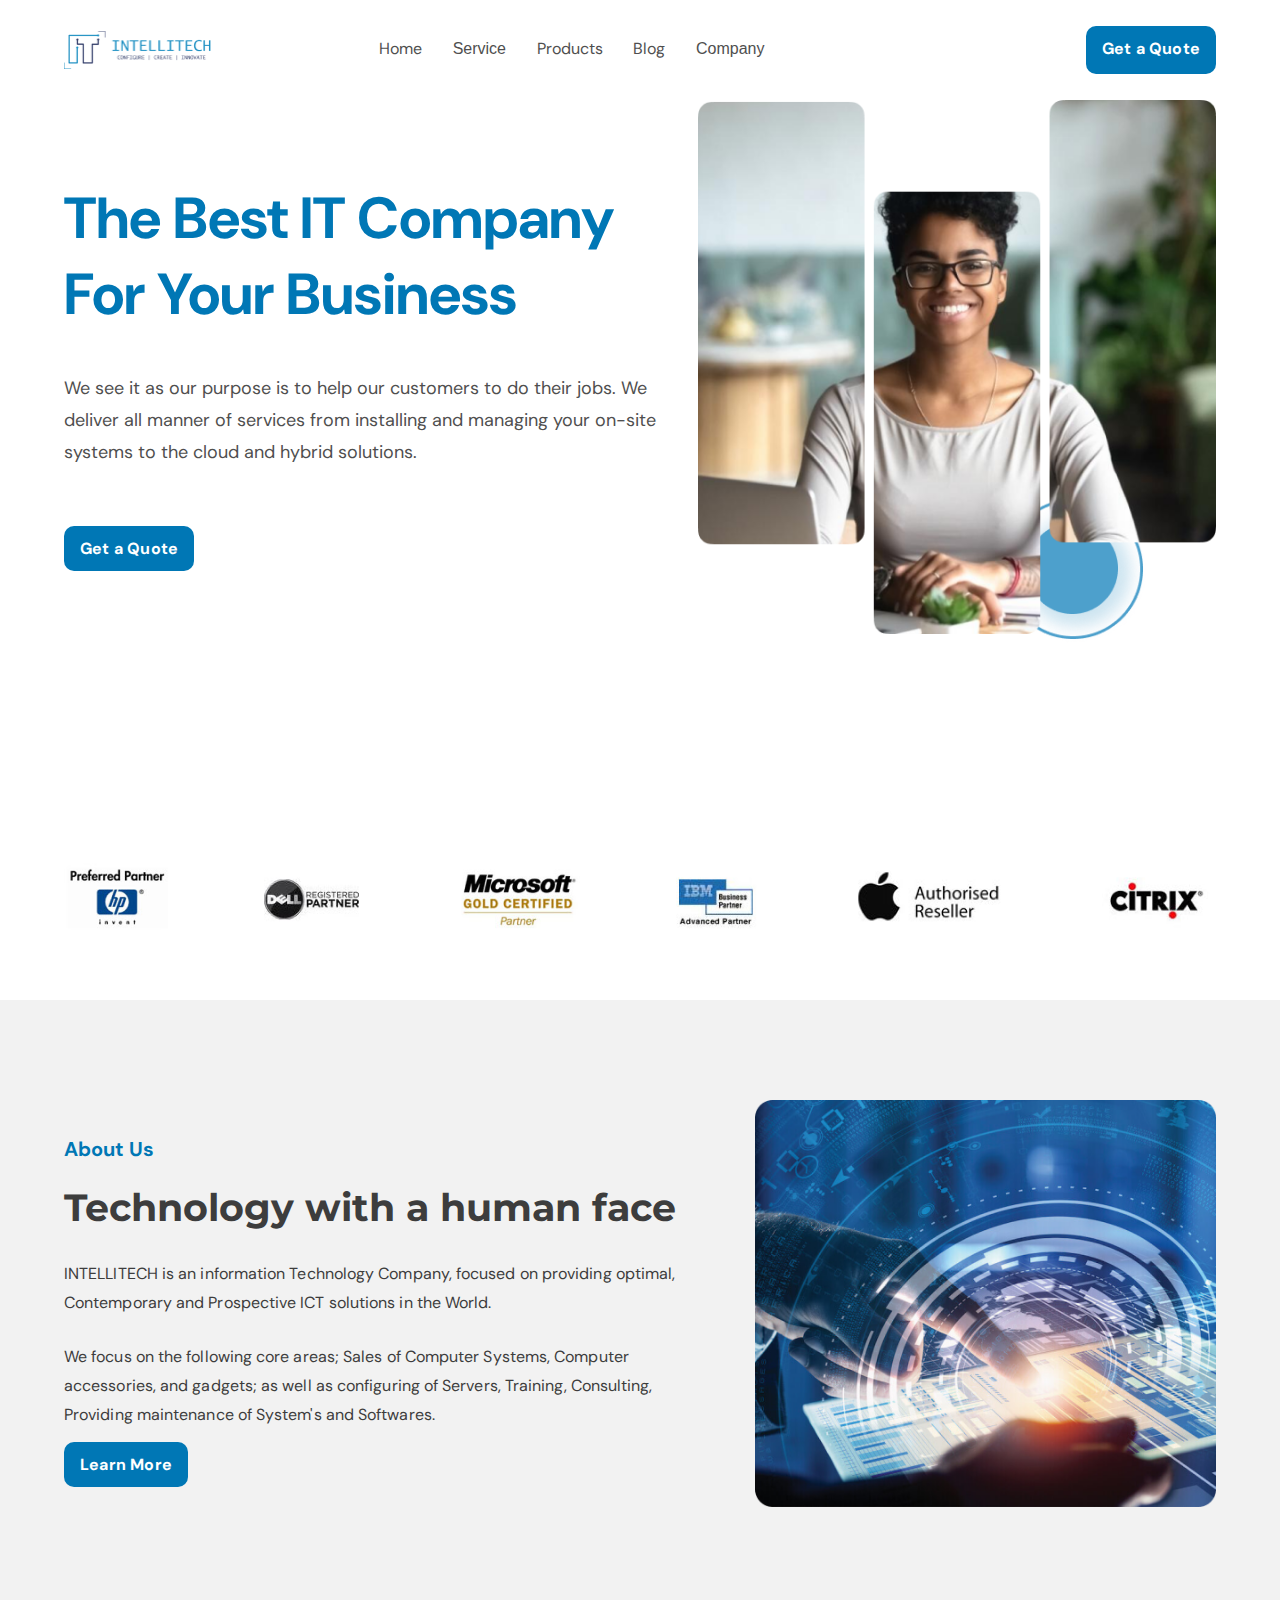
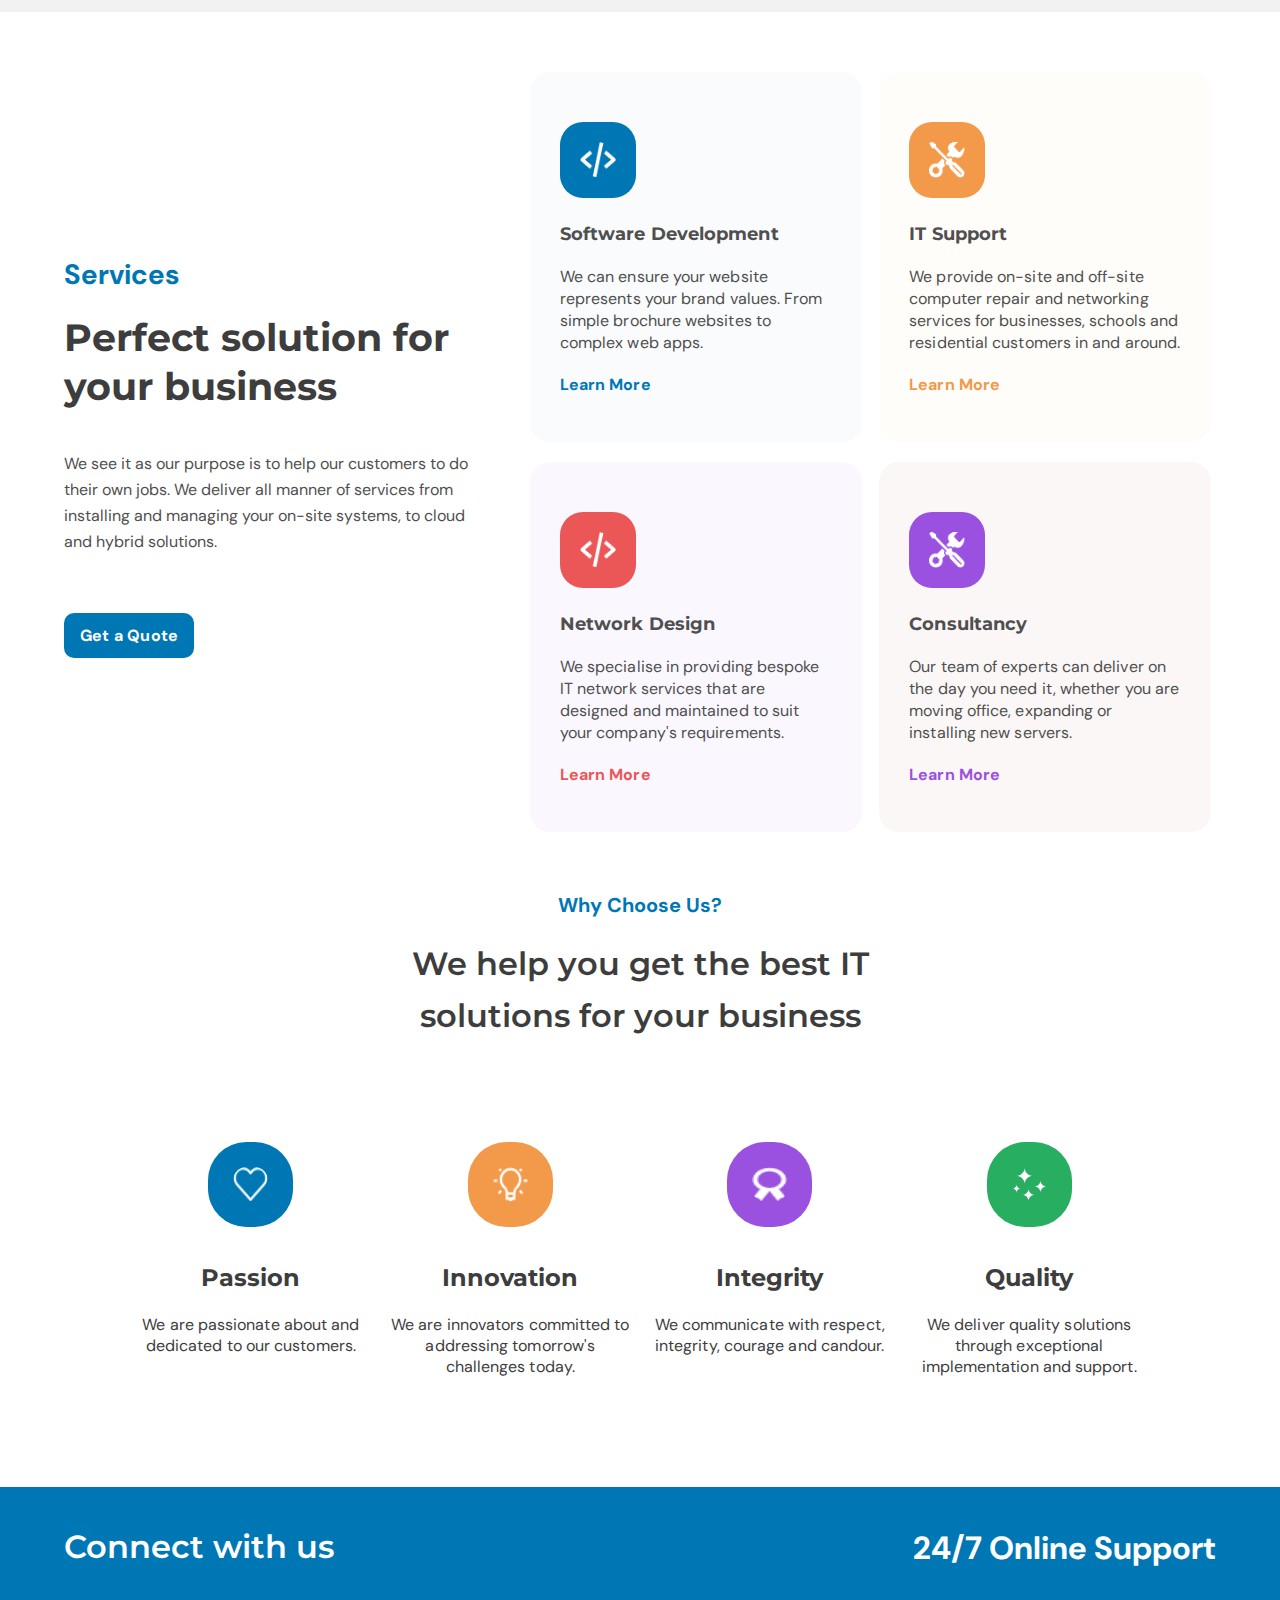
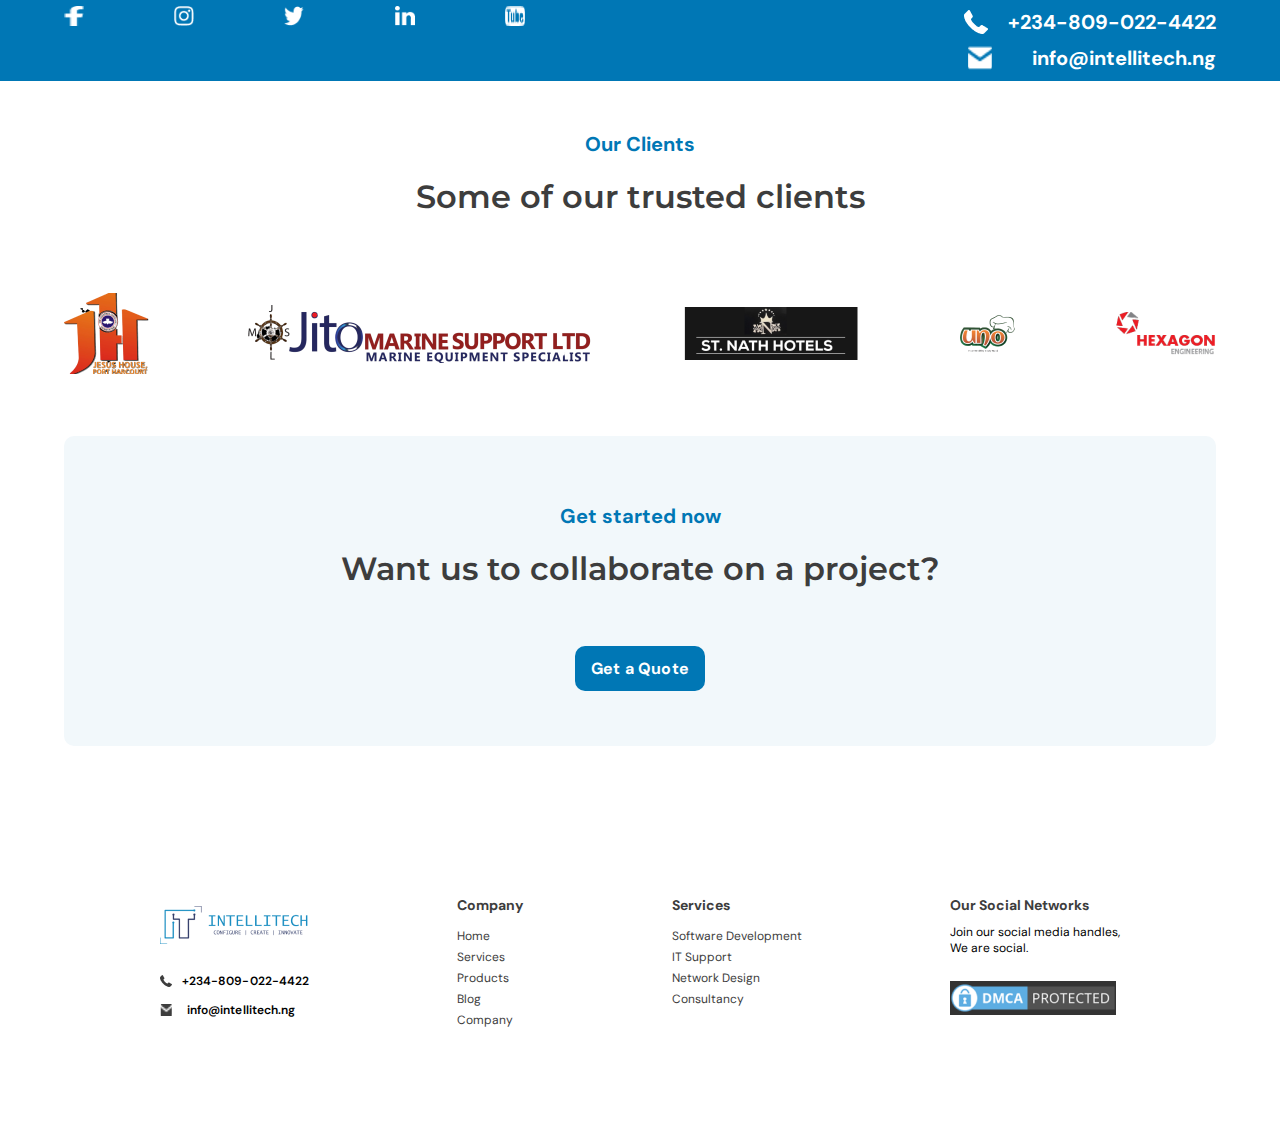
<file: index.html>
<!DOCTYPE html>
<html lang="en">
<head>
    <meta charset="UTF-8">
    <meta http-equiv="X-UA-Compatible" content="IE=edge">
    <meta name="viewport" content="width=device-width, initial-scale=1.0">
    <link href="https://fonts.googleapis.com/icon?family=Material+Icons" rel="stylesheet">
    <link rel="stylesheet" href="./style.css">
    <title>HOME</title>
</head>
<body>
    <div class="container cont">

        <!-- Get a quote modal -->
        <div class="quote-modal" id="quote-modal">
            <div class="row">
                <div class="quote-header-col"><h6>Get a Quote</h6></div>
                <div class="quote-header-col"><img src="./images/close-menu-icon.png" alt="" class="close-quote-menu"></div>
            </div>
            <div class="quote-form">
                <form action="">
                    <input type="text" placeholder="Full name">
                    <div class="row">
                        <input type="tel" placeholder="Phone Number">
                        <input type="email" placeholder="Email Address">
                    </div>

                    <select name="" id="">
                        <option class="quote-option" value="">Choose a service</option>
                        <option class="quote-option" value="">Software Development</option>
                        <option class="quote-option" value="">IT Support</option>
                        <option class="quote-option" value="">Consultancy</option>
                        <option class="quote-option" value="">Network Design</option>
                    </select>
                    <textarea name="" id="" cols="30" rows="10" placeholder="Tell us about your business..."></textarea>
                    <a href="" class="btn">Get a Quote</a>
                </form>
            </div>
        </div>
        <!-- Quote modal ends here -->

        <div class="small-container">
            <!-- nav bar starts here -->
            <nav>
                <img src="images/logo.png" alt="" class="logo">
                <div class="nav-sec">
                    <ul>
                        <li><a href="index.html">Home</a></li>
                        <div class="dropdown">
                            <button class="dropbtn">Service</button>
                            <div class="dropdown-content">
                                <a href="#" style="display: flex; align-items: center;"><img style="margin-right: 20px;" width="24px" src="./images/tool-color.png" alt="" class="dropdown-img"><span class="dropdown-title">IT Support <span class="description-text" style="display: block;">Software and Hardware Support</span></span></a>
                                <a href="#" style="display: flex; align-items: center;"><img style="margin-right: 20px;" width="24px" src="./images/code-blue.png" alt="" class="dropdown-img"><span class="dropdown-title">Software Development <span class="description-text" style="display: block;">Web, Mobile, and Desktop</span></span></a>
                                <a href="#" style="display: flex; align-items: center;"><img style="margin-right: 20px;" width="24px" src="./images/tool-color.png" alt="" class="dropdown-img"><span class="dropdown-title">Network Design <span class="description-text" style="display: block;">Networking and Security Design</span></span></a>
                                <a href="consultancy.html" style="display: flex; align-items: center;"><img style="margin-right: 20px;" width="24px" src="./images/code-blue.png" alt="" class="dropdown-img"><span class="dropdown-title">Consultancy <span class="description-text" style="display: block;">Support, Management, and Procurement</span></span></a>
                            </div>
                        </div>
                        <li><a href="products.html">Products</a></li>
                        <li><a href="">Blog</a></li>
                        <div class="dropdown">
                            <button class="dropbtn">Company</button>
                            <div class="dropdown-content">
                                <a href="#" style="display: flex; align-items: center;"><img style="margin-right: 20px;" width="24px" src="./images/team.png" alt="" class="dropdown-img"><span class="dropdown-title">About Us <span class="description-text" style="display: block;">Be inspired about our uniqueness </span></span></a>
                                <a href="#" style="display: flex; align-items: center;"><img style="margin-right: 20px;" width="24px" src="./images/career.png" alt="" class="dropdown-img"><span class="dropdown-title">Career <span class="description-text" style="display: block;">Enhance your knowledge with us</span></span></a>
                                <a href="contactUs.html" style="display: flex; align-items: center;"><img style="margin-right: 20px;" width="24px" src="./images/contact.png" alt="" class="dropdown-img"><span class="dropdown-title">Contact Us <span class="description-text" style="display: block;">Get in touch with us</span></span></a>
                            </div>
                        </div>
                        <!-- <li><a href="">Company</a></li> -->
                    </ul>
                    <a href="#quote-modal" class="btn" id="quote-nav">Get a Quote</a>
                </div>
                <i class="material-icons menu" id="menuIcon">
                    menu
                </i>
            </nav>
            <!-- nav bar ends here -->

            <!-- hero section starts here -->
            <div class="hero-sec">
                <div class="row">
                    <div class="col-hero-txt">
                        <h1>
                            The Best IT Company For Your Business
                        </h1>
                        <p>
                            We see it as our purpose is to help our customers to do their jobs. We deliver all manner of services from installing and managing your on-site systems to the cloud and hybrid solutions.
                        </p>
                        <a href="#quote-modal" class="btn" id="quote-hero-btn">Get a Quote</a>
                    </div>
                    <div class="col-hero-img">
                        <img src="images/hero.png" alt="" class="hero-img">
                        <img src="./images/circle.png" alt="" class="circle">
                        <img src="./images/circle-border.png" alt="" class="circle-border">
                    </div>
                </div>
            </div>

            <!-- brands -->
            <div class="brands">
                <div class="row">
                    <div class="col-brands">
                        <img src="images/hp.png" alt="">
                    </div>
                    <div class="col-brands">
                        <img src="images/dell.png" alt="">
                    </div>
                    <div class="col-brands">
                        <img src="images/microsoft.png" alt="">
                    </div>
                    <div class="col-brands">
                        <img src="images/ibm.png" alt="">
                    </div>
                    <div class="col-brands">
                        <img src="images/apple.png" alt="">
                    </div>
                    <div class="col-brands">
                        <img src="images/citrix.png" alt="">
                    </div>
                </div>
            </div>
        </div>

        <!-- about us -->
        <div class="about-us">
            <div class="small-container">
                <div class="row">
                    <div class="col-about-txt">
                        <h2>About Us</h2>
                        <h3>
                            Technology with a human face
                        </h3>
                        <p>
                            INTELLITECH is an information Technology Company, focused on providing optimal, Contemporary and Prospective ICT solutions in the World.
                        </p>
                        <p>
                            We focus on the following core areas; Sales of Computer Systems, Computer accessories, and gadgets; as well as configuring of Servers, Training, Consulting, Providing maintenance of System's and Softwares.
                        </p>
                        <a href="" class="btn">Learn More</a>
                    </div>
                    <div class="col-about-img">
                        <img src="images/security.png" alt="">
                    </div>
                </div>
            </div>
        </div>

        <!-- servic sec -->
        <div class="services-sec">
            <div class="small-container">
                <div class="row">
                    <div class="col-service-1">
                        <h2>Services</h2>
                        <h3>Perfect solution for your business</h3>
                        <p>
                            We see it as our purpose is to help our customers to do their own jobs. We deliver all manner of services from installing and managing your on-site systems, to cloud and hybrid solutions.
                        </p>
                        <a href="#quote-modal" class="btn" id="quote-service-btn">Get a Quote</a>
                    </div>
                    <div class="col-service-2">
                        <div class="row">
                            <div class="inner-col-service-1">
                                <img src="images/code.png" alt="">
                                <h5>Software Development</h5>
                                <p>
                                    We can ensure your website represents your brand values. From simple brochure websites to complex web apps.
                                </p>
                                <a href="" class="learn-more ln-btn-1">Learn More</a>
                            </div>
                            <div class="inner-col-service-1">
                                <img src="images/tools.png" alt="">
                                <h5>IT Support</h5>
                                <p>
                                    We provide on-site and off-site computer repair and networking services for businesses, schools and residential customers in and around.
                                </p>
                                <a href="" class="learn-more ln-btn-2">Learn More</a>
                            </div>
                            <div class="inner-col-service-1">
                                <img src="images/code.png" alt="">
                                <h5>Network Design</h5>
                                <p>
                                    We specialise in providing bespoke IT network services that are designed and maintained to suit your company's requirements.
                                </p>
                                <a href="" class="learn-more ln-btn-3">Learn More</a>
                            </div>
                            <div class="inner-col-service-1">
                                <img src="images/tools.png" alt="">
                                <h5>Consultancy</h5>
                                <p>
                                    Our team of experts can deliver on the day you need it, whether you are moving office, expanding or installing new servers.
                                </p>
                                <a href="" class="learn-more ln-btn-4">Learn More</a>
                            </div>
                            
                        </div>
                    </div>
                </div>
            </div>
        </div>

        <!-- Why choose us -->

        <div class="strength">
            <div class="inner-container">
                <div class="strength-txt-wrapper">
                    <h2>
                        Why Choose Us?
                    </h2>
                    <h3>
                        We help you get the best IT solutions for your business 
                    </h3>
                </div>

                <div class="row">
                    <div class="col-4">
                        <img src="images/heart.png" alt="">
                        <h5>Passion</h5>
                        <p>
                            We are passionate about and dedicated to our customers.
                        </p>
                    </div>
                    <div class="col-4">
                        <img src="images/bulb.png" alt="" class="bulb">
                        <h5>Innovation</h5>
                        <p>
                            We are innovators committed to addressing tomorrow's challenges today.
                        </p>
                    </div>
                    <div class="col-4">
                        <img src="images/award.png" alt="" class="award">
                        <h5>Integrity</h5>
                        <p>
                            We communicate with respect, integrity, courage and candour.
                        </p>
                    </div>
                    <div class="col-4">
                        <img src="images/stars.png" alt="" class="star">
                        <h5>Quality</h5>
                        <p>
                            We deliver quality solutions through exceptional implementation and support.
                        </p>
                    </div>
                </div>
                
            </div>
        </div>

        <!-- connect with us section -->
        <div class="connect">
            <div class="small-container">
                <div class="row">
                    <div class="col-2">
                        <h4>Connect with us</h4>
                        <div class="socials">
                            <img src="images/facebook.png" alt="">
                            <img src="images/instagram.png" alt="">
                            <img src="images/twitter.png" alt="">
                            <img src="images/linkedin.png" alt="">
                            <img src="images/youtube.png" alt="">
                        </div>
                    </div>
                    <div class="col-2 support">
                        <h4 class="support-heading">24/7 Online Support</h4>
                        <div class="phone">
                            <img src="images/phone.png" alt="">
                            <p> +234-809-022-4422</p>
                        </div>
                        <div class="mail">
                            <img src="images/mail.png" alt="">
                            <p>
                                info@intellitech.ng
                            </p>
                        </div>
                    </div>
                </div>
            </div>
        </div>
        <!-- connect ends here -->

        <!-- Our Clients -->

        <div class="clients">
            <div class="small-container">
                <p class="collab-title">
                    Our Clients
                </p>
                <p class="collab-text">
                    Some of our trusted clients
                </p>
                <div class="brands clients">
                    <div class="row">
                        <div class="col-brands">
                            <img src="images/rccg.png" alt="">
                        </div>
                        <div class="col-brands">
                            <img src="images/marin-support.png" alt="">
                        </div>
                        <div class="col-brands">
                            <img src="images/nath-hotel.png" alt="">
                        </div>
                        <div class="col-brands">
                            <img src="images/uno.png" alt="">
                        </div>
                        <div class="col-brands">
                            <img src="images/hexagon.png" alt="">
                        </div>
                    </div>
                </div>
            </div>
        </div>

        <div class="collab home-collab">
            <div class="small-container collab-cont">
                <div class="inner-collab-cont">
                    <p class="collab-title">
                        Get started now
                    </p>
                    <p class="collab-text">
                        Want us to collaborate on a project?
                    </p>
                    <a href="#quote-modal" class="btn" id="quote-collab-btn">Get a Quote</a>
                </div>
            </div>
        </div>

        <!-- footer section -->
        <footer>
            <div class="inner-container">
                <div class="row">
                    <div class="col-4">
                        <img src="images/logo.png" alt="" class="foot-logo">
                        <div class="phone">
                            <img src="images/phone-black.png" alt="">
                            <p> +234-809-022-4422</p>
                        </div>
                        <div class="mail">
                            <img src="images/mail-black.png" alt="">
                            <p>
                                info@intellitech.ng
                            </p>
                        </div>
                    </div>
                    <div class="col-4">
                        <h6>Company</h6>
                        <ul>
                            <li><a href="">Home</a></li>
                            <li><a href="">Services</a></li>
                            <li><a href="">Products</a></li>
                            <li><a href="">Blog</a></li>
                            <li><a href="">Company</a></li>
                        </ul>
                    </div>
                    <div class="col-4">
                        <h6> Services</h6>
                        <ul>
                            <li><a href="">Software Development</a></li>
                            <li><a href="">IT Support</a></li>
                            <li><a href="">Network Design</a></li>
                            <li><a href="">Consultancy</a></li>
                        </ul>
                    </div>
                    <div class="col-4">
                        <h6>Our Social  Networks</h6>
                        <p>Join our social media handles, <br>
                            We are social.
                        </p>
                        <div class="socials">
                            <img src="images/facebook.png" alt="">
                            <img src="images/instagram.png" alt="">
                            <img src="images/twitter.png" alt="">
                            <img src="images/linkedin.png" alt="">
                            <img src="images/youtube.png" alt="">
                        </div>
                        <img src="images/ecma.png" alt="" class="ecma">
                    </div>
                </div>
            </div>
        </footer>

    </div>




    <script src="./script.js"></script>
    
</body>
</html>
</file>
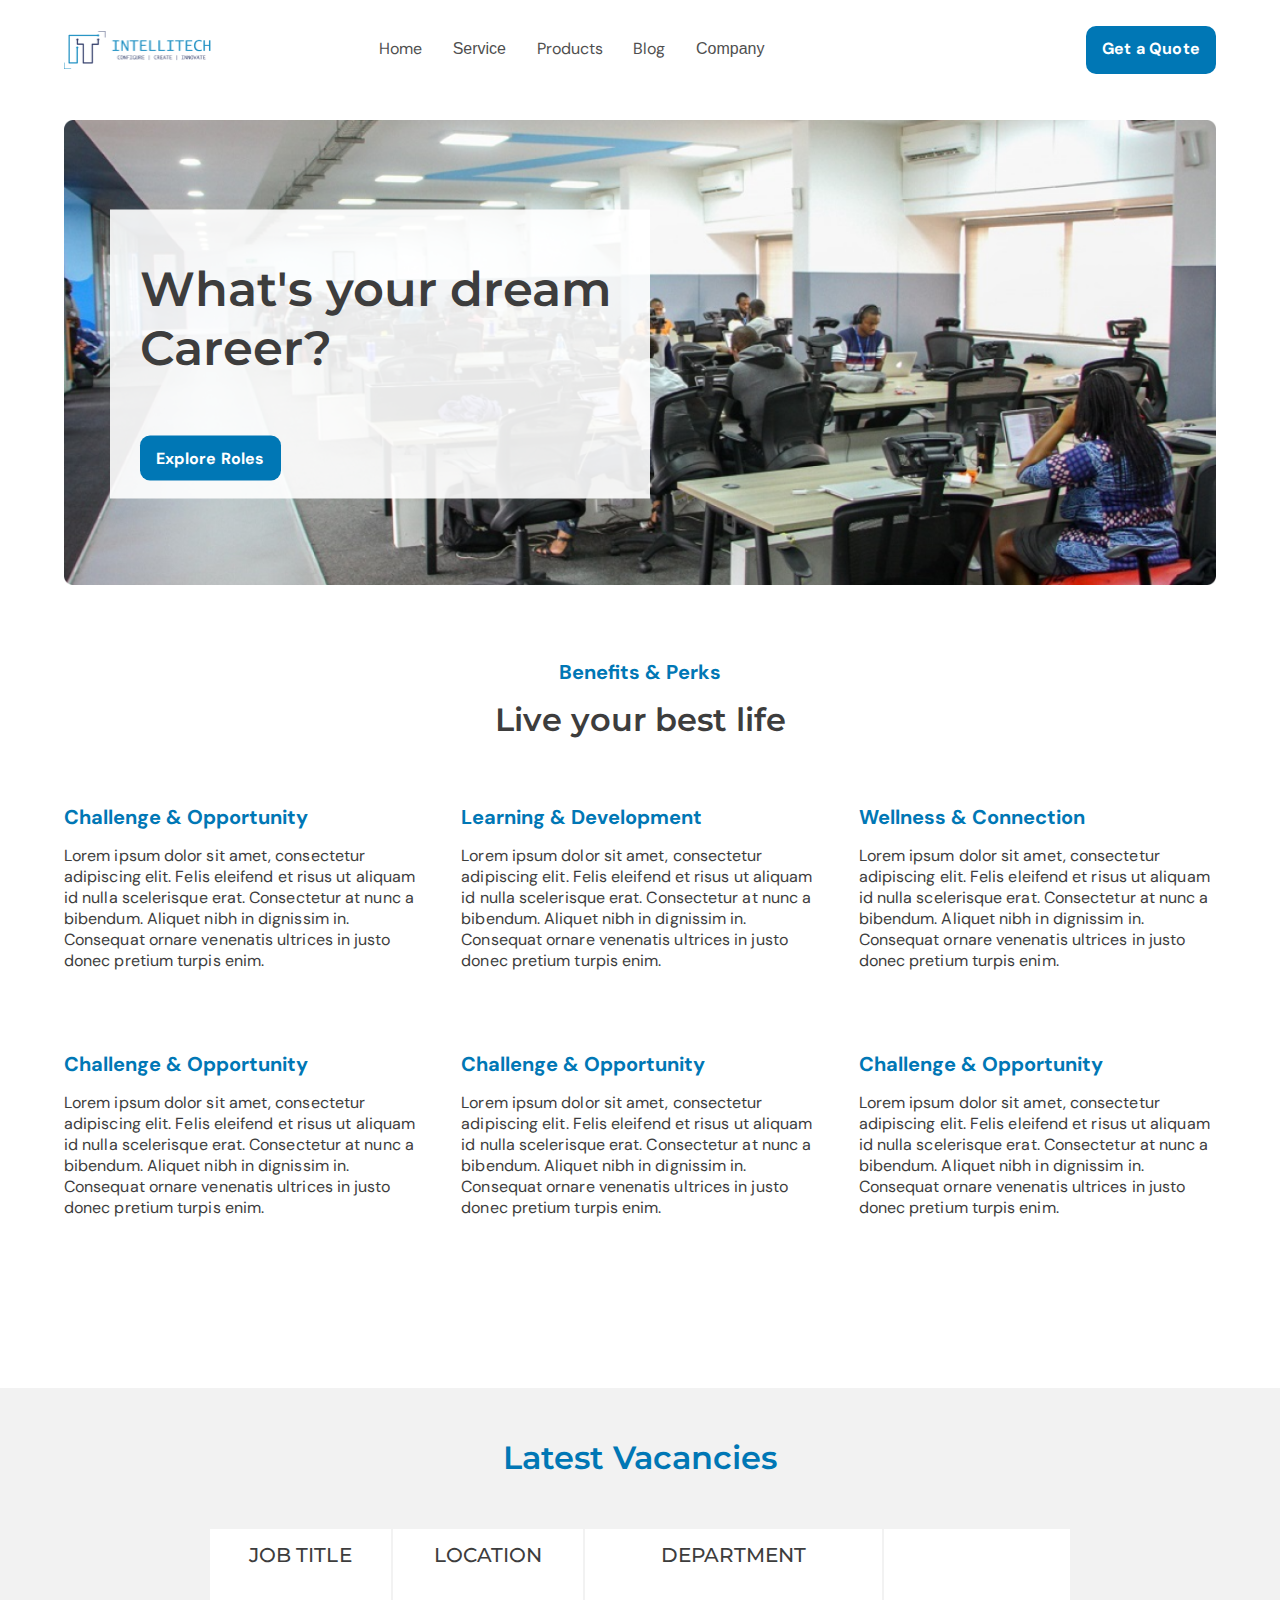
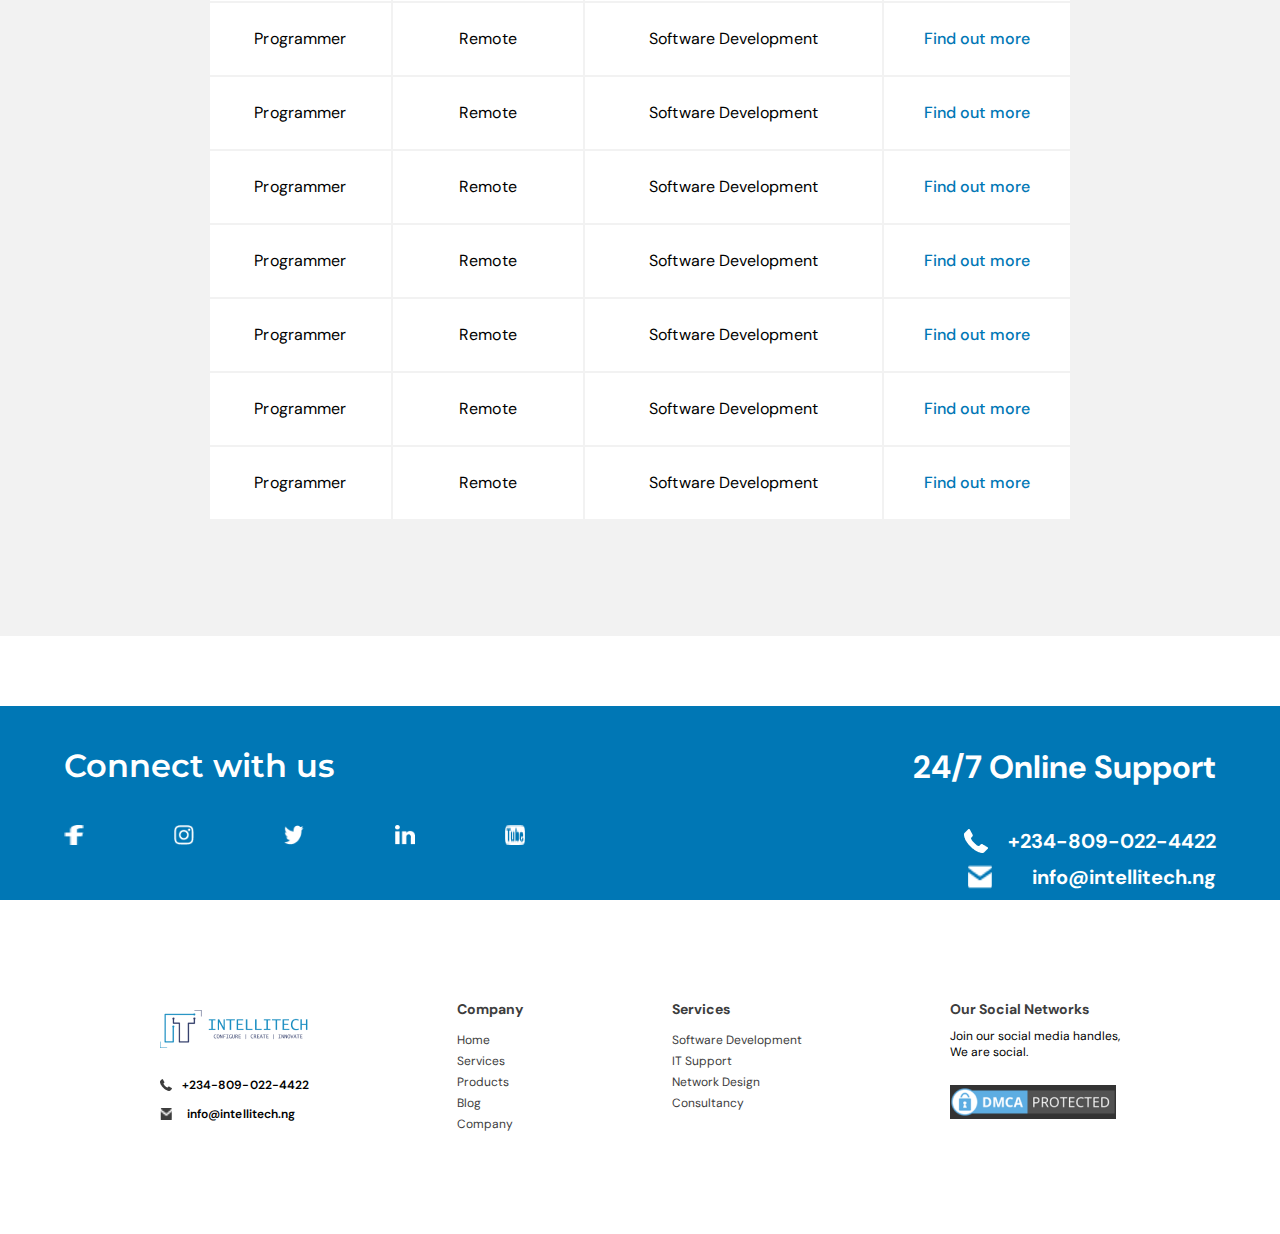
<file: company.html>
<!DOCTYPE html>
<html lang="en">
<head>
    <meta charset="UTF-8">
    <meta http-equiv="X-UA-Compatible" content="IE=edge">
    <meta name="viewport" content="width=device-width, initial-scale=1.0">
    <link href="https://fonts.googleapis.com/icon?family=Material+Icons" rel="stylesheet">
    <link rel="stylesheet" href="style.css">
    <title>Company</title>
</head>
<body>
    <div class="container cont">
        <!-- Get a quote modal -->
        <div class="quote-modal" id="quote-modal">
            <div class="row">
                <div class="quote-header-col"><h6>Get a Quote</h6></div>
                <div class="quote-header-col"><img src="./images/close-menu-icon.png" alt="" class="close-quote-menu"></div>
            </div>
            <div class="quote-form">
                <form action="">
                    <input type="text" placeholder="Full name">
                    <div class="row">
                        <input type="tel" placeholder="Phone Number">
                        <input type="email" placeholder="Email Address">
                    </div>

                    <select name="" id="">
                        <option class="quote-option" value="">Choose a service</option>
                        <option class="quote-option" value="">Software Development</option>
                        <option class="quote-option" value="">IT Support</option>
                        <option class="quote-option" value="">Consultancy</option>
                        <option class="quote-option" value="">Network Design</option>
                    </select>
                    <textarea name="" id="" cols="30" rows="10" placeholder="Tell us about your business..."></textarea>
                    <a href="" class="btn">Get a Quote</a>
                </form>
            </div>
        </div>
        <!-- Quote modal ends here -->

        <div class="small-container">
            <!-- nav bar starts here -->
            <nav>
                <img src="images/logo.png" alt="" class="logo">
                <div class="nav-sec">
                    <ul>
                        <li><a href="index.html">Home</a></li>
                        <div class="dropdown">
                            <button class="dropbtn">Service</button>
                            <div class="dropdown-content">
                                <a href="#" style="display: flex; align-items: center;"><img style="margin-right: 20px;" width="24px" src="./images/tool-color.png" alt="" class="dropdown-img"><span class="dropdown-title">IT Support <span class="description-text" style="display: block;">Software and Hardware Support</span></span></a>
                                <a href="#" style="display: flex; align-items: center;"><img style="margin-right: 20px;" width="24px" src="./images/code-blue.png" alt="" class="dropdown-img"><span class="dropdown-title">Software Development <span class="description-text" style="display: block;">Web, Mobile, and Desktop</span></span></a>
                                <a href="#" style="display: flex; align-items: center;"><img style="margin-right: 20px;" width="24px" src="./images/tool-color.png" alt="" class="dropdown-img"><span class="dropdown-title">Network Design <span class="description-text" style="display: block;">Networking and Security Design</span></span></a>
                                <a href="consultancy.html" style="display: flex; align-items: center;"><img style="margin-right: 20px;" width="24px" src="./images/code-blue.png" alt="" class="dropdown-img"><span class="dropdown-title">Consultancy <span class="description-text" style="display: block;">Support, Management, and Procurement</span></span></a>
                            </div>
                        </div>
                        <li><a href="products.html">Products</a></li>
                        <li><a href="">Blog</a></li>
                        <div class="dropdown">
                            <button class="dropbtn">Company</button>
                            <div class="dropdown-content">
                                <a href="#" style="display: flex; align-items: center;"><img style="margin-right: 20px;" width="24px" src="./images/team.png" alt="" class="dropdown-img"><span class="dropdown-title">About Us <span class="description-text" style="display: block;">Be inspired about our uniqueness </span></span></a>
                                <a href="#" style="display: flex; align-items: center;"><img style="margin-right: 20px;" width="24px" src="./images/career.png" alt="" class="dropdown-img"><span class="dropdown-title">Career <span class="description-text" style="display: block;">Enhance your knowledge with us</span></span></a>
                                <a href="contactUs.html" style="display: flex; align-items: center;"><img style="margin-right: 20px;" width="24px" src="./images/contact.png" alt="" class="dropdown-img"><span class="dropdown-title">Contact Us <span class="description-text" style="display: block;">Get in touch with us</span></span></a>
                            </div>
                        </div>
                        <!-- <li><a href="">Company</a></li> -->
                    </ul>
                    <a href="#quote-modal" class="btn" id="quote-nav">Get a Quote</a>
                </div>
                <i class="material-icons menu" id="menuIcon">
                    menu
                </i>
            </nav>
            <!-- nav bar ends here -->

            <!-- Intro section starts here -->
            <div class="intro company-header">
                <img src="images/company-hero.png" alt="" class="company-hero-img">
                <div class="overlay">
                    <h3>
                        What's your dream Career?
                    </h3>
                    <a href="#vacancy" class="btn">Explore  Roles</a>
                </div>
            </div>
            <!-- Intro section starts here -->

            <div class="benefit">
                <h6>Benefits & Perks</h6>
                <h4>Live your best life</h4>

                <div class="feature">
                    <div class="col-6">
                        <h6>Challenge & Opportunity</h6>
                        <p>
                            Lorem ipsum dolor sit amet, consectetur adipiscing elit. Felis eleifend et risus ut aliquam id nulla scelerisque erat. Consectetur at nunc a bibendum. Aliquet nibh in dignissim in. Consequat ornare venenatis ultrices in justo donec pretium turpis enim.
                        </p>
                    </div>
                    <div class="col-6">
                        <h6>Learning & Development</h6>
                        <p>
                            Lorem ipsum dolor sit amet, consectetur adipiscing elit. Felis eleifend et risus ut aliquam id nulla scelerisque erat. Consectetur at nunc a bibendum. Aliquet nibh in dignissim in. Consequat ornare venenatis ultrices in justo donec pretium turpis enim.
                        </p>
                    </div>
                    <div class="col-6">
                        <h6>Wellness & Connection</h6>
                        <p>
                            Lorem ipsum dolor sit amet, consectetur adipiscing elit. Felis eleifend et risus ut aliquam id nulla scelerisque erat. Consectetur at nunc a bibendum. Aliquet nibh in dignissim in. Consequat ornare venenatis ultrices in justo donec pretium turpis enim.
                        </p>
                    </div>
                    <div class="col-6">
                        <h6>Challenge & Opportunity</h6>
                        <p>
                            Lorem ipsum dolor sit amet, consectetur adipiscing elit. Felis eleifend et risus ut aliquam id nulla scelerisque erat. Consectetur at nunc a bibendum. Aliquet nibh in dignissim in. Consequat ornare venenatis ultrices in justo donec pretium turpis enim.
                        </p>
                    </div>
                    <div class="col-6">
                        <h6>Challenge & Opportunity</h6>
                        <p>
                            Lorem ipsum dolor sit amet, consectetur adipiscing elit. Felis eleifend et risus ut aliquam id nulla scelerisque erat. Consectetur at nunc a bibendum. Aliquet nibh in dignissim in. Consequat ornare venenatis ultrices in justo donec pretium turpis enim.
                        </p>
                    </div>
                    <div class="col-6">
                        <h6>Challenge & Opportunity</h6>
                        <p>
                            Lorem ipsum dolor sit amet, consectetur adipiscing elit. Felis eleifend et risus ut aliquam id nulla scelerisque erat. Consectetur at nunc a bibendum. Aliquet nibh in dignissim in. Consequat ornare venenatis ultrices in justo donec pretium turpis enim.
                        </p>
                    </div>
                </div>
            </div>

        </div>

        <!-- vacancy section -->
        <div class="vacancy-sec" id="vacancy">
            <div class="small-container">
                <h4>Latest Vacancies</h4>

                <div class="inner-container table-container">
                    <table>
                        <thead>
                            <tr>
                                <th><h5>JOB TITLE</h5></th>
                                <th><h5>LOCATION</h5></th>
                                <th><h5>DEPARTMENT</h5></th>
                                <th></th>
                            </tr>
                        </thead>
                        <tbody>
                            <tr>
                                <td>Programmer</td>
                                <td>Remote</td>
                                <td>Software Development</td>
                                <td><a href="" class="link">Find out more</a></td>
                            </tr>
                            <tr>
                                <td>Programmer</td>
                                <td>Remote</td>
                                <td>Software Development</td>
                                <td><a href="" class="link">Find out more</a></td>
                            </tr>
                            <tr>
                                <td>Programmer</td>
                                <td>Remote</td>
                                <td>Software Development</td>
                                <td><a href="" class="link">Find out more</a></td>
                            </tr>
                            <tr>
                                <td>Programmer</td>
                                <td>Remote</td>
                                <td>Software Development</td>
                                <td><a href="" class="link">Find out more</a></td>
                            </tr>
                            <tr>
                                <td>Programmer</td>
                                <td>Remote</td>
                                <td>Software Development</td>
                                <td><a href="" class="link">Find out more</a></td>
                            </tr>
                            <tr>
                                <td>Programmer</td>
                                <td>Remote</td>
                                <td>Software Development</td>
                                <td><a href="" class="link">Find out more</a></td>
                            </tr>
                            <tr>
                                <td>Programmer</td>
                                <td>Remote</td>
                                <td>Software Development</td>
                                <td><a href="" class="link">Find out more</a></td>
                            </tr>
                        </tbody>
                    </table>
                </div>
            </div>
        </div>

        <!-- connect with us section -->
        <div class="connect">
            <div class="small-container">
                <div class="row">
                    <div class="col-2">
                        <h4>Connect with us</h4>
                        <div class="socials">
                            <img src="images/facebook.png" alt="">
                            <img src="images/instagram.png" alt="">
                            <img src="images/twitter.png" alt="">
                            <img src="images/linkedin.png" alt="">
                            <img src="images/youtube.png" alt="">
                        </div>
                    </div>
                    <div class="col-2 support">
                        <h4 class="support-heading">24/7 Online Support</h4>
                        <div class="phone">
                            <img src="images/phone.png" alt="">
                            <p> +234-809-022-4422</p>
                        </div>
                        <div class="mail">
                            <img src="images/mail.png" alt="">
                            <p>
                                info@intellitech.ng
                            </p>
                        </div>
                    </div>
                </div>
            </div>
        </div>
        <!-- connect ends here -->

        <!-- footer section -->
        <footer>
            <div class="inner-container">
                <div class="row">
                    <div class="col-4">
                        <img src="images/logo.png" alt="" class="foot-logo">
                        <div class="phone">
                            <img src="images/phone-black.png" alt="">
                            <p> +234-809-022-4422</p>
                        </div>
                        <div class="mail">
                            <img src="images/mail-black.png" alt="">
                            <p>
                                info@intellitech.ng
                            </p>
                        </div>
                    </div>
                    <div class="col-4">
                        <h6>Company</h6>
                        <ul>
                            <li><a href="">Home</a></li>
                            <li><a href="">Services</a></li>
                            <li><a href="">Products</a></li>
                            <li><a href="">Blog</a></li>
                            <li><a href="">Company</a></li>
                        </ul>
                    </div>
                    <div class="col-4">
                        <h6> Services</h6>
                        <ul>
                            <li><a href="">Software Development</a></li>
                            <li><a href="">IT Support</a></li>
                            <li><a href="">Network Design</a></li>
                            <li><a href="">Consultancy</a></li>
                        </ul>
                    </div>
                    <div class="col-4">
                        <h6>Our Social  Networks</h6>
                        <p>Join our social media handles, <br>
                            We are social.
                        </p>
                        <div class="socials">
                            <img src="images/facebook.png" alt="">
                            <img src="images/instagram.png" alt="">
                            <img src="images/twitter.png" alt="">
                            <img src="images/linkedin.png" alt="">
                            <img src="images/youtube.png" alt="">
                        </div>
                        <img src="images/ecma.png" alt="" class="ecma">
                    </div>
                </div>
            </div>
        </footer>

    </div>




    <script src="./script.js"></script>
    
</body>
</html>
</file>
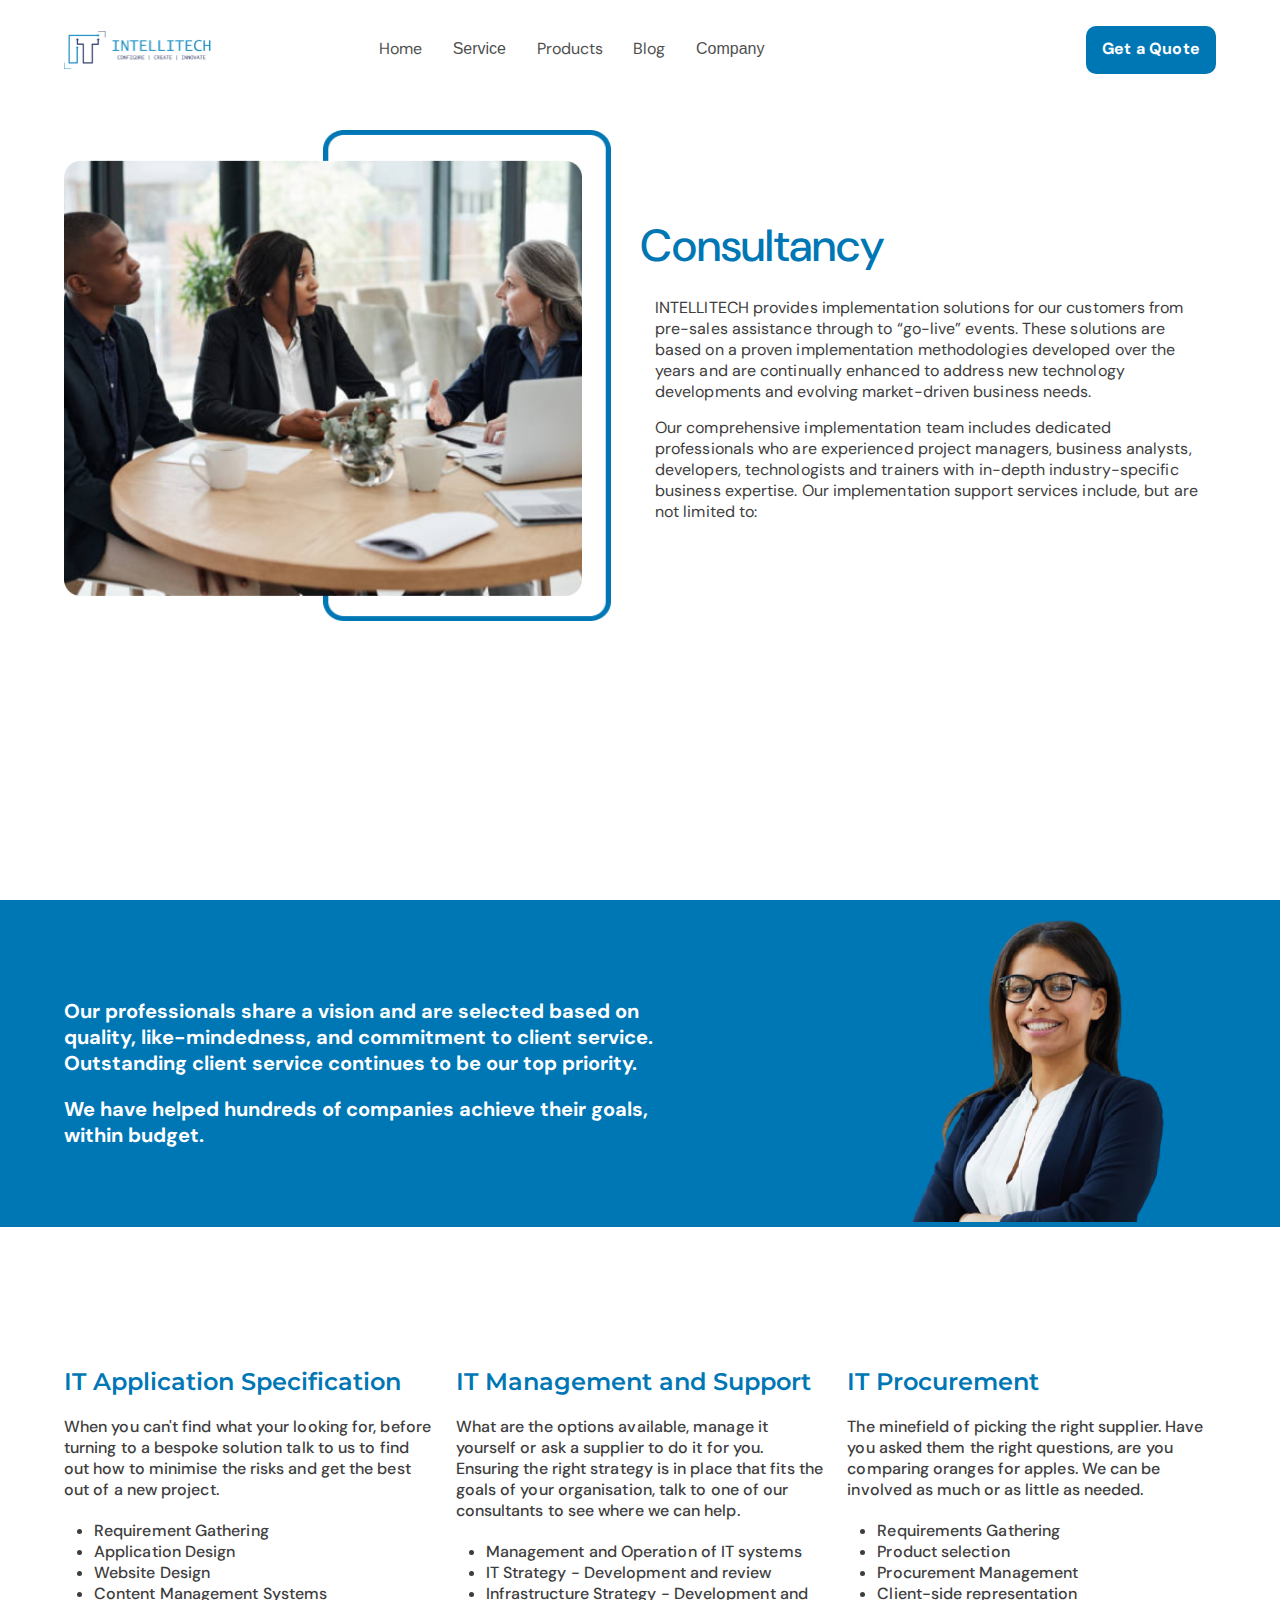
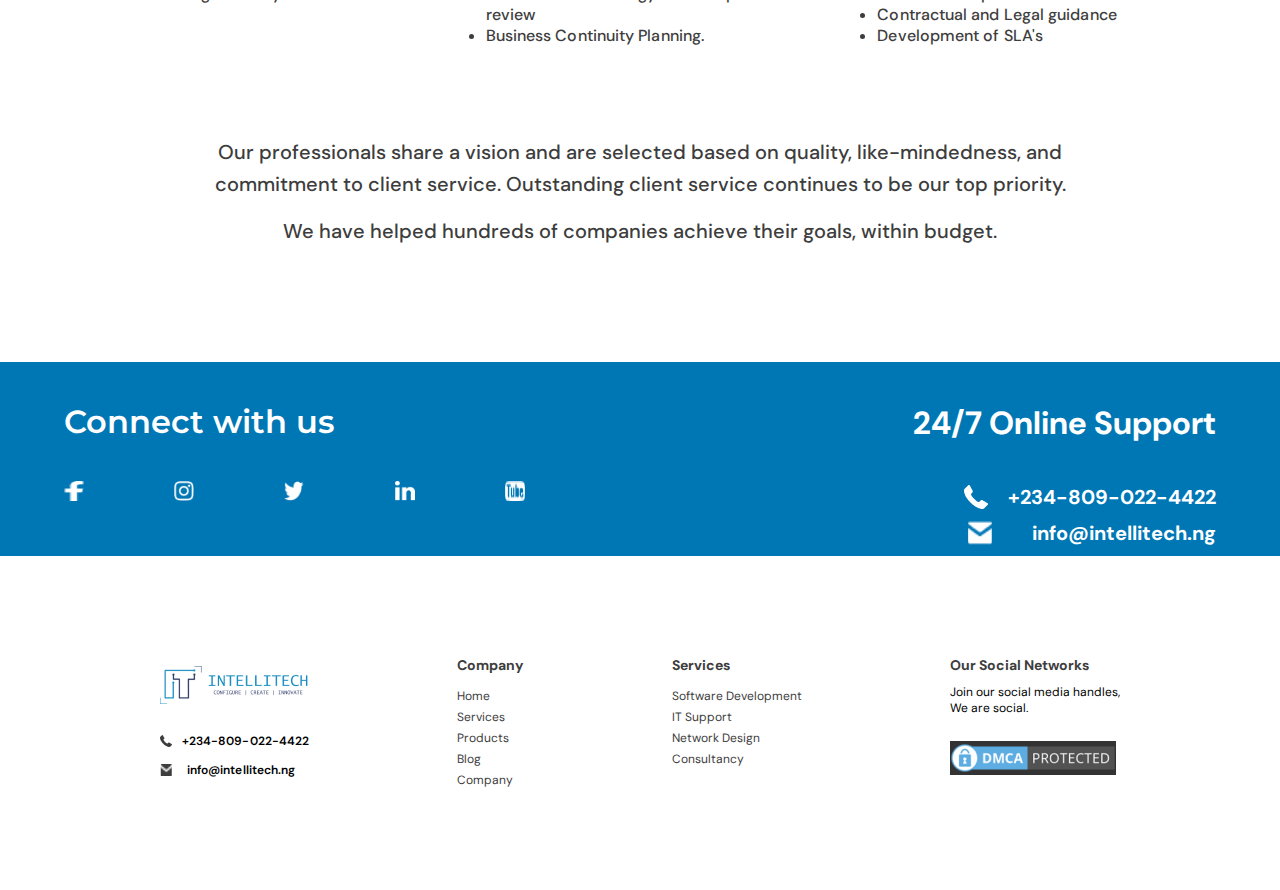
<file: consultancy.html>
<!DOCTYPE html>
<html lang="en">
<head>
    <meta charset="UTF-8">
    <meta http-equiv="X-UA-Compatible" content="IE=edge">
    <meta name="viewport" content="width=device-width, initial-scale=1.0">
    <link href="https://fonts.googleapis.com/icon?family=Material+Icons" rel="stylesheet">
    <link rel="stylesheet" href="./style.css">
    <title>Consultancy</title>
</head>
<body>
    <div class="container cont">

        <!-- Get a quote modal -->
        <div class="quote-modal" id="quote-modal">
            <div class="row">
                <div class="quote-header-col"><h6>Get a Quote</h6></div>
                <div class="quote-header-col"><img src="./images/close-menu-icon.png" alt="" class="close-quote-menu"></div>
            </div>
            <div class="quote-form">
                <form action="">
                    <input type="text" placeholder="Full name">
                    <div class="row">
                        <input type="tel" placeholder="Phone Number">
                        <input type="email" placeholder="Email Address">
                    </div>

                    <select name="" id="">
                        <option class="quote-option" value="">Choose a service</option>
                        <option class="quote-option" value="">Software Development</option>
                        <option class="quote-option" value="">IT Support</option>
                        <option class="quote-option" value="">Consultancy</option>
                        <option class="quote-option" value="">Network Design</option>
                    </select>
                    <textarea name="" id="" cols="30" rows="10" placeholder="Tell us about your business..."></textarea>
                    <a href="" class="btn">Get a Quote</a>
                </form>
            </div>
        </div>
        <!-- Quote modal ends here -->

        <div class="small-container">
            <!-- nav bar starts here -->
            <nav>
                <img src="images/logo.png" alt="" class="logo">
                <div class="nav-sec">
                    <ul>
                        <li><a href="index.html">Home</a></li>
                        <div class="dropdown">
                            <button class="dropbtn">Service</button>
                            <div class="dropdown-content">
                                <a href="#" style="display: flex; align-items: center;"><img style="margin-right: 20px;" width="24px" src="./images/tool-color.png" alt="" class="dropdown-img"><span class="dropdown-title">IT Support <span class="description-text" style="display: block;">Software and Hardware Support</span></span></a>
                                <a href="#" style="display: flex; align-items: center;"><img style="margin-right: 20px;" width="24px" src="./images/code-blue.png" alt="" class="dropdown-img"><span class="dropdown-title">Software Development <span class="description-text" style="display: block;">Web, Mobile, and Desktop</span></span></a>
                                <a href="#" style="display: flex; align-items: center;"><img style="margin-right: 20px;" width="24px" src="./images/tool-color.png" alt="" class="dropdown-img"><span class="dropdown-title">Network Design <span class="description-text" style="display: block;">Networking and Security Design</span></span></a>
                                <a href="consultancy.html" style="display: flex; align-items: center;"><img style="margin-right: 20px;" width="24px" src="./images/code-blue.png" alt="" class="dropdown-img"><span class="dropdown-title">Consultancy <span class="description-text" style="display: block;">Support, Management, and Procurement</span></span></a>
                            </div>
                        </div>
                        <li><a href="products.html">Products</a></li>
                        <li><a href="">Blog</a></li>
                        <div class="dropdown">
                            <button class="dropbtn">Company</button>
                            <div class="dropdown-content">
                                <a href="#" style="display: flex; align-items: center;"><img style="margin-right: 20px;" width="24px" src="./images/team.png" alt="" class="dropdown-img"><span class="dropdown-title">About Us <span class="description-text" style="display: block;">Be inspired about our uniqueness </span></span></a>
                                <a href="#" style="display: flex; align-items: center;"><img style="margin-right: 20px;" width="24px" src="./images/career.png" alt="" class="dropdown-img"><span class="dropdown-title">Career <span class="description-text" style="display: block;">Enhance your knowledge with us</span></span></a>
                                <a href="contactUs.html" style="display: flex; align-items: center;"><img style="margin-right: 20px;" width="24px" src="./images/contact.png" alt="" class="dropdown-img"><span class="dropdown-title">Contact Us <span class="description-text" style="display: block;">Get in touch with us</span></span></a>
                            </div>
                        </div>
                        <!-- <li><a href="">Company</a></li> -->
                    </ul>
                    <a href="#quote-modal" class="btn" id="quote-nav">Get a Quote</a>
                </div>
                <i class="material-icons menu" id="menuIcon">
                    menu
                </i>
            </nav>
            <!-- nav bar ends here -->

            <!-- header section starts here -->
            <div class="hero-sec consult">
                <div class="row">
                    <div class="consult-col c-col-1">
                        <img src="./images/consult-img.png" alt="" class="consult-img">
                        <img src="./images/rectangle-frame.png" alt="" class="rec-frame">
                    </div>
                    <div class="consult-col c-col-2">
                        <h2>Consultancy</h2>
                        <p>
                            INTELLITECH provides implementation solutions for our customers from pre-sales assistance through to “go-live” events. These solutions are based on a proven implementation methodologies developed over the years and are continually enhanced to address new technology developments and evolving market-driven business needs.
                        </p>
                        <p>
                            Our comprehensive implementation team includes dedicated professionals who are experienced project managers, business analysts, developers, technologists and trainers with in-depth industry-specific business expertise. Our implementation support services include, but are not limited to:
                        </p>
                    </div>
                </div>
            </div>
        </div>
            <!-- professional session starts here -->
            <div class="professional-sec">
                <div class="small-container">
                    <div class="row">
                        <div class="proff-col-1">
                            <p>
                                Our professionals share a vision and are selected based on quality, like-mindedness, and commitment to client service. Outstanding client service continues to be our top priority.
                            </p>
                            <p>
                                We have helped hundreds of companies achieve their goals, within budget. 
                            </p>
                        </div>
                        <div class="proff-col-2">
                            <img src="./images/image 26.png" alt="">
                        </div>
                    </div>
                </div>
            </div>
        
        <!-- Area of Expertise section -->
        <div class="small-container">
            <div class="expertise-sec">
                <div class="row">
                    <div class="expertise-col">
                        <h6>
                            IT Application Specification
                        </h6>
                        <p>
                            When you can't find what your looking for, before turning to a bespoke solution talk to us to find out how to minimise the risks and get the best out of a new project.
                        </p>

                        <ul>
                            <li>Requirement Gathering</li>
                            <li>Application Design</li>
                            <li>Website Design</li>
                            <li>Content Management Systems</li>
                        </ul>
                    </div>
                    <div class="expertise-col">
                        <h6>
                            IT Management and Support
                        </h6>
                        <p>
                            What are the options available, manage it yourself or ask a supplier to do it for you. Ensuring the right strategy is in place that fits the goals of your organisation, talk to one of our consultants to see where we can help.                        </p>

                        <ul>
                            <li>Management and Operation of IT systems</li>
                            <li>IT Strategy - Development and review</li>
                            <li>Infrastructure Strategy - Development and review</li>
                            <li>Business Continuity Planning.</li>
                        </ul>
                    </div>
                    <div class="expertise-col">
                        <h6>
                            IT Procurement
                        </h6>
                        <p>
                            The minefield of picking the right supplier. Have you asked them the right questions, are you comparing oranges for apples. We can be involved as much or as little as needed.                        </p>

                        <ul>
                            <li>Requirements Gathering</li>
                            <li>Product selection</li>
                            <li>Procurement Management</li>
                            <li>Client-side representation</li>
                            <li>Contractual and Legal guidance</li>
                            <li>Development of SLA's</li>
                        </ul>
                    </div>
                </div>

                <div class="inner-container">
                    <p class="expertise-paragraph-text p-text-1">
                        Our professionals share a vision and are selected based on quality, like-mindedness, and commitment to client service. Outstanding client service continues to be our top priority.
                    </p>
                    <p class="expertise-paragraph-text">
                        We have helped hundreds of companies achieve their goals, within budget. 
                    </p>
                </div>
            </div>
        </div>
            
        </div>

        <!-- connect with us section -->
        <div class="connect">
            <div class="small-container">
                <div class="row">
                    <div class="col-2">
                        <h4>Connect with us</h4>
                        <div class="socials">
                            <img src="images/facebook.png" alt="">
                            <img src="images/instagram.png" alt="">
                            <img src="images/twitter.png" alt="">
                            <img src="images/linkedin.png" alt="">
                            <img src="images/youtube.png" alt="">
                        </div>
                    </div>
                    <div class="col-2 support">
                        <h4 class="support-heading">24/7 Online Support</h4>
                        <div class="phone">
                            <img src="images/phone.png" alt="">
                            <p> +234-809-022-4422</p>
                        </div>
                        <div class="mail">
                            <img src="images/mail.png" alt="">
                            <p>
                                info@intellitech.ng
                            </p>
                        </div>
                    </div>
                </div>
            </div>
        </div>
        <!-- connect ends here -->

        <!-- footer section -->
        <footer>
            <div class="inner-container">
                <div class="row">
                    <div class="col-4">
                        <img src="images/logo.png" alt="" class="foot-logo">
                        <div class="phone">
                            <img src="images/phone-black.png" alt="">
                            <p> +234-809-022-4422</p>
                        </div>
                        <div class="mail">
                            <img src="images/mail-black.png" alt="">
                            <p>
                                info@intellitech.ng
                            </p>
                        </div>
                    </div>
                    <div class="col-4">
                        <h6>Company</h6>
                        <ul>
                            <li><a href="">Home</a></li>
                            <li><a href="">Services</a></li>
                            <li><a href="">Products</a></li>
                            <li><a href="">Blog</a></li>
                            <li><a href="">Company</a></li>
                        </ul>
                    </div>
                    <div class="col-4">
                        <h6> Services</h6>
                        <ul>
                            <li><a href="">Software Development</a></li>
                            <li><a href="">IT Support</a></li>
                            <li><a href="">Network Design</a></li>
                            <li><a href="">Consultancy</a></li>
                        </ul>
                    </div>
                    <div class="col-4">
                        <h6>Our Social  Networks</h6>
                        <p>Join our social media handles, <br>
                            We are social.
                        </p>
                        <div class="socials">
                            <img src="images/facebook.png" alt="">
                            <img src="images/instagram.png" alt="">
                            <img src="images/twitter.png" alt="">
                            <img src="images/linkedin.png" alt="">
                            <img src="images/youtube.png" alt="">
                        </div>
                        <img src="images/ecma.png" alt="" class="ecma">
                    </div>
                </div>
            </div>
        </footer>

    </div>




    <script src="./script.js"></script>
    
</body>
</html>
</file>
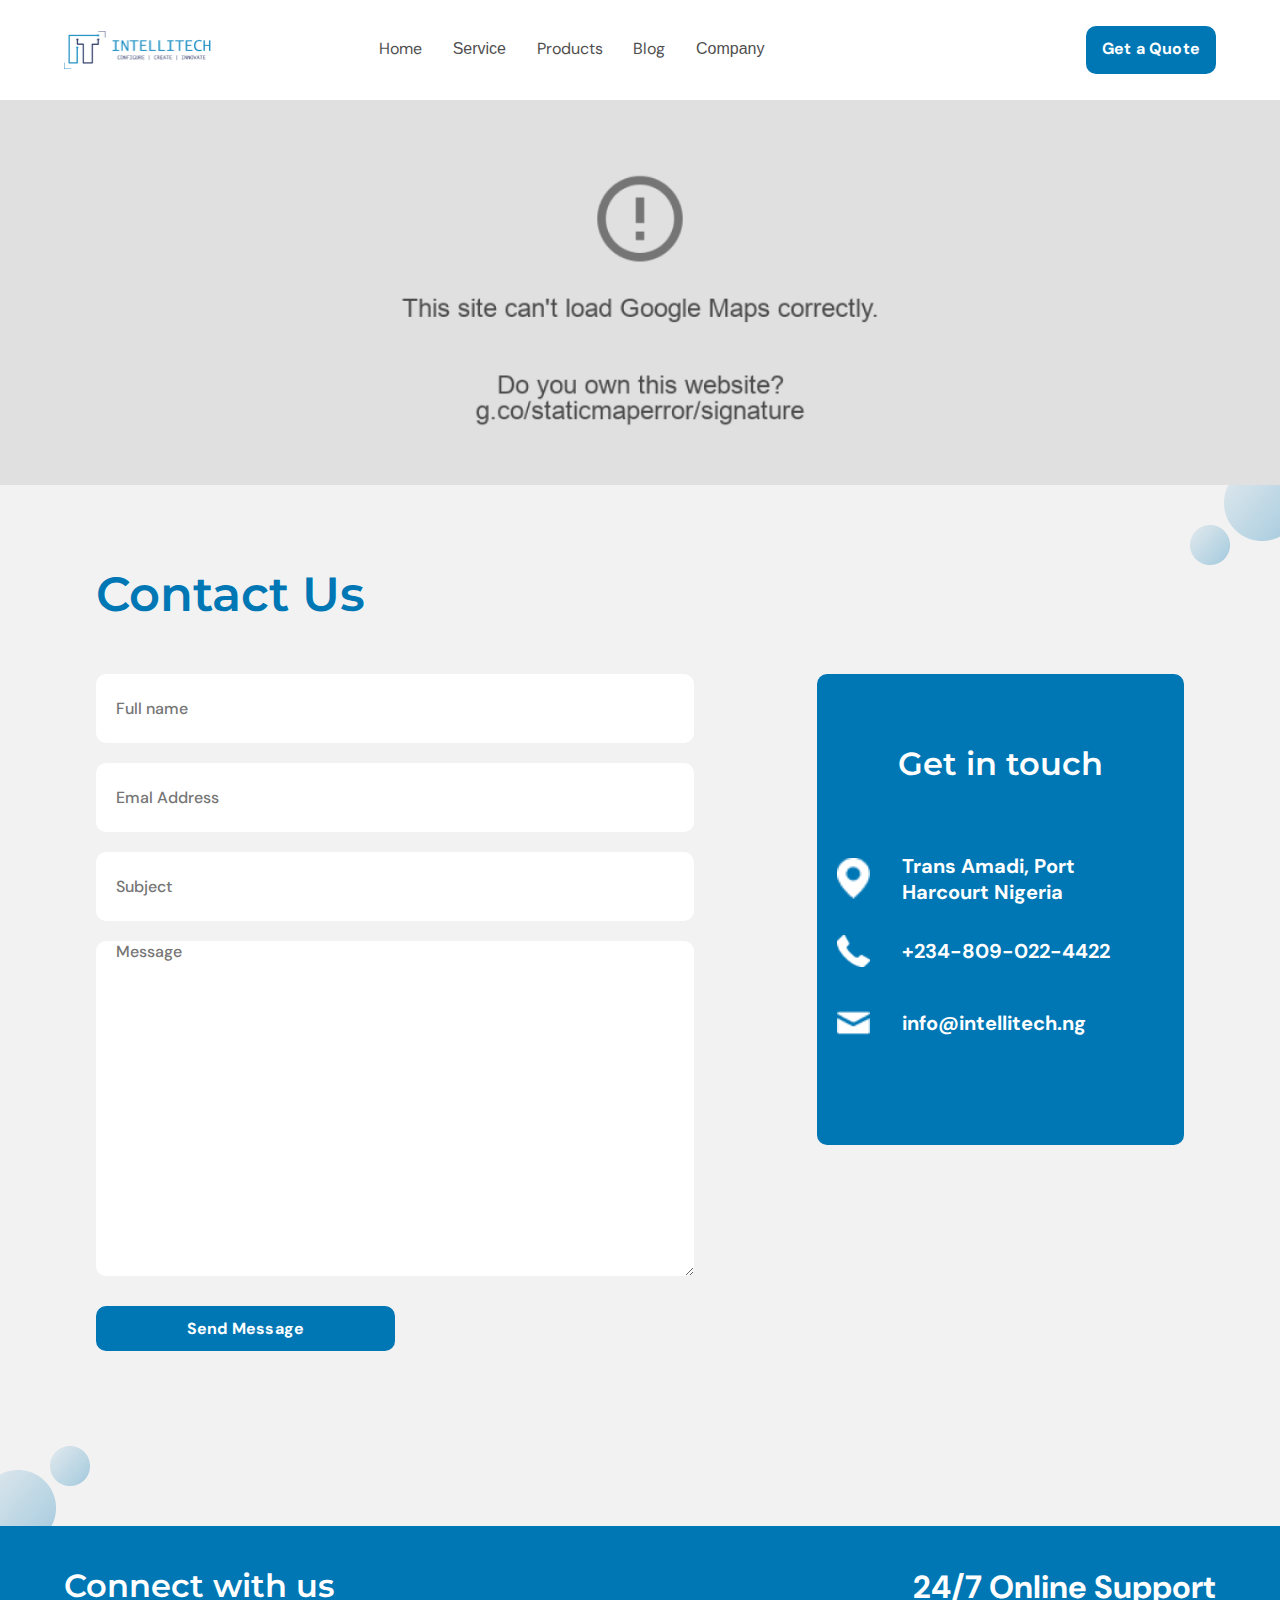
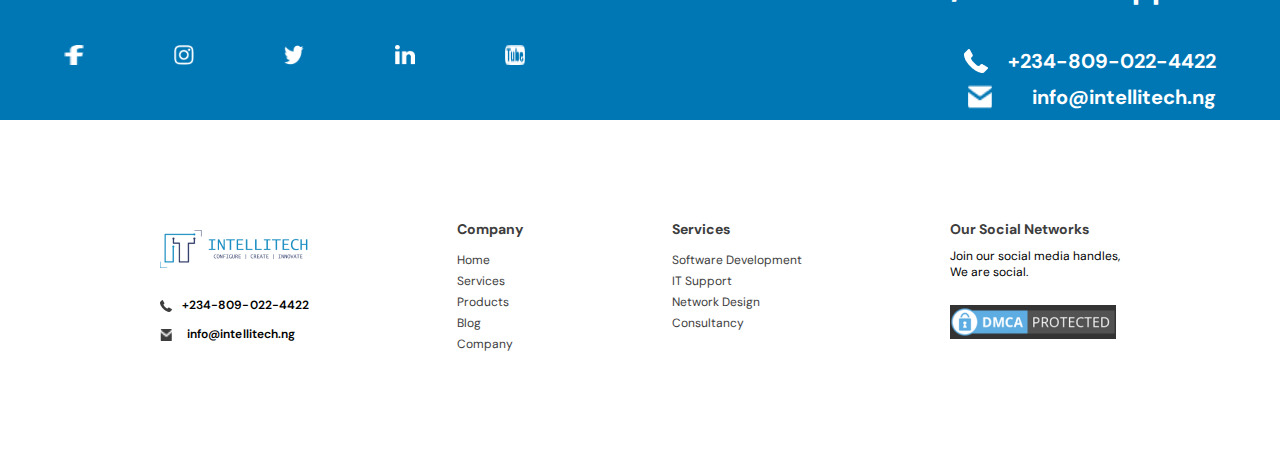
<file: contactUs.html>
<!DOCTYPE html>
<html lang="en">
<head>
    <meta charset="UTF-8">
    <meta http-equiv="X-UA-Compatible" content="IE=edge">
    <meta name="viewport" content="width=device-width, initial-scale=1.0">
    <link href="https://fonts.googleapis.com/icon?family=Material+Icons" rel="stylesheet">
    <link rel="stylesheet" href="style.css">
    <title>Contact Us</title>
</head>
<body>
    <div class="container cont">

        <!-- Get a quote modal -->
        <div class="quote-modal" id="quote-modal">
            <div class="row">
                <div class="quote-header-col"><h6>Get a Quote</h6></div>
                <div class="quote-header-col"><img src="./images/close-menu-icon.png" alt="" class="close-quote-menu"></div>
            </div>
            <div class="quote-form">
                <form action="">
                    <input type="text" placeholder="Full name">
                    <div class="row">
                        <input type="tel" placeholder="Phone Number">
                        <input type="email" placeholder="Email Address">
                    </div>

                    <select name="" id="">
                        <option class="quote-option" value="">Choose a service</option>
                        <option class="quote-option" value="">Software Development</option>
                        <option class="quote-option" value="">IT Support</option>
                        <option class="quote-option" value="">Consultancy</option>
                        <option class="quote-option" value="">Network Design</option>
                    </select>
                    <textarea name="" id="" cols="30" rows="10" placeholder="Tell us about your business..."></textarea>
                    <a href="" class="btn">Get a Quote</a>
                </form>
            </div>
        </div>
        <!-- Quote modal ends here -->

        <div class="small-container">
            <!-- nav bar starts here -->
            <nav>
                <img src="images/logo.png" alt="" class="logo">
                <div class="nav-sec">
                    <ul>
                        <li><a href="index.html">Home</a></li>
                        <div class="dropdown">
                            <button class="dropbtn">Service</button>
                            <div class="dropdown-content">
                                <a href="#" style="display: flex; align-items: center;"><img style="margin-right: 20px;" width="24px" src="./images/tool-color.png" alt="" class="dropdown-img"><span class="dropdown-title">IT Support <span class="description-text" style="display: block;">Software and Hardware Support</span></span></a>
                                <a href="#" style="display: flex; align-items: center;"><img style="margin-right: 20px;" width="24px" src="./images/code-blue.png" alt="" class="dropdown-img"><span class="dropdown-title">Software Development <span class="description-text" style="display: block;">Web, Mobile, and Desktop</span></span></a>
                                <a href="#" style="display: flex; align-items: center;"><img style="margin-right: 20px;" width="24px" src="./images/tool-color.png" alt="" class="dropdown-img"><span class="dropdown-title">Network Design <span class="description-text" style="display: block;">Networking and Security Design</span></span></a>
                                <a href="consultancy.html" style="display: flex; align-items: center;"><img style="margin-right: 20px;" width="24px" src="./images/code-blue.png" alt="" class="dropdown-img"><span class="dropdown-title">Consultancy <span class="description-text" style="display: block;">Support, Management, and Procurement</span></span></a>
                            </div>
                        </div>
                        <li><a href="products.html">Products</a></li>
                        <li><a href="">Blog</a></li>
                        <div class="dropdown">
                            <button class="dropbtn">Company</button>
                            <div class="dropdown-content">
                                <a href="#" style="display: flex; align-items: center;"><img style="margin-right: 20px;" width="24px" src="./images/team.png" alt="" class="dropdown-img"><span class="dropdown-title">About Us <span class="description-text" style="display: block;">Be inspired about our uniqueness </span></span></a>
                                <a href="#" style="display: flex; align-items: center;"><img style="margin-right: 20px;" width="24px" src="./images/career.png" alt="" class="dropdown-img"><span class="dropdown-title">Career <span class="description-text" style="display: block;">Enhance your knowledge with us</span></span></a>
                                <a href="contactUs.html" style="display: flex; align-items: center;"><img style="margin-right: 20px;" width="24px" src="./images/contact.png" alt="" class="dropdown-img"><span class="dropdown-title">Contact Us <span class="description-text" style="display: block;">Get in touch with us</span></span></a>
                            </div>
                        </div>
                        <!-- <li><a href="">Company</a></li> -->
                    </ul>
                    <a href="#quote-modal" class="btn" id="quote-nav">Get a Quote</a>
                </div>
                <i class="material-icons menu" id="menuIcon">
                    menu
                </i>
            </nav>
            <!-- nav bar ends here -->
        </div>

        <div class="map-header">
            <img src="images/map.png" alt="">
        </div>

        <div class="contact-form-sec">
            <img src="images/ellipse.png" alt="" class="ellipse-1">
            <img src="images/ellipse.png" alt="" class="ellipse-2">
            <img src="images/ellipse.png" alt="" class="ellipse-3">
            <img src="images/ellipse.png" alt="" class="ellipse-4">
            <div class="inner-container contact-inner">
                <h3>Contact Us</h3>
                <div class="row">
                    <div class="form">
                        <form action="">
                            <input type="text" placeholder="Full name">
                            <input type="email" placeholder="Emal Address">
                            <input type="text" placeholder="Subject">
                            <textarea cols="30" rows="10" placeholder="Message"></textarea>
                            <a href="" class="btn">Send Message</a>
                        </form>
                    </div>
                    <div class="address">
                        <h4>Get in touch</h4>

                        <div class="cont-touch-points">
                            <img src="images/location.png" alt="" class="cont-logo">
                            <p class="cont-txt">
                                Trans Amadi, Port Harcourt Nigeria
                            </p>
                        </div>
                        <div class="cont-touch-points">
                            <img src="images/phone.png" alt="" class="cont-logo">
                            <p class="cont-txt">
                                +234-809-022-4422
                            </p>
                        </div>
                        <div class="cont-touch-points">
                            <img src="images/mail.png" alt="" class="cont-logo">
                            <p class="cont-txt">
                                info@intellitech.ng
                            </p>
                        </div>
                    </div>
                </div>
            </div>
        </div>

        

        <!-- connect with us section -->
        <div class="connect">
            <div class="small-container">
                <div class="row">
                    <div class="col-2">
                        <h4>Connect with us</h4>
                        <div class="socials">
                            <img src="images/facebook.png" alt="">
                            <img src="images/instagram.png" alt="">
                            <img src="images/twitter.png" alt="">
                            <img src="images/linkedin.png" alt="">
                            <img src="images/youtube.png" alt="">
                        </div>
                    </div>
                    <div class="col-2 support">
                        <h4 class="support-heading">24/7 Online Support</h4>
                        <div class="phone">
                            <img src="images/phone.png" alt="">
                            <p> +234-809-022-4422</p>
                        </div>
                        <div class="mail">
                            <img src="images/mail.png" alt="">
                            <p>
                                info@intellitech.ng
                            </p>
                        </div>
                    </div>
                </div>
            </div>
        </div>
        <!-- connect ends here -->

        <!-- footer section -->
        <footer>
            <div class="inner-container">
                <div class="row">
                    <div class="col-4">
                        <img src="images/logo.png" alt="" class="foot-logo">
                        <div class="phone">
                            <img src="images/phone-black.png" alt="">
                            <p> +234-809-022-4422</p>
                        </div>
                        <div class="mail">
                            <img src="images/mail-black.png" alt="">
                            <p>
                                info@intellitech.ng
                            </p>
                        </div>
                    </div>
                    <div class="col-4">
                        <h6>Company</h6>
                        <ul>
                            <li><a href="">Home</a></li>
                            <li><a href="">Services</a></li>
                            <li><a href="">Products</a></li>
                            <li><a href="">Blog</a></li>
                            <li><a href="">Company</a></li>
                        </ul>
                    </div>
                    <div class="col-4">
                        <h6> Services</h6>
                        <ul>
                            <li><a href="">Software Development</a></li>
                            <li><a href="">IT Support</a></li>
                            <li><a href="">Network Design</a></li>
                            <li><a href="">Consultancy</a></li>
                        </ul>
                    </div>
                    <div class="col-4">
                        <h6>Our Social  Networks</h6>
                        <p>Join our social media handles, <br>
                            We are social.
                        </p>
                        <div class="socials">
                            <img src="images/facebook.png" alt="">
                            <img src="images/instagram.png" alt="">
                            <img src="images/twitter.png" alt="">
                            <img src="images/linkedin.png" alt="">
                            <img src="images/youtube.png" alt="">
                        </div>
                        <img src="images/ecma.png" alt="" class="ecma">
                    </div>
                </div>
            </div>
        </footer>

    </div>




    <script src="./script.js"></script>
    
</body>
</html>
</file>
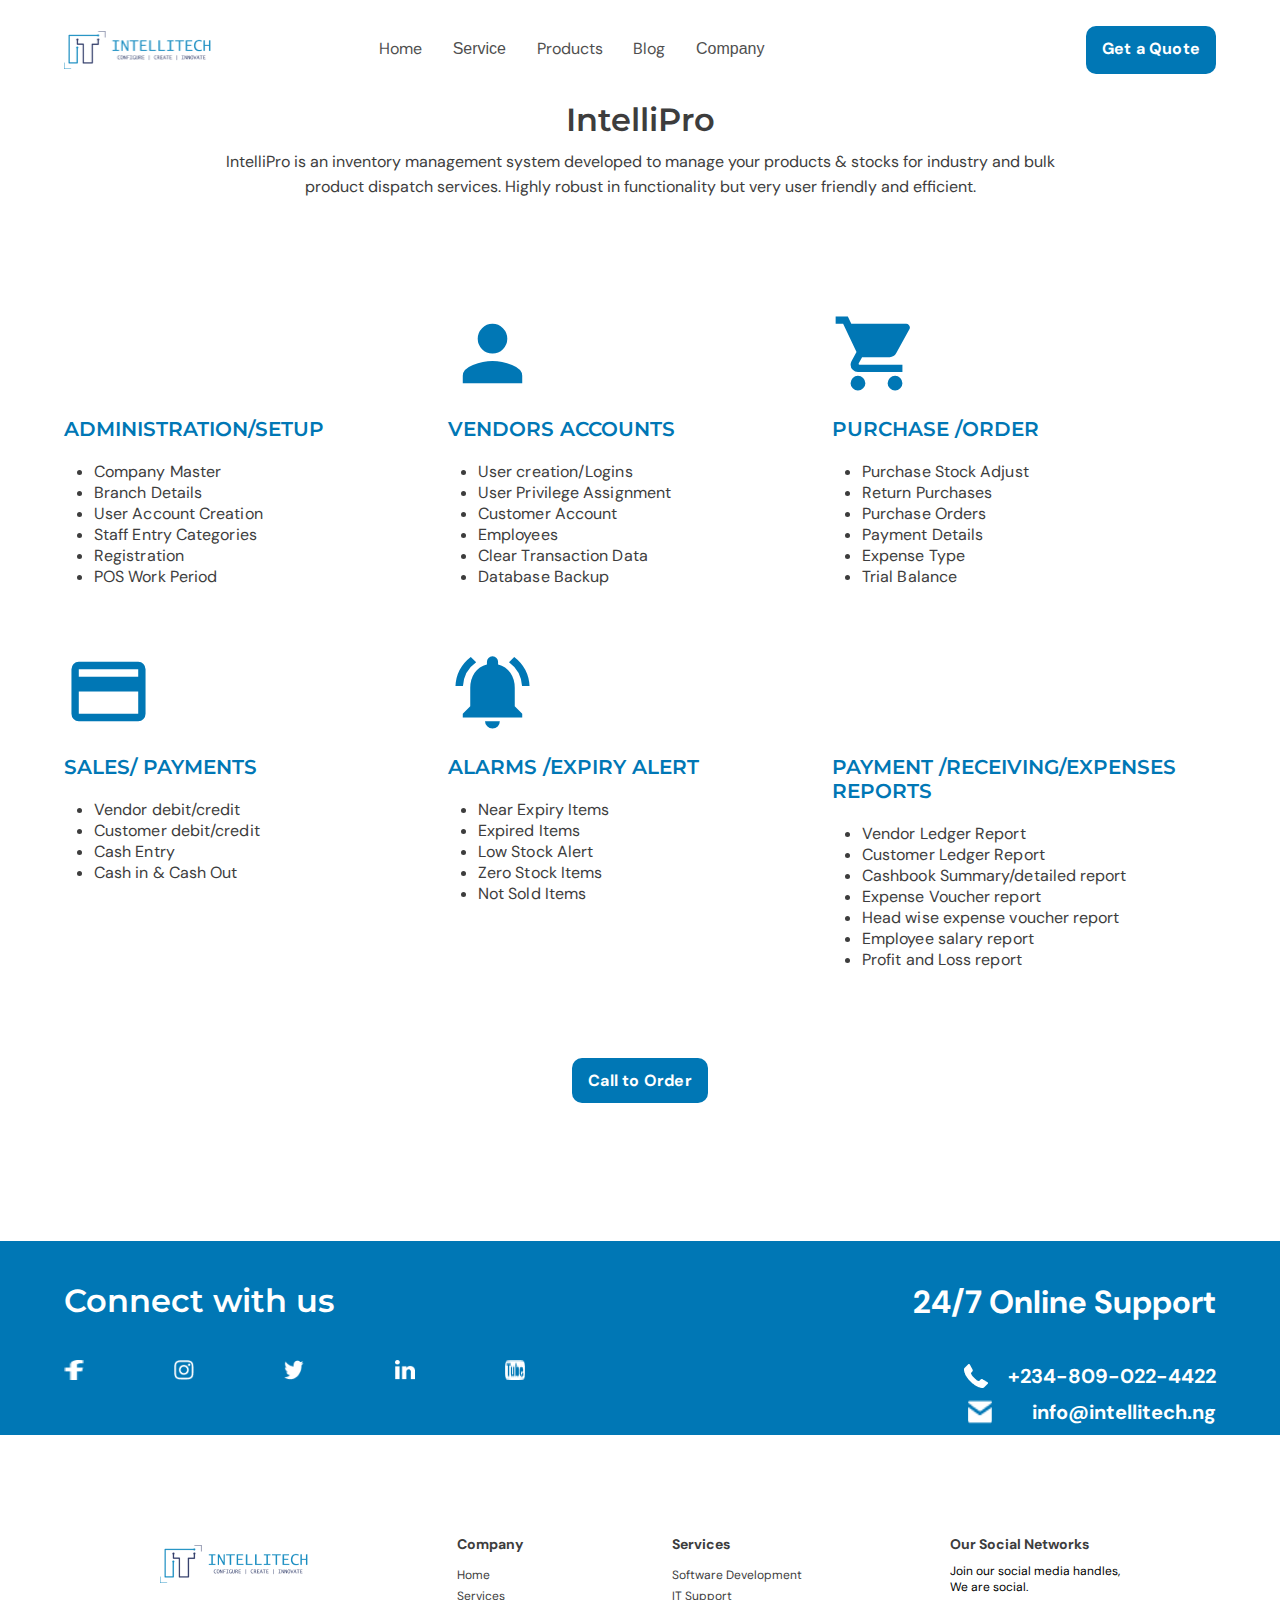
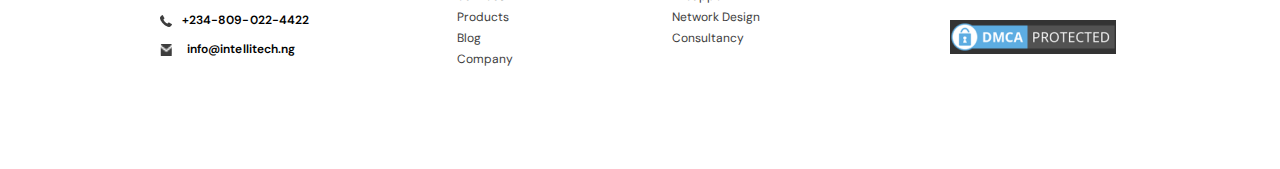
<file: intelliPro.html>
<!DOCTYPE html>
<html lang="en">
<head>
    <meta charset="UTF-8">
    <meta http-equiv="X-UA-Compatible" content="IE=edge">
    <meta name="viewport" content="width=device-width, initial-scale=1.0">
    <link href="https://fonts.googleapis.com/icon?family=Material+Icons" rel="stylesheet">
    <link rel="stylesheet" href="style.css">
    <title>INTELLIPRO</title>
</head>
<body>
    <div class="container cont">

        <!-- Get a quote modal -->
        <div class="quote-modal" id="quote-modal">
            <div class="row">
                <div class="quote-header-col"><h6>Get a Quote</h6></div>
                <div class="quote-header-col"><img src="./images/close-menu-icon.png" alt="" class="close-quote-menu"></div>
            </div>
            <div class="quote-form">
                <form action="">
                    <input type="text" placeholder="Full name">
                    <div class="row">
                        <input type="tel" placeholder="Phone Number">
                        <input type="email" placeholder="Email Address">
                    </div>

                    <select name="" id="">
                        <option class="quote-option" value="">Choose a service</option>
                        <option class="quote-option" value="">Software Development</option>
                        <option class="quote-option" value="">IT Support</option>
                        <option class="quote-option" value="">Consultancy</option>
                        <option class="quote-option" value="">Network Design</option>
                    </select>
                    <textarea name="" id="" cols="30" rows="10" placeholder="Tell us about your business..."></textarea>
                    <a href="" class="btn">Get a Quote</a>
                </form>
            </div>
        </div>
        <!-- Quote modal ends here -->

        <div class="small-container">
            <!-- nav bar starts here -->
            <nav>
                <img src="images/logo.png" alt="" class="logo">
                <div class="nav-sec">
                    <ul>
                        <li><a href="index.html">Home</a></li>
                        <div class="dropdown">
                            <button class="dropbtn">Service</button>
                            <div class="dropdown-content">
                                <a href="#" style="display: flex; align-items: center;"><img style="margin-right: 20px;" width="24px" src="./images/tool-color.png" alt="" class="dropdown-img"><span class="dropdown-title">IT Support <span class="description-text" style="display: block;">Software and Hardware Support</span></span></a>
                                <a href="#" style="display: flex; align-items: center;"><img style="margin-right: 20px;" width="24px" src="./images/code-blue.png" alt="" class="dropdown-img"><span class="dropdown-title">Software Development <span class="description-text" style="display: block;">Web, Mobile, and Desktop</span></span></a>
                                <a href="#" style="display: flex; align-items: center;"><img style="margin-right: 20px;" width="24px" src="./images/tool-color.png" alt="" class="dropdown-img"><span class="dropdown-title">Network Design <span class="description-text" style="display: block;">Networking and Security Design</span></span></a>
                                <a href="consultancy.html" style="display: flex; align-items: center;"><img style="margin-right: 20px;" width="24px" src="./images/code-blue.png" alt="" class="dropdown-img"><span class="dropdown-title">Consultancy <span class="description-text" style="display: block;">Support, Management, and Procurement</span></span></a>
                            </div>
                        </div>
                        <li><a href="products.html">Products</a></li>
                        <li><a href="">Blog</a></li>
                        <div class="dropdown">
                            <button class="dropbtn">Company</button>
                            <div class="dropdown-content">
                                <a href="#" style="display: flex; align-items: center;"><img style="margin-right: 20px;" width="24px" src="./images/team.png" alt="" class="dropdown-img"><span class="dropdown-title">About Us <span class="description-text" style="display: block;">Be inspired about our uniqueness </span></span></a>
                                <a href="#" style="display: flex; align-items: center;"><img style="margin-right: 20px;" width="24px" src="./images/career.png" alt="" class="dropdown-img"><span class="dropdown-title">Career <span class="description-text" style="display: block;">Enhance your knowledge with us</span></span></a>
                                <a href="contactUs.html" style="display: flex; align-items: center;"><img style="margin-right: 20px;" width="24px" src="./images/contact.png" alt="" class="dropdown-img"><span class="dropdown-title">Contact Us <span class="description-text" style="display: block;">Get in touch with us</span></span></a>
                            </div>
                        </div>
                        <!-- <li><a href="">Company</a></li> -->
                    </ul>
                    <a href="#quote-modal" class="btn" id="quote-nav">Get a Quote</a>
                </div>
                <i class="material-icons menu" id="menuIcon">
                    menu
                </i>
            </nav>
            <!-- nav bar ends here -->

            <!-- Intro section starts here -->
            <div class="intro">
                <div class="inner-container">
                    <h4>IntelliPro</h4>
                    <p>
                        IntelliPro is an inventory management system developed to manage your products & stocks for industry and bulk product dispatch services. Highly robust in functionality but very user friendly and efficient.
                    </p>
                </div>
            </div>
            <!-- Intro section starts here -->

            <!-- Feature section starts here -->
            <div class="feature">
                <div class="col-6">
                    <div class="svg">
                        <i class="material-icons nav-icon">
                            manage_accounts
                        </i>
                    </div>
                    <h5>ADMINISTRATION/SETUP</h5>
                    <ul>
                        <li>Company Master</li>
                        <li>Branch Details</li>
                        <li>User Account Creation</li>
                        <li>Staff Entry Categories</li>
                        <li>Registration</li>
                        <li>POS Work Period</li>
                    </ul>
                </div>
                <div class="col-6">
                    <div class="svg">
                        <i class="material-icons nav-icon">
                            person_2
                        </i>
                    </div>
                    <h5>VENDORS ACCOUNTS</h5>
                    <ul>
                        <li>User creation/Logins</li>
                        <li>User Privilege Assignment</li>
                        <li>Customer Account</li>
                        <li>Employees</li>
                        <li>Clear Transaction Data</li>
                        <li>Database Backup</li>
                    </ul>
                </div>
                <div class="col-6">
                    <div class="svg">
                        <i class="material-icons nav-icon">
                            shopping_cart
                        </i>
                    </div>
                    <h5>PURCHASE /ORDER</h5>
                    <ul>
                        <li>Purchase Stock Adjust</li>
                        <li>Return Purchases</li>
                        <li>Purchase Orders</li>
                        <li>Payment Details</li>
                        <li>Expense Type</li>
                        <li>Trial Balance</li>
                    </ul>
                </div>
                <div class="col-6">
                    <div class="svg">
                        <i class="material-icons nav-icon">
                            payments
                        </i>
                    </div>
                    <h5>SALES/ PAYMENTS</h5>
                    <ul>
                        <li>Vendor debit/credit</li>
                        <li>Customer debit/credit</li>
                        <li>Cash Entry</li>
                        <li>Cash in & Cash Out</li>
                    </ul>
                </div>
                <div class="col-6">
                    <div class="svg">
                        <i class="material-icons nav-icon">
                            notifications_active
                        </i>
                    </div>
                    <h5>ALARMS /EXPIRY ALERT</h5>
                    <ul>
                        <li>Near Expiry Items</li>
                        <li>Expired Items</li>
                        <li>Low Stock Alert</li>
                        <li>Zero Stock Items</li>
                        <li>Not Sold Items</li>
                    </ul>
                </div>
                <div class="col-6">
                    <div class="svg">
                        <i class="material-icons nav-icon">
                            inventory
                        </i>
                    </div>
                    <h5>PAYMENT /RECEIVING/EXPENSES REPORTS</h5>
                    <ul>
                        <li>Vendor Ledger Report</li>
                        <li>Customer Ledger Report</li>
                        <li>Cashbook Summary/detailed report</li>
                        <li>Expense Voucher report</li>
                        <li>Head wise expense voucher report</li>
                        <li>Employee salary report</li>
                        <li>Profit and Loss report</li>
                    </ul>
                </div>
            </div>
            <!-- feature section ends here -->

            <!-- cta btn -->
            <div class="cta">
                <a href="" class="btn">Call to Order</a>
            </div>
        </div>

        <!-- connect with us section -->
        <div class="connect">
            <div class="small-container">
                <div class="row">
                    <div class="col-2">
                        <h4>Connect with us</h4>
                        <div class="socials">
                            <img src="images/facebook.png" alt="">
                            <img src="images/instagram.png" alt="">
                            <img src="images/twitter.png" alt="">
                            <img src="images/linkedin.png" alt="">
                            <img src="images/youtube.png" alt="">
                        </div>
                    </div>
                    <div class="col-2 support">
                        <h4 class="support-heading">24/7 Online Support</h4>
                        <div class="phone">
                            <img src="images/phone.png" alt="">
                            <p> +234-809-022-4422</p>
                        </div>
                        <div class="mail">
                            <img src="images/mail.png" alt="">
                            <p>
                                info@intellitech.ng
                            </p>
                        </div>
                    </div>
                </div>
            </div>
        </div>
        <!-- connect ends here -->

        <!-- footer section -->
        <footer>
            <div class="inner-container">
                <div class="row">
                    <div class="col-4">
                        <img src="images/logo.png" alt="" class="foot-logo">
                        <div class="phone">
                            <img src="images/phone-black.png" alt="">
                            <p> +234-809-022-4422</p>
                        </div>
                        <div class="mail">
                            <img src="images/mail-black.png" alt="">
                            <p>
                                info@intellitech.ng
                            </p>
                        </div>
                    </div>
                    <div class="col-4">
                        <h6>Company</h6>
                        <ul>
                            <li><a href="">Home</a></li>
                            <li><a href="">Services</a></li>
                            <li><a href="">Products</a></li>
                            <li><a href="">Blog</a></li>
                            <li><a href="">Company</a></li>
                        </ul>
                    </div>
                    <div class="col-4">
                        <h6> Services</h6>
                        <ul>
                            <li><a href="">Software Development</a></li>
                            <li><a href="">IT Support</a></li>
                            <li><a href="">Network Design</a></li>
                            <li><a href="">Consultancy</a></li>
                        </ul>
                    </div>
                    <div class="col-4">
                        <h6>Our Social  Networks</h6>
                        <p>Join our social media handles, <br>
                            We are social.
                        </p>
                        <div class="socials">
                            <img src="images/facebook.png" alt="">
                            <img src="images/instagram.png" alt="">
                            <img src="images/twitter.png" alt="">
                            <img src="images/linkedin.png" alt="">
                            <img src="images/youtube.png" alt="">
                        </div>
                        <img src="images/ecma.png" alt="" class="ecma">
                    </div>
                </div>
            </div>
        </footer>

    </div>




    <script src="./script.js"></script>
    
</body>
</html>
</file>
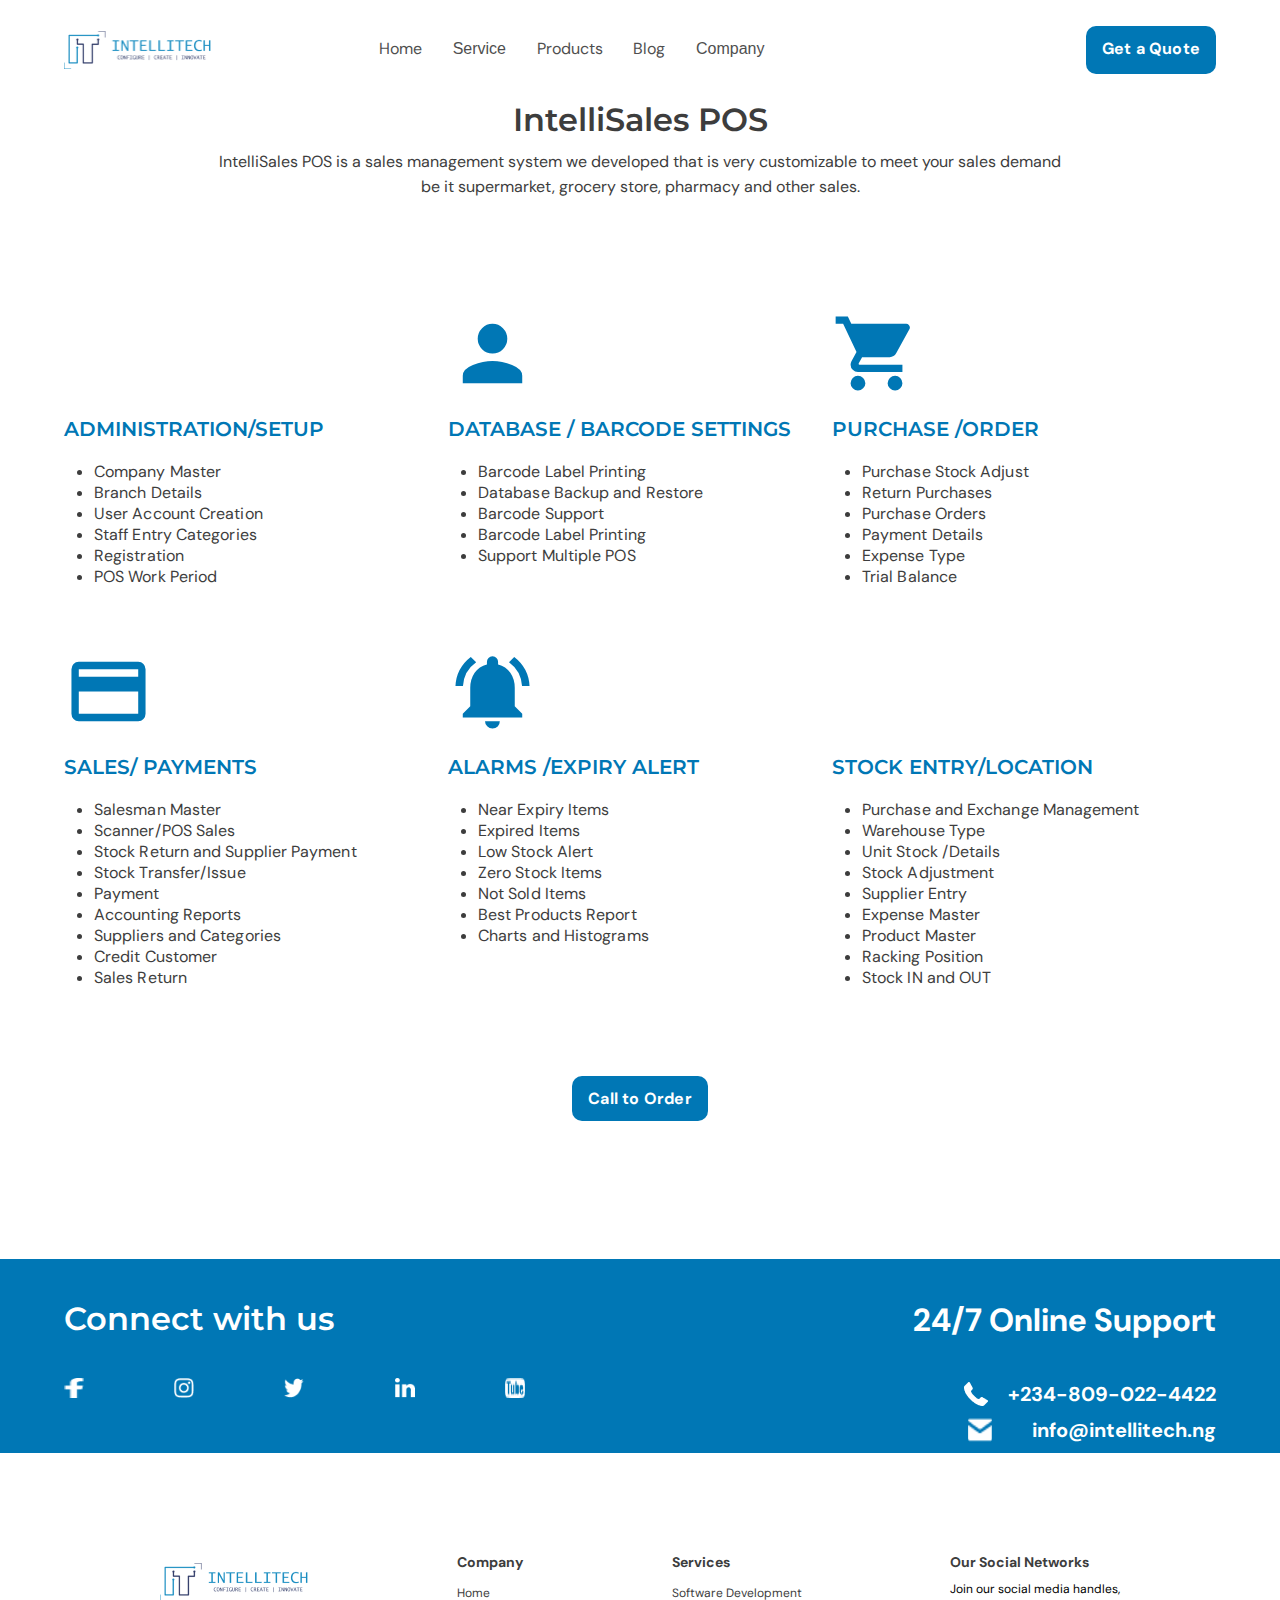
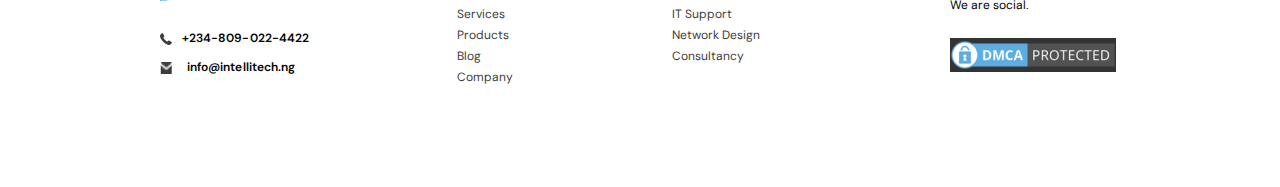
<file: intelliSalesPOS.html>
<!DOCTYPE html>
<html lang="en">
<head>
    <meta charset="UTF-8">
    <meta http-equiv="X-UA-Compatible" content="IE=edge">
    <meta name="viewport" content="width=device-width, initial-scale=1.0">
    <link href="https://fonts.googleapis.com/icon?family=Material+Icons" rel="stylesheet">
    <link rel="stylesheet" href="style.css">
    <title>INTRLLISALES POS</title>
</head>
<body>
    <div class="container cont">

        <!-- Get a quote modal -->
        <div class="quote-modal" id="quote-modal">
            <div class="row">
                <div class="quote-header-col"><h6>Get a Quote</h6></div>
                <div class="quote-header-col"><img src="./images/close-menu-icon.png" alt="" class="close-quote-menu"></div>
            </div>
            <div class="quote-form">
                <form action="">
                    <input type="text" placeholder="Full name">
                    <div class="row">
                        <input type="tel" placeholder="Phone Number">
                        <input type="email" placeholder="Email Address">
                    </div>

                    <select name="" id="">
                        <option class="quote-option" value="">Choose a service</option>
                        <option class="quote-option" value="">Software Development</option>
                        <option class="quote-option" value="">IT Support</option>
                        <option class="quote-option" value="">Consultancy</option>
                        <option class="quote-option" value="">Network Design</option>
                    </select>
                    <textarea name="" id="" cols="30" rows="10" placeholder="Tell us about your business..."></textarea>
                    <a href="" class="btn">Get a Quote</a>
                </form>
            </div>
        </div>
        <!-- Quote modal ends here -->

        <div class="small-container">
            <!-- nav bar starts here -->
            <nav>
                <img src="images/logo.png" alt="" class="logo">
                <div class="nav-sec">
                    <ul>
                        <li><a href="index.html">Home</a></li>
                        <div class="dropdown">
                            <button class="dropbtn">Service</button>
                            <div class="dropdown-content">
                                <a href="#" style="display: flex; align-items: center;"><img style="margin-right: 20px;" width="24px" src="./images/tool-color.png" alt="" class="dropdown-img"><span class="dropdown-title">IT Support <span class="description-text" style="display: block;">Software and Hardware Support</span></span></a>
                                <a href="#" style="display: flex; align-items: center;"><img style="margin-right: 20px;" width="24px" src="./images/code-blue.png" alt="" class="dropdown-img"><span class="dropdown-title">Software Development <span class="description-text" style="display: block;">Web, Mobile, and Desktop</span></span></a>
                                <a href="#" style="display: flex; align-items: center;"><img style="margin-right: 20px;" width="24px" src="./images/tool-color.png" alt="" class="dropdown-img"><span class="dropdown-title">Network Design <span class="description-text" style="display: block;">Networking and Security Design</span></span></a>
                                <a href="consultancy.html" style="display: flex; align-items: center;"><img style="margin-right: 20px;" width="24px" src="./images/code-blue.png" alt="" class="dropdown-img"><span class="dropdown-title">Consultancy <span class="description-text" style="display: block;">Support, Management, and Procurement</span></span></a>
                            </div>
                        </div>
                        <li><a href="products.html">Products</a></li>
                        <li><a href="">Blog</a></li>
                        <div class="dropdown">
                            <button class="dropbtn">Company</button>
                            <div class="dropdown-content">
                                <a href="#" style="display: flex; align-items: center;"><img style="margin-right: 20px;" width="24px" src="./images/team.png" alt="" class="dropdown-img"><span class="dropdown-title">About Us <span class="description-text" style="display: block;">Be inspired about our uniqueness </span></span></a>
                                <a href="#" style="display: flex; align-items: center;"><img style="margin-right: 20px;" width="24px" src="./images/career.png" alt="" class="dropdown-img"><span class="dropdown-title">Career <span class="description-text" style="display: block;">Enhance your knowledge with us</span></span></a>
                                <a href="contactUs.html" style="display: flex; align-items: center;"><img style="margin-right: 20px;" width="24px" src="./images/contact.png" alt="" class="dropdown-img"><span class="dropdown-title">Contact Us <span class="description-text" style="display: block;">Get in touch with us</span></span></a>
                            </div>
                        </div>
                        <!-- <li><a href="">Company</a></li> -->
                    </ul>
                    <a href="#quote-modal" class="btn" id="quote-nav">Get a Quote</a>
                </div>
                <i class="material-icons menu" id="menuIcon">
                    menu
                </i>
            </nav>
            <!-- nav bar ends here -->

            <!-- Intro section starts here -->
            <div class="intro">
                <div class="inner-container">
                    <h4>IntelliSales POS</h4>
                    <p>
                        IntelliSales POS is a sales management system we developed that is very customizable to meet your sales demand be it supermarket, grocery store, pharmacy and other sales.
                    </p>
                </div>
            </div>
            <!-- Intro section starts here -->

            <!-- Feature section starts here -->
            <div class="feature">
                <div class="col-6">
                    <div class="svg">
                        <i class="material-icons nav-icon">
                            manage_accounts
                        </i>
                    </div>
                    <h5>ADMINISTRATION/SETUP</h5>
                    <ul>
                        <li>Company Master</li>
                        <li>Branch Details</li>
                        <li>User Account Creation</li>
                        <li>Staff Entry Categories</li>
                        <li>Registration</li>
                        <li>POS Work Period</li>
                    </ul>
                </div>
                <div class="col-6">
                    <div class="svg">
                        <i class="material-icons nav-icon">
                            person_2
                        </i>
                    </div>
                    <h5>DATABASE / BARCODE SETTINGS</h5>
                    <ul>
                        <li>Barcode Label Printing</li>
                        <li>Database Backup and Restore</li>
                        <li>Barcode Support</li>
                        <li>Barcode Label Printing</li>
                        <li>Support Multiple POS</li>
                    </ul>
                </div>
                <div class="col-6">
                    <div class="svg">
                        <i class="material-icons nav-icon">
                            shopping_cart
                        </i>
                    </div>
                    <h5>PURCHASE /ORDER</h5>
                    <ul>
                        <li>Purchase Stock Adjust</li>
                        <li>Return Purchases</li>
                        <li>Purchase Orders</li>
                        <li>Payment Details</li>
                        <li>Expense Type</li>
                        <li>Trial Balance</li>
                    </ul>
                </div>
                <div class="col-6">
                    <div class="svg">
                        <i class="material-icons nav-icon">
                            payments
                        </i>
                    </div>
                    <h5>SALES/ PAYMENTS</h5>
                    <ul>
                        <li>Salesman Master</li>
                        <li>Scanner/POS Sales</li>
                        <li>Stock Return and Supplier Payment</li>
                        <li>Stock Transfer/Issue</li>
                        <li>Payment</li>
                        <li>Accounting Reports</li>
                        <li>Suppliers and Categories</li>
                        <li>Credit Customer</li>
                        <li>Sales Return</li>
                    </ul>
                </div>
                <div class="col-6">
                    <div class="svg">
                        <i class="material-icons nav-icon">
                            notifications_active
                        </i>
                    </div>
                    <h5>ALARMS /EXPIRY ALERT</h5>
                    <ul>
                        <li>Near Expiry Items</li>
                        <li>Expired Items</li>
                        <li>Low Stock Alert</li>
                        <li>Zero Stock Items</li>
                        <li>Not Sold Items</li>
                        <li>Best Products Report</li>
                        <li>Charts and Histograms</li>
                    </ul>
                </div>
                <div class="col-6">
                    <div class="svg">
                        <i class="material-icons nav-icon">
                            inventory
                        </i>
                    </div>
                    <h5>STOCK ENTRY/LOCATION</h5>
                    <ul>
                        <li>Purchase and Exchange Management</li>
                        <li>Warehouse Type</li>
                        <li>Unit Stock /Details</li>
                        <li>Stock Adjustment</li>
                        <li>Supplier Entry</li>
                        <li>Expense Master</li>
                        <li>Product Master</li>
                        <li>Racking Position</li>
                        <li>Stock IN and OUT
                        </li>
                    </ul>
                </div>
            </div>
            <!-- feature section ends here -->

            <!-- cta btn -->
            <div class="cta">
                <a href="" class="btn">Call to Order</a>
            </div>
        </div>

        <!-- connect with us section -->
        <div class="connect">
            <div class="small-container">
                <div class="row">
                    <div class="col-2">
                        <h4>Connect with us</h4>
                        <div class="socials">
                            <img src="images/facebook.png" alt="">
                            <img src="images/instagram.png" alt="">
                            <img src="images/twitter.png" alt="">
                            <img src="images/linkedin.png" alt="">
                            <img src="images/youtube.png" alt="">
                        </div>
                    </div>
                    <div class="col-2 support">
                        <h4 class="support-heading">24/7 Online Support</h4>
                        <div class="phone">
                            <img src="images/phone.png" alt="">
                            <p> +234-809-022-4422</p>
                        </div>
                        <div class="mail">
                            <img src="images/mail.png" alt="">
                            <p>
                                info@intellitech.ng
                            </p>
                        </div>
                    </div>
                </div>
            </div>
        </div>
        <!-- connect ends here -->

        <!-- footer section -->
        <footer>
            <div class="inner-container">
                <div class="row">
                    <div class="col-4">
                        <img src="images/logo.png" alt="" class="foot-logo">
                        <div class="phone">
                            <img src="images/phone-black.png" alt="">
                            <p> +234-809-022-4422</p>
                        </div>
                        <div class="mail">
                            <img src="images/mail-black.png" alt="">
                            <p>
                                info@intellitech.ng
                            </p>
                        </div>
                    </div>
                    <div class="col-4">
                        <h6>Company</h6>
                        <ul>
                            <li><a href="">Home</a></li>
                            <li><a href="">Services</a></li>
                            <li><a href="">Products</a></li>
                            <li><a href="">Blog</a></li>
                            <li><a href="">Company</a></li>
                        </ul>
                    </div>
                    <div class="col-4">
                        <h6> Services</h6>
                        <ul>
                            <li><a href="">Software Development</a></li>
                            <li><a href="">IT Support</a></li>
                            <li><a href="">Network Design</a></li>
                            <li><a href="">Consultancy</a></li>
                        </ul>
                    </div>
                    <div class="col-4">
                        <h6>Our Social  Networks</h6>
                        <p>Join our social media handles, <br>
                            We are social.
                        </p>
                        <div class="socials">
                            <img src="images/facebook.png" alt="">
                            <img src="images/instagram.png" alt="">
                            <img src="images/twitter.png" alt="">
                            <img src="images/linkedin.png" alt="">
                            <img src="images/youtube.png" alt="">
                        </div>
                        <img src="images/ecma.png" alt="" class="ecma">
                    </div>
                </div>
            </div>
        </footer>

    </div>




    <script src="./script.js"></script>
    
</body>
</html>
</file>
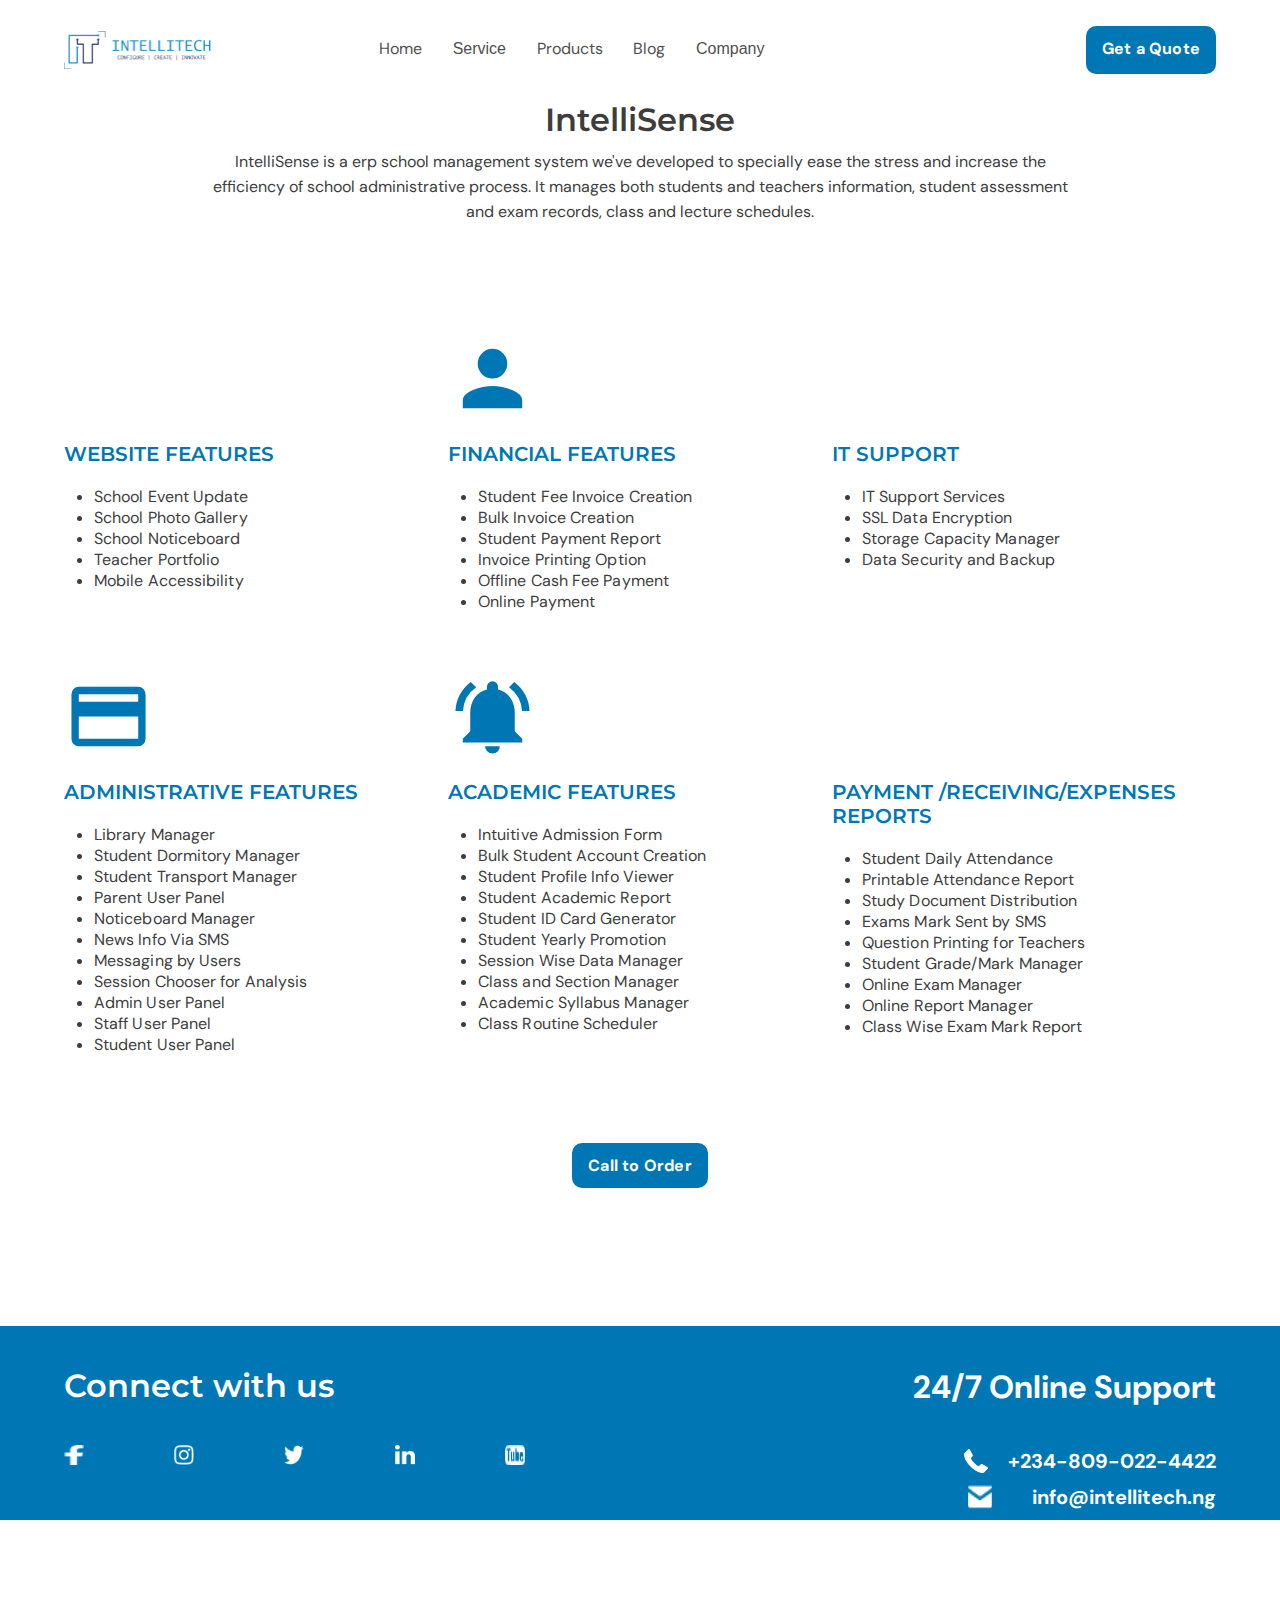
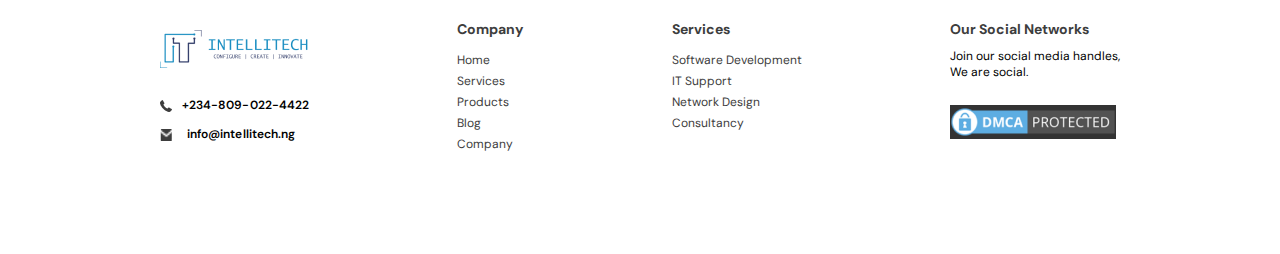
<file: intellisense.html>
<!DOCTYPE html>
<html lang="en">
<head>
    <meta charset="UTF-8">
    <meta http-equiv="X-UA-Compatible" content="IE=edge">
    <meta name="viewport" content="width=device-width, initial-scale=1.0">
    <link href="https://fonts.googleapis.com/icon?family=Material+Icons" rel="stylesheet">
    <link rel="stylesheet" href="style.css">
    <title>INTELLISENSE</title>
</head>
<body>
    <div class="container cont">

        <!-- Get a quote modal -->
        <div class="quote-modal" id="quote-modal">
            <div class="row">
                <div class="quote-header-col"><h6>Get a Quote</h6></div>
                <div class="quote-header-col"><img src="./images/close-menu-icon.png" alt="" class="close-quote-menu"></div>
            </div>
            <div class="quote-form">
                <form action="">
                    <input type="text" placeholder="Full name">
                    <div class="row">
                        <input type="tel" placeholder="Phone Number">
                        <input type="email" placeholder="Email Address">
                    </div>

                    <select name="" id="">
                        <option class="quote-option" value="">Choose a service</option>
                        <option class="quote-option" value="">Software Development</option>
                        <option class="quote-option" value="">IT Support</option>
                        <option class="quote-option" value="">Consultancy</option>
                        <option class="quote-option" value="">Network Design</option>
                    </select>
                    <textarea name="" id="" cols="30" rows="10" placeholder="Tell us about your business..."></textarea>
                    <a href="" class="btn">Get a Quote</a>
                </form>
            </div>
        </div>
        <!-- Quote modal ends here -->

        <div class="small-container">
            <!-- nav bar starts here -->
            <nav>
                <img src="images/logo.png" alt="" class="logo">
                <div class="nav-sec">
                    <ul>
                        <li><a href="index.html">Home</a></li>
                        <div class="dropdown">
                            <button class="dropbtn">Service</button>
                            <div class="dropdown-content">
                                <a href="#" style="display: flex; align-items: center;"><img style="margin-right: 20px;" width="24px" src="./images/tool-color.png" alt="" class="dropdown-img"><span class="dropdown-title">IT Support <span class="description-text" style="display: block;">Software and Hardware Support</span></span></a>
                                <a href="#" style="display: flex; align-items: center;"><img style="margin-right: 20px;" width="24px" src="./images/code-blue.png" alt="" class="dropdown-img"><span class="dropdown-title">Software Development <span class="description-text" style="display: block;">Web, Mobile, and Desktop</span></span></a>
                                <a href="#" style="display: flex; align-items: center;"><img style="margin-right: 20px;" width="24px" src="./images/tool-color.png" alt="" class="dropdown-img"><span class="dropdown-title">Network Design <span class="description-text" style="display: block;">Networking and Security Design</span></span></a>
                                <a href="consultancy.html" style="display: flex; align-items: center;"><img style="margin-right: 20px;" width="24px" src="./images/code-blue.png" alt="" class="dropdown-img"><span class="dropdown-title">Consultancy <span class="description-text" style="display: block;">Support, Management, and Procurement</span></span></a>
                            </div>
                        </div>
                        <li><a href="products.html">Products</a></li>
                        <li><a href="">Blog</a></li>
                        <div class="dropdown">
                            <button class="dropbtn">Company</button>
                            <div class="dropdown-content">
                                <a href="#" style="display: flex; align-items: center;"><img style="margin-right: 20px;" width="24px" src="./images/team.png" alt="" class="dropdown-img"><span class="dropdown-title">About Us <span class="description-text" style="display: block;">Be inspired about our uniqueness </span></span></a>
                                <a href="#" style="display: flex; align-items: center;"><img style="margin-right: 20px;" width="24px" src="./images/career.png" alt="" class="dropdown-img"><span class="dropdown-title">Career <span class="description-text" style="display: block;">Enhance your knowledge with us</span></span></a>
                                <a href="contactUs.html" style="display: flex; align-items: center;"><img style="margin-right: 20px;" width="24px" src="./images/contact.png" alt="" class="dropdown-img"><span class="dropdown-title">Contact Us <span class="description-text" style="display: block;">Get in touch with us</span></span></a>
                            </div>
                        </div>
                        <!-- <li><a href="">Company</a></li> -->
                    </ul>
                    <a href="#quote-modal" class="btn" id="quote-nav">Get a Quote</a>
                </div>
                <i class="material-icons menu" id="menuIcon">
                    menu
                </i>
            </nav>
            <!-- nav bar ends here -->

            <!-- Intro section starts here -->
            <div class="intro">
                <div class="inner-container">
                    <h4>IntelliSense</h4>
                    <p>
                        IntelliSense is a erp school management system we've developed to specially ease the stress and increase the efficiency of school administrative process. It manages both students and teachers information, student assessment and exam records, class and lecture schedules.
                    </p>
                </div>
            </div>
            <!-- Intro section starts here -->

            <!-- Feature section starts here -->
            <div class="feature">
                <div class="col-6">
                    <div class="svg">
                        <i class="material-icons nav-icon">
                            manage_accounts
                        </i>
                    </div>
                    <h5>WEBSITE FEATURES</h5>
                    <ul>
                        <li>School Event Update</li>
                        <li>School Photo Gallery</li>
                        <li>School Noticeboard</li>
                        <li>Teacher Portfolio</li>
                        <li>Mobile Accessibility</li>
                    </ul>
                </div>
                <div class="col-6">
                    <div class="svg">
                        <i class="material-icons nav-icon">
                            person_2
                        </i>
                    </div>
                    <h5>FINANCIAL FEATURES</h5>
                    <ul>
                        <li>Student Fee Invoice Creation</li>
                        <li>Bulk Invoice Creation</li>
                        <li>Student Payment Report</li>
                        <li>Invoice Printing Option</li>
                        <li>Offline Cash Fee Payment</li>
                        <li>Online Payment</li>
                    </ul>
                </div>
                <div class="col-6">
                    <div class="svg">
                        <i class="material-icons nav-icon">
                            support_agent
                        </i>
                    </div>
                    <h5>IT SUPPORT</h5>
                    <ul>
                        <li>IT Support Services</li>
                        <li>SSL Data Encryption</li>
                        <li>Storage Capacity Manager</li>
                        <li>Data Security and Backup</li>
                    </ul>
                </div>
                <div class="col-6">
                    <div class="svg">
                        <i class="material-icons nav-icon">
                            payments
                        </i>
                    </div>
                    <h5>ADMINISTRATIVE FEATURES</h5>
                    <ul>
                        <li>Library Manager</li>
                        <li>Student Dormitory Manager</li>
                        <li>Student Transport Manager</li>
                        <li>Parent User Panel</li>
                        <li>Noticeboard Manager</li>
                        <li>News Info Via SMS</li>
                        <li>Messaging by Users</li>
                        <li>Session Chooser for Analysis</li>
                        <li>Admin User Panel</li>
                        <li>Staff User Panel</li>
                        <li>Student User Panel</li>
                    </ul>
                </div>
                <div class="col-6">
                    <div class="svg">
                        <i class="material-icons nav-icon">
                            notifications_active
                        </i>
                    </div>
                    <h5>ACADEMIC FEATURES</h5>
                    <ul>
                        <li>Intuitive Admission Form</li>
                        <li>Bulk Student Account Creation</li>
                        <li>Student Profile Info Viewer</li>
                        <li>Student Academic Report</li>
                        <li>Student ID Card Generator</li>
                        <li>Student Yearly Promotion</li>
                        <li>Session Wise Data Manager</li>
                        <li>Class and Section Manager</li>
                        <li>Academic Syllabus Manager</li>
                        <li>Class Routine Scheduler</li>
                    </ul>
                </div>
                <div class="col-6">
                    <div class="svg">
                        <i class="material-icons nav-icon">
                            inventory
                        </i>
                    </div>
                    <h5>PAYMENT /RECEIVING/EXPENSES REPORTS</h5>
                    <ul>
                        <li>Student Daily Attendance</li>
                        <li>Printable Attendance Report</li>
                        <li>Study Document Distribution</li>
                        <li>Exams Mark Sent by SMS</li>
                        <li>Question Printing for Teachers</li>
                        <li>Student Grade/Mark Manager</li>
                        <li>Online Exam Manager</li>
                        <li>Online Report Manager</li>
                        <li>Class Wise Exam Mark Report</li>
                    </ul>
                </div>
            </div>
            <!-- feature section ends here -->

            <!-- cta btn -->
            <div class="cta">
                <a href="" class="btn">Call to Order</a>
            </div>
        </div>

        <!-- connect with us section -->
        <div class="connect">
            <div class="small-container">
                <div class="row">
                    <div class="col-2">
                        <h4>Connect with us</h4>
                        <div class="socials">
                            <img src="images/facebook.png" alt="">
                            <img src="images/instagram.png" alt="">
                            <img src="images/twitter.png" alt="">
                            <img src="images/linkedin.png" alt="">
                            <img src="images/youtube.png" alt="">
                        </div>
                    </div>
                    <div class="col-2 support">
                        <h4 class="support-heading">24/7 Online Support</h4>
                        <div class="phone">
                            <img src="images/phone.png" alt="">
                            <p> +234-809-022-4422</p>
                        </div>
                        <div class="mail">
                            <img src="images/mail.png" alt="">
                            <p>
                                info@intellitech.ng
                            </p>
                        </div>
                    </div>
                </div>
            </div>
        </div>
        <!-- connect ends here -->

        <!-- footer section -->
        <footer>
            <div class="inner-container">
                <div class="row">
                    <div class="col-4">
                        <img src="images/logo.png" alt="" class="foot-logo">
                        <div class="phone">
                            <img src="images/phone-black.png" alt="">
                            <p> +234-809-022-4422</p>
                        </div>
                        <div class="mail">
                            <img src="images/mail-black.png" alt="">
                            <p>
                                info@intellitech.ng
                            </p>
                        </div>
                    </div>
                    <div class="col-4">
                        <h6>Company</h6>
                        <ul>
                            <li><a href="">Home</a></li>
                            <li><a href="">Services</a></li>
                            <li><a href="">Products</a></li>
                            <li><a href="">Blog</a></li>
                            <li><a href="">Company</a></li>
                        </ul>
                    </div>
                    <div class="col-4">
                        <h6> Services</h6>
                        <ul>
                            <li><a href="">Software Development</a></li>
                            <li><a href="">IT Support</a></li>
                            <li><a href="">Network Design</a></li>
                            <li><a href="">Consultancy</a></li>
                        </ul>
                    </div>
                    <div class="col-4">
                        <h6>Our Social  Networks</h6>
                        <p>Join our social media handles, <br>
                            We are social.
                        </p>
                        <div class="socials">
                            <img src="images/facebook.png" alt="">
                            <img src="images/instagram.png" alt="">
                            <img src="images/twitter.png" alt="">
                            <img src="images/linkedin.png" alt="">
                            <img src="images/youtube.png" alt="">
                        </div>
                        <img src="images/ecma.png" alt="" class="ecma">
                    </div>
                </div>
            </div>
        </footer>

    </div>




    <script src="./script.js"></script>
    
</body>
</html>
</file>
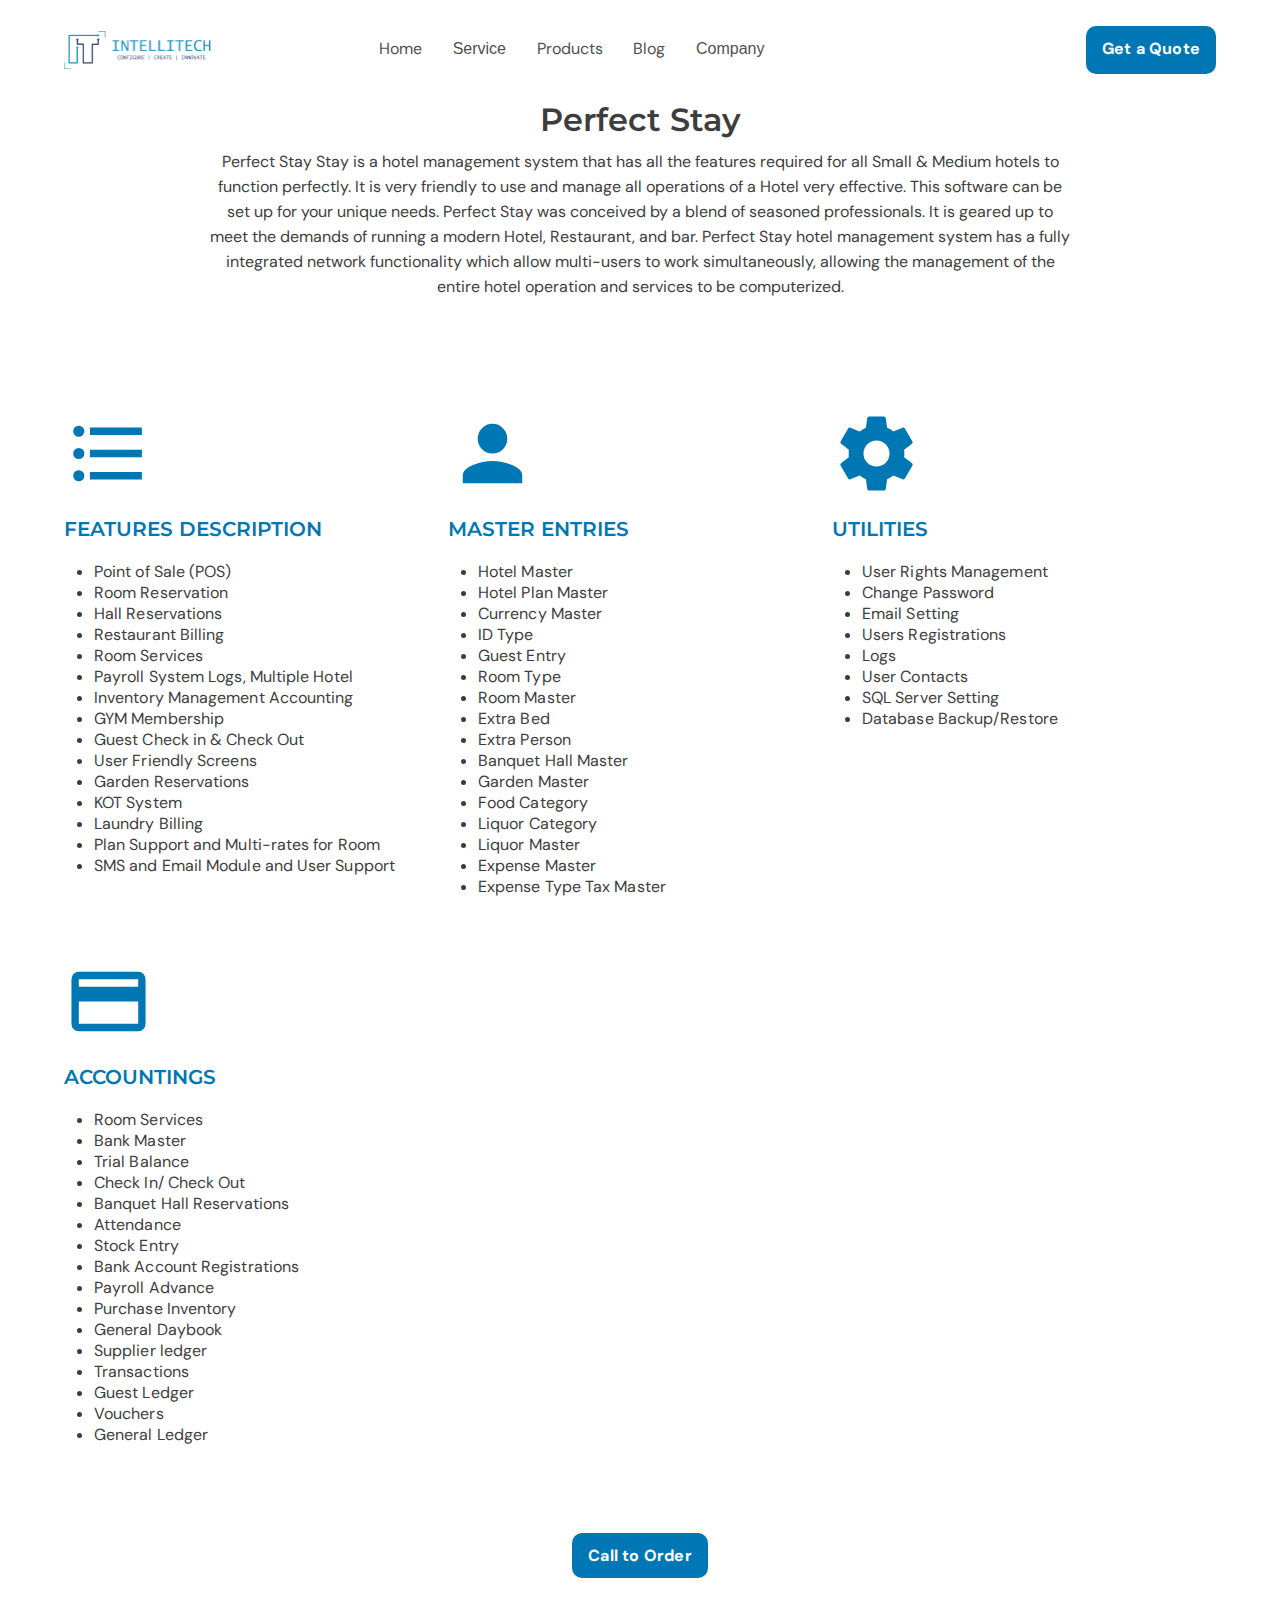
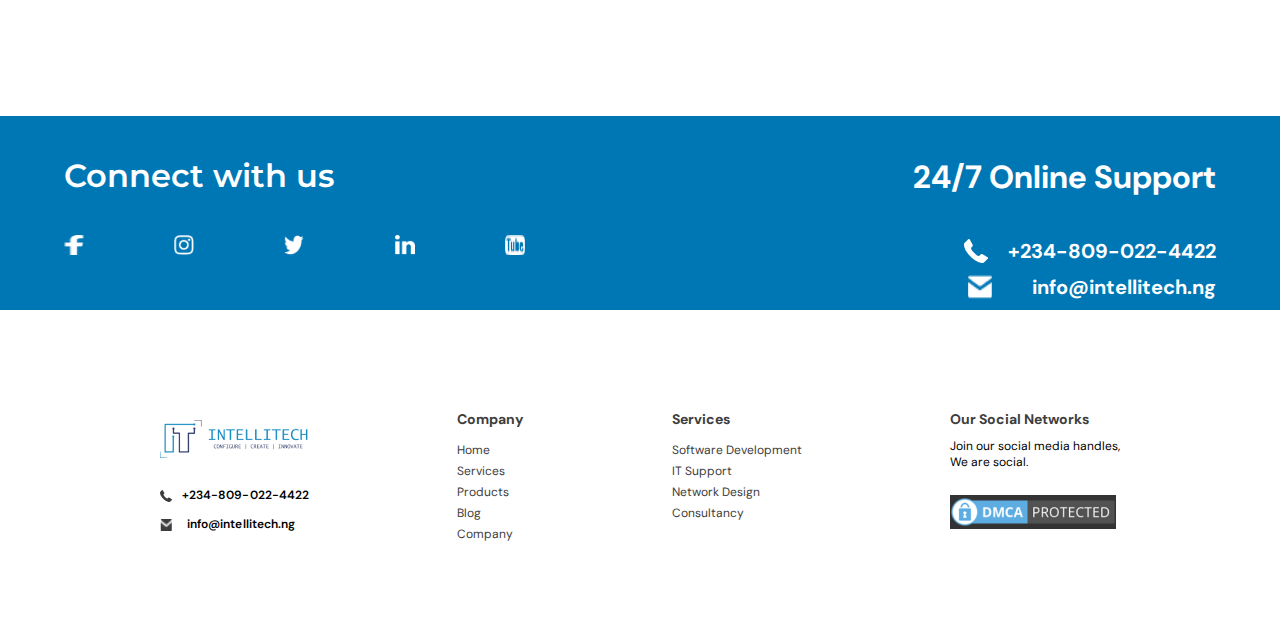
<file: perfect.html>
<!DOCTYPE html>
<html lang="en">
<head>
    <meta charset="UTF-8">
    <meta http-equiv="X-UA-Compatible" content="IE=edge">
    <meta name="viewport" content="width=device-width, initial-scale=1.0">
    <link href="https://fonts.googleapis.com/icon?family=Material+Icons" rel="stylesheet">
    <link rel="stylesheet" href="style.css">
    <title>PERFECT</title>
</head>
<body>
    <div class="container cont">

        <!-- Get a quote modal -->
        <div class="quote-modal" id="quote-modal">
            <div class="row">
                <div class="quote-header-col"><h6>Get a Quote</h6></div>
                <div class="quote-header-col"><img src="./images/close-menu-icon.png" alt="" class="close-quote-menu"></div>
            </div>
            <div class="quote-form">
                <form action="">
                    <input type="text" placeholder="Full name">
                    <div class="row">
                        <input type="tel" placeholder="Phone Number">
                        <input type="email" placeholder="Email Address">
                    </div>

                    <select name="" id="">
                        <option class="quote-option" value="">Choose a service</option>
                        <option class="quote-option" value="">Software Development</option>
                        <option class="quote-option" value="">IT Support</option>
                        <option class="quote-option" value="">Consultancy</option>
                        <option class="quote-option" value="">Network Design</option>
                    </select>
                    <textarea name="" id="" cols="30" rows="10" placeholder="Tell us about your business..."></textarea>
                    <a href="" class="btn">Get a Quote</a>
                </form>
            </div>
        </div>
        <!-- Quote modal ends here -->

        <div class="small-container">
            <!-- nav bar starts here -->
            <nav>
                <img src="images/logo.png" alt="" class="logo">
                <div class="nav-sec">
                    <ul>
                        <li><a href="index.html">Home</a></li>
                        <div class="dropdown">
                            <button class="dropbtn">Service</button>
                            <div class="dropdown-content">
                                <a href="#" style="display: flex; align-items: center;"><img style="margin-right: 20px;" width="24px" src="./images/tool-color.png" alt="" class="dropdown-img"><span class="dropdown-title">IT Support <span class="description-text" style="display: block;">Software and Hardware Support</span></span></a>
                                <a href="#" style="display: flex; align-items: center;"><img style="margin-right: 20px;" width="24px" src="./images/code-blue.png" alt="" class="dropdown-img"><span class="dropdown-title">Software Development <span class="description-text" style="display: block;">Web, Mobile, and Desktop</span></span></a>
                                <a href="#" style="display: flex; align-items: center;"><img style="margin-right: 20px;" width="24px" src="./images/tool-color.png" alt="" class="dropdown-img"><span class="dropdown-title">Network Design <span class="description-text" style="display: block;">Networking and Security Design</span></span></a>
                                <a href="consultancy.html" style="display: flex; align-items: center;"><img style="margin-right: 20px;" width="24px" src="./images/code-blue.png" alt="" class="dropdown-img"><span class="dropdown-title">Consultancy <span class="description-text" style="display: block;">Support, Management, and Procurement</span></span></a>
                            </div>
                        </div>
                        <li><a href="products.html">Products</a></li>
                        <li><a href="">Blog</a></li>
                        <div class="dropdown">
                            <button class="dropbtn">Company</button>
                            <div class="dropdown-content">
                                <a href="#" style="display: flex; align-items: center;"><img style="margin-right: 20px;" width="24px" src="./images/team.png" alt="" class="dropdown-img"><span class="dropdown-title">About Us <span class="description-text" style="display: block;">Be inspired about our uniqueness </span></span></a>
                                <a href="#" style="display: flex; align-items: center;"><img style="margin-right: 20px;" width="24px" src="./images/career.png" alt="" class="dropdown-img"><span class="dropdown-title">Career <span class="description-text" style="display: block;">Enhance your knowledge with us</span></span></a>
                                <a href="contactUs.html" style="display: flex; align-items: center;"><img style="margin-right: 20px;" width="24px" src="./images/contact.png" alt="" class="dropdown-img"><span class="dropdown-title">Contact Us <span class="description-text" style="display: block;">Get in touch with us</span></span></a>
                            </div>
                        </div>
                        <!-- <li><a href="">Company</a></li> -->
                    </ul>
                    <a href="#quote-modal" class="btn" id="quote-nav">Get a Quote</a>
                </div>
                <i class="material-icons menu" id="menuIcon">
                    menu
                </i>
            </nav>
            <!-- nav bar ends here -->

            <!-- Intro section starts here -->
            <div class="intro">
                <div class="inner-container">
                    <h4>Perfect Stay</h4>
                    <p>
                        Perfect Stay Stay is a hotel management system that has all the features required for all Small & Medium hotels to function perfectly. It is very friendly to use and manage all operations of a Hotel very effective. This software can be set up for your unique needs. Perfect Stay was conceived by a blend of seasoned professionals. It is geared up to meet the demands of running a modern Hotel, Restaurant, and bar. Perfect Stay hotel management system has a fully integrated network functionality which allow multi-users to work simultaneously, allowing the management of the entire hotel operation and services to be computerized.
                    </p>
                </div>
            </div>
            <!-- Intro section starts here -->

            <!-- Feature section starts here -->
            <div class="feature ft-2">
                <div class="col-6">
                    <div class="svg">
                        <i class="material-icons nav-icon">
                            format_list_bulleted
                        </i>
                    </div>
                    <h5>FEATURES DESCRIPTION</h5>
                    <ul>
                        <li>Point of Sale (POS)</li>
                        <li>Room Reservation</li>
                        <li>Hall Reservations</li>
                        <li>Restaurant Billing</li>
                        <li>Room Services</li>
                        <li>Payroll System Logs, Multiple Hotel</li>
                        <li>Inventory Management Accounting</li>
                        <li>GYM Membership</li>
                        <li>Guest Check in & Check Out</li>
                        <li>User Friendly Screens</li>
                        <li>Garden Reservations</li>
                        <li>KOT System</li>
                        <li>Laundry Billing</li>
                        <li>Plan Support and Multi-rates for Room</li>
                        <li>SMS and Email Module and User Support</li>
                    </ul>
                </div>
                <div class="col-6">
                    <div class="svg">
                        <i class="material-icons nav-icon">
                            person_2
                        </i>
                    </div>
                    <h5>MASTER ENTRIES</h5>
                    <ul>
                        <li>Hotel Master</li>
                        <li>Hotel Plan Master</li>
                        <li>Currency Master</li>
                        <li>ID Type</li>
                        <li>Guest Entry</li>
                        <li>Room Type</li>
                        <li>Room Master</li>
                        <li>Extra Bed</li>
                        <li>Extra Person</li>
                        <li>Banquet Hall Master</li>
                        <li>Garden Master</li>
                        <li>Food Category</li>
                        <li>Liquor Category</li>
                        <li>Liquor Master</li>
                        <li>Expense Master</li>
                        <li>Expense Type Tax Master</li>
                    </ul>
                </div>
                <div class="col-6">
                    <div class="svg">
                        <i class="material-icons nav-icon">
                            settings
                        </i>
                    </div>
                    <h5>UTILITIES</h5>
                    <ul>
                        <li>User Rights Management</li>
                        <li>Change Password</li>
                        <li>Email Setting</li>
                        <li>Users Registrations</li>
                        <li>Logs</li>
                        <li>User Contacts</li>
                        <li>SQL Server Setting</li>
                        <li>Database Backup/Restore</li>
                    </ul>
                </div>
                <div class="col-6">
                    <div class="svg">
                        <i class="material-icons nav-icon">
                            payments
                        </i>
                    </div>
                    <h5>ACCOUNTINGS</h5>
                    <ul>
                        <li>Room Services</li>
                        <li>Bank Master</li>
                        <li>Trial Balance</li>
                        <li>Check In/ Check Out</li>
                        <li>Banquet Hall Reservations</li>
                        <li>Attendance</li>
                        <li>Stock Entry</li>
                        <li>Bank Account Registrations</li>
                        <li>Payroll Advance</li>
                        <li>Purchase Inventory</li>
                        <li>General Daybook</li>
                        <li>Supplier ledger</li>
                        <li>Transactions</li>
                        <li>Guest Ledger</li>
                        <li>Vouchers</li>
                        <li>General Ledger</li>
                    </ul>
                </div>
            </div>
            <!-- feature section ends here -->

            <!-- cta btn -->
            <div class="cta">
                <a href="" class="btn">Call to Order</a>
            </div>
        </div>

        <!-- connect with us section -->
        <div class="connect">
            <div class="small-container">
                <div class="row">
                    <div class="col-2">
                        <h4>Connect with us</h4>
                        <div class="socials">
                            <img src="images/facebook.png" alt="">
                            <img src="images/instagram.png" alt="">
                            <img src="images/twitter.png" alt="">
                            <img src="images/linkedin.png" alt="">
                            <img src="images/youtube.png" alt="">
                        </div>
                    </div>
                    <div class="col-2 support">
                        <h4 class="support-heading">24/7 Online Support</h4>
                        <div class="phone">
                            <img src="images/phone.png" alt="">
                            <p> +234-809-022-4422</p>
                        </div>
                        <div class="mail">
                            <img src="images/mail.png" alt="">
                            <p>
                                info@intellitech.ng
                            </p>
                        </div>
                    </div>
                </div>
            </div>
        </div>
        <!-- connect ends here -->

        <!-- footer section -->
        <footer>
            <div class="inner-container">
                <div class="row">
                    <div class="col-4">
                        <img src="images/logo.png" alt="" class="foot-logo">
                        <div class="phone">
                            <img src="images/phone-black.png" alt="">
                            <p> +234-809-022-4422</p>
                        </div>
                        <div class="mail">
                            <img src="images/mail-black.png" alt="">
                            <p>
                                info@intellitech.ng
                            </p>
                        </div>
                    </div>
                    <div class="col-4">
                        <h6>Company</h6>
                        <ul>
                            <li><a href="">Home</a></li>
                            <li><a href="">Services</a></li>
                            <li><a href="">Products</a></li>
                            <li><a href="">Blog</a></li>
                            <li><a href="">Company</a></li>
                        </ul>
                    </div>
                    <div class="col-4">
                        <h6> Services</h6>
                        <ul>
                            <li><a href="">Software Development</a></li>
                            <li><a href="">IT Support</a></li>
                            <li><a href="">Network Design</a></li>
                            <li><a href="">Consultancy</a></li>
                        </ul>
                    </div>
                    <div class="col-4">
                        <h6>Our Social  Networks</h6>
                        <p>Join our social media handles, <br>
                            We are social.
                        </p>
                        <div class="socials">
                            <img src="images/facebook.png" alt="">
                            <img src="images/instagram.png" alt="">
                            <img src="images/twitter.png" alt="">
                            <img src="images/linkedin.png" alt="">
                            <img src="images/youtube.png" alt="">
                        </div>
                        <img src="images/ecma.png" alt="" class="ecma">
                    </div>
                </div>
            </div>
        </footer>

    </div>




    <script src="./script.js"></script>
    
</body>
</html>
</file>
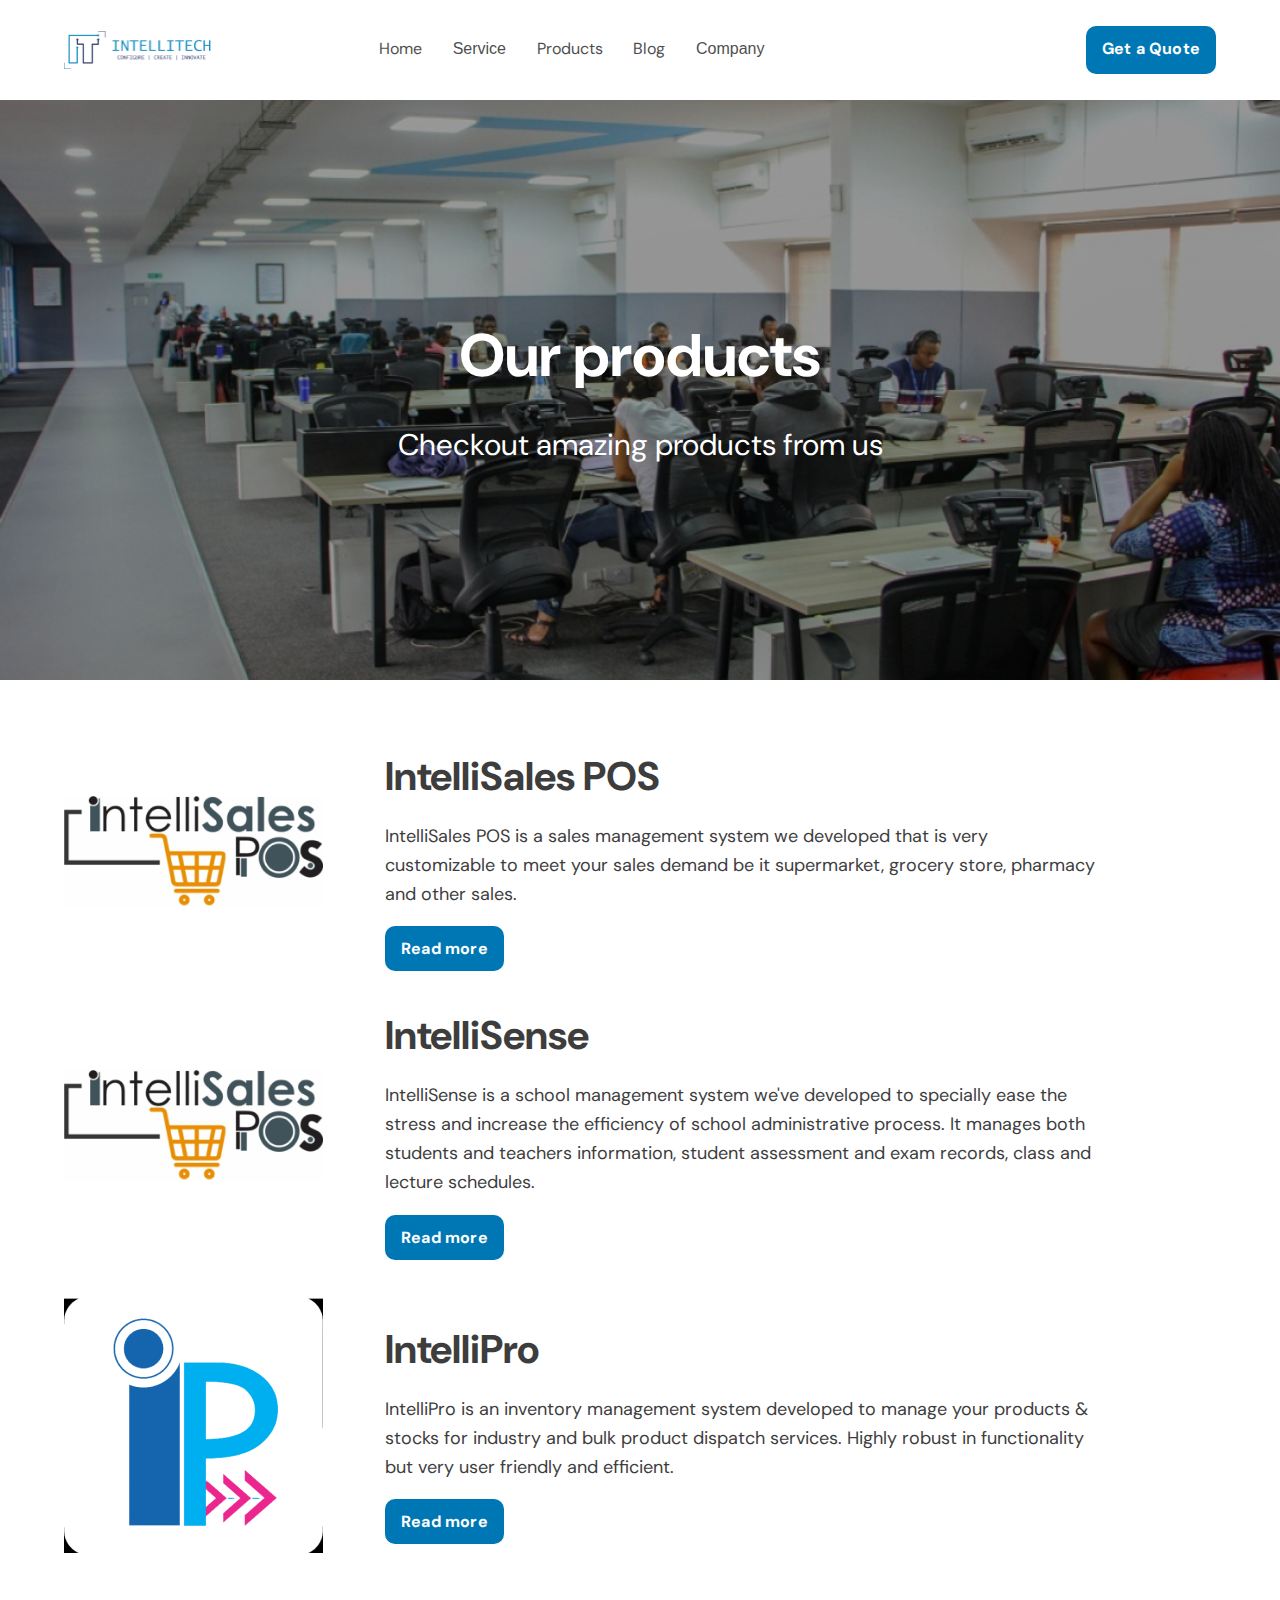
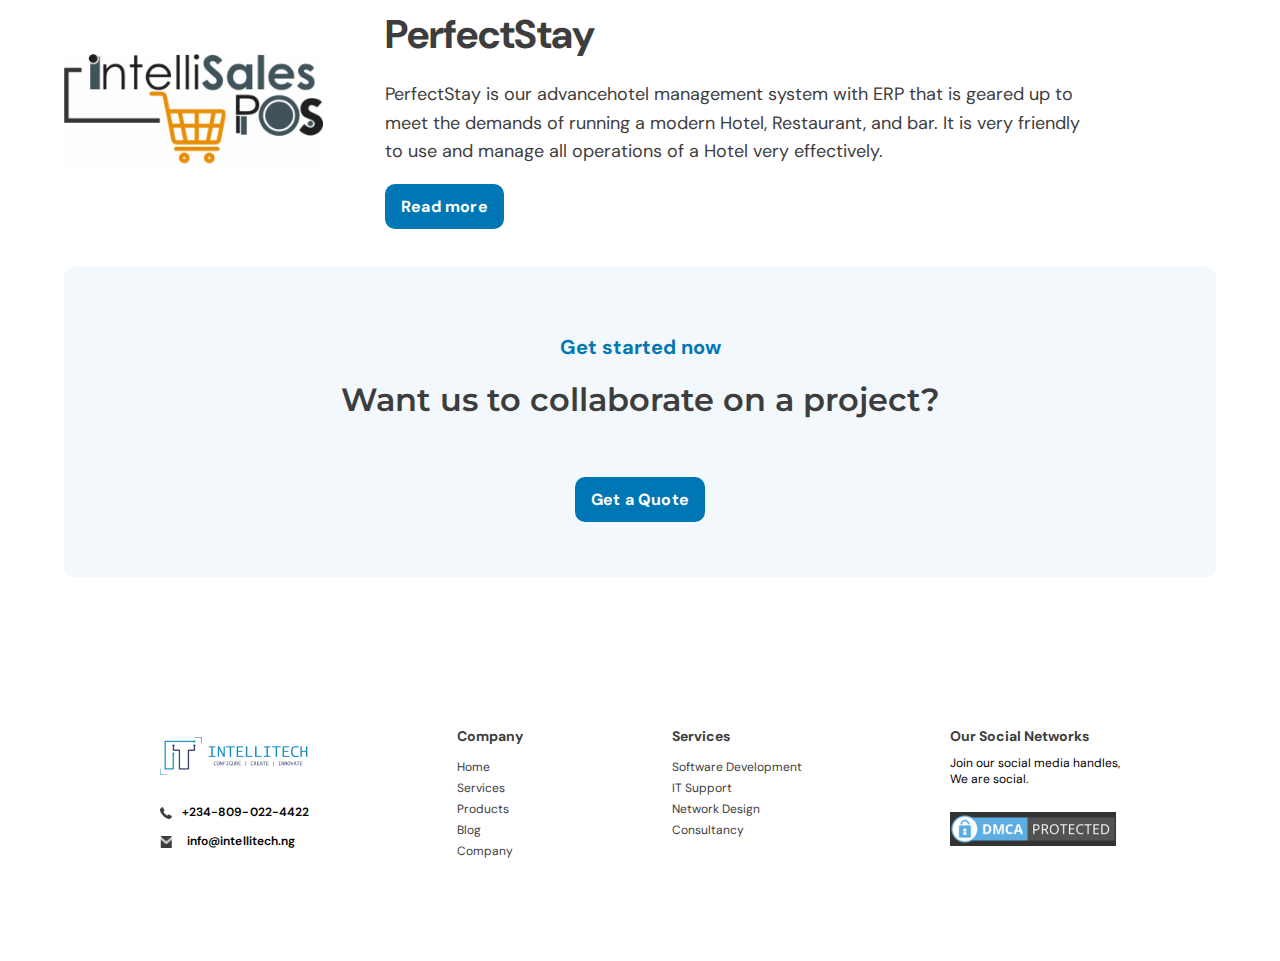
<file: products.html>
<!DOCTYPE html>
<html lang="en">
<head>
    <meta charset="UTF-8">
    <meta http-equiv="X-UA-Compatible" content="IE=edge">
    <meta name="viewport" content="width=device-width, initial-scale=1.0">
    <link href="https://fonts.googleapis.com/icon?family=Material+Icons" rel="stylesheet">
    <link rel="stylesheet" href="style.css">
    <title>Products</title>
</head>
<body>
    <div class="container cont">

        <!-- Get a quote modal -->
        <div class="quote-modal" id="quote-modal">
            <div class="row">
                <div class="quote-header-col"><h6>Get a Quote</h6></div>
                <div class="quote-header-col"><img src="./images/close-menu-icon.png" alt="" class="close-quote-menu"></div>
            </div>
            <div class="quote-form">
                <form action="">
                    <input type="text" placeholder="Full name">
                    <div class="row">
                        <input type="tel" placeholder="Phone Number">
                        <input type="email" placeholder="Email Address">
                    </div>

                    <select name="" id="">
                        <option class="quote-option" value="">Choose a service</option>
                        <option class="quote-option" value="">Software Development</option>
                        <option class="quote-option" value="">IT Support</option>
                        <option class="quote-option" value="">Consultancy</option>
                        <option class="quote-option" value="">Network Design</option>
                    </select>
                    <textarea name="" id="" cols="30" rows="10" placeholder="Tell us about your business..."></textarea>
                    <a href="" class="btn">Get a Quote</a>
                </form>
            </div>
        </div>
        <!-- Quote modal ends here -->

        <div class="small-container">
            <!-- nav bar starts here -->
            <nav>
                <img src="images/logo.png" alt="" class="logo">
                <div class="nav-sec">
                    <ul>
                        <li><a href="index.html">Home</a></li>
                        <div class="dropdown">
                            <button class="dropbtn">Service</button>
                            <div class="dropdown-content">
                                <a href="#" style="display: flex; align-items: center;"><img style="margin-right: 20px;" width="24px" src="./images/tool-color.png" alt="" class="dropdown-img"><span class="dropdown-title">IT Support <span class="description-text" style="display: block;">Software and Hardware Support</span></span></a>
                                <a href="#" style="display: flex; align-items: center;"><img style="margin-right: 20px;" width="24px" src="./images/code-blue.png" alt="" class="dropdown-img"><span class="dropdown-title">Software Development <span class="description-text" style="display: block;">Web, Mobile, and Desktop</span></span></a>
                                <a href="#" style="display: flex; align-items: center;"><img style="margin-right: 20px;" width="24px" src="./images/tool-color.png" alt="" class="dropdown-img"><span class="dropdown-title">Network Design <span class="description-text" style="display: block;">Networking and Security Design</span></span></a>
                                <a href="consultancy.html" style="display: flex; align-items: center;"><img style="margin-right: 20px;" width="24px" src="./images/code-blue.png" alt="" class="dropdown-img"><span class="dropdown-title">Consultancy <span class="description-text" style="display: block;">Support, Management, and Procurement</span></span></a>
                            </div>
                        </div>
                        <li><a href="products.html">Products</a></li>
                        <li><a href="">Blog</a></li>
                        <div class="dropdown">
                            <button class="dropbtn">Company</button>
                            <div class="dropdown-content">
                                <a href="#" style="display: flex; align-items: center;"><img style="margin-right: 20px;" width="24px" src="./images/team.png" alt="" class="dropdown-img"><span class="dropdown-title">About Us <span class="description-text" style="display: block;">Be inspired about our uniqueness </span></span></a>
                                <a href="#" style="display: flex; align-items: center;"><img style="margin-right: 20px;" width="24px" src="./images/career.png" alt="" class="dropdown-img"><span class="dropdown-title">Career <span class="description-text" style="display: block;">Enhance your knowledge with us</span></span></a>
                                <a href="contactUs.html" style="display: flex; align-items: center;"><img style="margin-right: 20px;" width="24px" src="./images/contact.png" alt="" class="dropdown-img"><span class="dropdown-title">Contact Us <span class="description-text" style="display: block;">Get in touch with us</span></span></a>
                            </div>
                        </div>
                        <!-- <li><a href="">Company</a></li> -->
                    </ul>
                    <a href="#quote-modal" class="btn" id="quote-nav">Get a Quote</a>
                </div>
                <i class="material-icons menu" id="menuIcon">
                    menu
                </i>
            </nav>
        </div>
            <!-- nav bar ends here -->

            <!-- Product header section starts here -->
            <div class="product-header">
                <!-- <img src="images/company-hero.png" alt=""> -->
                <div class="product-overlay">
                    <p class="hero-header-title">
                        Our products
                    </p>
                    <p class="hero-header-txt">
                        Checkout amazing products from us
                    </p>
                </div>
            </div>
            <!-- Intro section starts here -->

            <!-- Products Feature section starts here -->
        <div class="small-container">
            <div class="products">
                <div class="row product-row">
                    <div class="col-pro-img">
                        <img src="images/intellisales.png" alt="">
                    </div>
                    <div class="col-pro-txt">
                        <h2>IntelliSales POS</h2>
                        <p>
                            IntelliSales POS is a sales management system we developed that is very customizable to meet your sales demand be it supermarket, grocery store, pharmacy and other sales.
                        </p>
                        <a href="intelliSalesPOS.html" class="btn">Read more</a>
                    </div>
                </div>
                <div class="row product-row">
                    <div class="col-pro-img">
                        <img src="images/intellisales.png" alt="">
                    </div>
                    <div class="col-pro-txt">
                        <h2>IntelliSense</h2>
                        <p>
                            IntelliSense is a school management system we've developed to specially ease the stress and increase the efficiency of school administrative process. It manages both students and teachers information, student assessment and exam records, class and lecture schedules.
                        </p>
                        <a href="intellisense.html" class="btn">Read more</a>
                    </div>
                </div>
                <div class="row product-row">
                    <div class="col-pro-img">
                        <img src="images/intelliPro.png" alt="">
                    </div>
                    <div class="col-pro-txt">
                        <h2>IntelliPro</h2>
                        <p>
                            IntelliPro is an inventory management system developed to manage your products & stocks for industry and bulk product dispatch services. Highly robust in functionality but very user friendly and efficient.
                        </p>
                        <a href="intelliPro.html" class="btn">Read more</a>
                    </div>
                </div>
                <div class="row product-row">
                    <div class="col-pro-img">
                        <img src="images/intellisales.png" alt="">
                    </div>
                    <div class="col-pro-txt">
                        <h2>PerfectStay</h2>
                        <p>
                            PerfectStay is our advancehotel management system with ERP that is geared up to meet the demands of running a modern Hotel, Restaurant, and bar. It is very friendly to use and manage all operations of a Hotel very effectively.
                        </p>
                        <a href="perfect.html" class="btn">Read more</a>
                    </div>
                </div>
            </div>
        </div>
            <!-- Products Feature section ends here -->

        </div>

        <!-- connect with us section -->
        <div class="collab">
            <div class="small-container collab-cont">
                <div class="inner-collab-cont">
                    <p class="collab-title">
                        Get started now
                    </p>
                    <p class="collab-text">
                        Want us to collaborate on a project?
                    </p>
                    <a href="#quote-modal" class="btn quote-collab-btn" id="quote-collab-btn">Get a Quote</a>
                    <!-- <a href="#quote-modal" class="btn" id="productQuoteBtn">Get a Quote</a> -->
                </div>
            </div>
        </div>
        <!-- connect ends here -->

        <!-- footer section -->
        <footer>
            <div class="inner-container">
                <div class="row">
                    <div class="col-4">
                        <img src="images/logo.png" alt="" class="foot-logo">
                        <div class="phone">
                            <img src="images/phone-black.png" alt="">
                            <p> +234-809-022-4422</p>
                        </div>
                        <div class="mail">
                            <img src="images/mail-black.png" alt="">
                            <p>
                                info@intellitech.ng
                            </p>
                        </div>
                    </div>
                    <div class="col-4">
                        <h6>Company</h6>
                        <ul>
                            <li><a href="">Home</a></li>
                            <li><a href="">Services</a></li>
                            <li><a href="">Products</a></li>
                            <li><a href="">Blog</a></li>
                            <li><a href="">Company</a></li>
                        </ul>
                    </div>
                    <div class="col-4">
                        <h6> Services</h6>
                        <ul>
                            <li><a href="">Software Development</a></li>
                            <li><a href="">IT Support</a></li>
                            <li><a href="">Network Design</a></li>
                            <li><a href="">Consultancy</a></li>
                        </ul>
                    </div>
                    <div class="col-4">
                        <h6>Our Social  Networks</h6>
                        <p>Join our social media handles, <br>
                            We are social.
                        </p>
                        <div class="socials">
                            <img src="images/facebook.png" alt="">
                            <img src="images/instagram.png" alt="">
                            <img src="images/twitter.png" alt="">
                            <img src="images/linkedin.png" alt="">
                            <img src="images/youtube.png" alt="">
                        </div>
                        <img src="images/ecma.png" alt="" class="ecma">
                    </div>
                </div>
            </div>
        </footer>

    </div>




    <script src="./script.js"></script>
    
</body>
</html>
</file>
<file: style.css>
@import url('https://fonts.googleapis.com/css2?family=DM+Sans:wght@400;500;700&family=Montserrat:wght@300;400;500;600;700&display=swap');

:root {
    --bg-blue: #0077b5;
    --white: #fff;
    --soft-grey: #4f4f4f;
    --very-light-grey: #F2F2F2;
    --grey: #3D3D3D;
    --greyish-blue: #F2F8FB;
    --light-white-bg: rgba(255, 255, 255, 0.9);
    --font-sans: 'DM Sans', sans-serif;
    --font-mont: 'Montserrat', sans-serif;
}

* {
    margin: 0;
    padding: 0;
    box-sizing: border-box;
}

.container {
    max-width: 1440px;
    height: 100%;
    background: var(--white);
}

.small-container {
    width: 90%;
    margin: 0 auto;
    /* border: 1px solid red; */
}

nav {
    height: 100px;
    display: flex;
    align-items: center;
    justify-content: space-between;
    /* border: 1px solid blue; */
}

.logo {
    width: 147px;
    height: 38px;
    cursor: pointer;
}

.nav-sec {
    /* border: 1px solid red; */
    display: flex;
    flex: 1;
}

nav ul {
    display: flex;
    align-items: center;
    /* margin-left: auto; */
    margin-right: auto;
    margin-left: auto;
    /* width: 44px; */
    /* border: 1px solid red; */
}

nav ul li {
    list-style-type: none;
}

nav ul li a {
    text-decoration: none;
    margin: 0 15px;
    color: var(--soft-grey);
    font-family: var(--font-sans);
    font-size: 16px;
    font-weight: 400;
    line-height: 20px;
}

nav ul li::after {
    content: "";
    width: 0%;
    height: 2px;
    background: var(--bg-blue);
    margin: 0 auto;
    display: block;
    transition: .5s;
}

nav ul li:hover::after {
    width: 15%;
}

nav ul li a:hover {
    color: var(--bg-blue);
    transition: .5s;
}

.btn {
    text-decoration: none;
    color: var(--white);
    background: var(--bg-blue);
    font-family: var(--font-sans);
    font-size: 16px;
    line-height: 21px;
    font-weight: 700;
    padding: 12px 16px;
    letter-spacing: 0.0125em;
    border-radius: 10px;
    /* flex: 1; */
    margin-left: auto;
}

.btn:hover {
    background: var(--white);
    border: 1px solid var(--bg-blue);
    color: var(--bg-blue);
    transition: .5s;
}

/* dropdown menu */
.dropdown {
    float: left;
    overflow: hidden;
    font-family: var(--font-sans);
}

.nav-sec ul .dropdown .dropbtn {
    font-size: 16px;
    border: none;
    outline: none;
    padding: 14px 16px;
    background-color: inherit;
    color: var(--soft-grey);
    margin: 0;
    cursor: pointer;
}

.dropdown-content {
    display: none;
    position: absolute;
    background-color: var(--white);
    min-width: 200px;
    border-radius: 10px;
    box-shadow: 0px 8px 16px 0px rgba(0, 0, 0, 0.2);
    z-index: 2;
    overflow: hidden;
}

.dropdown-content a {
    color: black;
    float: none;
    padding: 12px 16px;
    text-decoration: none;
    display: block;
    text-align: left;
}

.dropdown-content a:hover {
    background-color: var(--grey);
}

.dropbtn::after {
    content: "";
    width: 0%;
    height: 2px;
    background: var(--bg-blue);
    margin: 0 auto;
    display: block;
    transition: .5s;
}

.dropbtn:hover::after {
    width: 25%;
}

.nav-sec ul .dropdown .dropbtn:hover {
    color: var(--bg-blue);
    transition: .5s;
}

.dropdown:hover .dropdown-content {
    display: block;
}

.dropdown-title {
    font-weight: 400;
    font-size: 20px;
    line-height: 32px;
    letter-spacing: 0.005em;
    color: var(--bg-blue);
}

.description-text {
    font-size: 12px;
    line-height: 19px;
    color: #000;
}

.inner-container {
    width: 75%;
    margin: 0 auto;
}

.intro {
    text-align: center;
    color: var(--grey);
}

h4 {
    font-size: 32px;
    font-family: var(--font-mont);
    font-weight: 600;
    line-height: 39px;
    margin-bottom: 15px;
}

.intro p {
    font-size: 16px;
    line-height: 25px;
    font-weight: 400;
    font-family: var(--font-sans);
}

.feature {
    display: grid;
    grid-template-columns: repeat(auto-fit, minmax(320px, 1fr));
    padding: 80px 0 70px;
}

.ft-2 {
    grid-template-columns: repeat(auto-fit, minmax(380px, 1fr));
}

.col-6 {
    margin: 30px 0;
}

.svg i {
    color: var(--bg-blue);
    font-size: 89px;
    width: 89px;
    height: 88px;
    margin-bottom: 20px;
}

h5 {
    font-size: 20px;
    font-family: var(--font-mont);
    font-weight: 600;
    line-height: 24px;
    color: var(--bg-blue);
    margin-bottom: 20px;
}

.feature ul li {
    color: var(--grey);
    font-family: var(--font-sans);
    font-weight: 400;
    font-size: 16px;
    line-height: 21px;
    letter-spacing: 0.005em;
    margin-left: 30px;
}

.cta {
    text-align: center;
    margin-bottom: 150px;
}

.connect {
    background: var(--bg-blue);
    color: var(--white);
}

.connect .small-container .row {
    padding-top: 40px;
}

.row {
    display: flex;
    flex-wrap: wrap;
    /* align-items: center; */
    justify-content: space-between;
    /* min-height: 231px; */
    /* border: 1px solid red; */
}

.col-2 {
    flex-basis: 40%;
}

.col-2 h4 {
    margin-bottom: 40px;
    font-family: var(--font-mont);
}

.socials {
    display: flex;
    align-items: center;
    justify-content: space-between;
}

.col-2 img {
    width: 20px;
    height: 20px;
    cursor: pointer;
}

.support {
    text-align: right;
}

.col-2 .support-heading {
    font-weight: 700;
    font-family: var(--font-sans);
    line-height: 42px;
} 

.phone, .mail {
    display: flex;
    align-items: center;
    justify-content: flex-end;
    margin-bottom: 10px;
}

.phone img, .mail img {
    margin-right: 20px;
    width: 24px;
    height: 24px;
}

.mail img {
    margin-right: 40px;
}

.phone p, .mail p {
    font-weight: 700;
    font-size: 20px;
    font-family: var(--font-sans);
    line-height: 26px;
}

footer {
    background-color: var(--white);
    padding: 60px 0 100px;
    font-family: var(--font-sans);
}

footer .row {
    padding-top: 40px;
    /* border: 1px solid red; */
}

.foot-logo {
    margin: 10px 0 15px;
}

.ecma {
    cursor: pointer;
}

footer .phone, footer .mail {
    justify-content: flex-start;
    margin-top: 8px;
}

footer .phone img, footer .mail img {
    width: 12px;
    height: 12px;
    margin-right: 10px;
}

footer .mail img {
    margin-right: 15px;
}

footer .phone p, footer .mail p {
    font-size: 12px;
    line-height: 19px;
    font-weight: 600;
    letter-spacing: 0.005em;
}

footer h6 {
    /* font-family: var(--font-sans); */
    font-weight: 700;
    font-size: 14px;
    line-height: 18px;
    color: var(--grey);
    margin-bottom: 10px;
}

footer ul li {
    list-style-type: none;
}

footer ul li a {
    color: var(--grey);
    font-weight: 400;
    font-size: 12px;
    line-height: 16px;
    text-decoration: none;
    /* font-family: var(--font-sans); */
}

footer ul li a:hover {
    color: var(--bg-blue);
    transition: 1s;
}

footer p {
    font-size: 12px;
    line-height: 16px;
    font-weight: 400;
}

.menu {
    color: var(--bg-blue);
    font-size: 35px;
    display: none;
}

/* Company Page */

.company-header {
    position: relative;
    margin-top: 20px;
}

.overlay {
    position: absolute;
    top: 50%;
    transform: translateY(-50%);
    left: 4%;
    max-width: 540px;
    max-height: 332px;
    background: var(--light-white-bg);
    text-align: left;
    padding: 30px;
}

h3 {
    font-size: 48px;
    line-height: 59px;
    font-weight: 600;
    font-family: var(--font-mont);  
}

.overlay h3 {
    color: var(--grey);
    margin-bottom: 70px;
    margin-top: 20px;
}

.company-hero-img {
    width: 100%;
}

.benefit {
    margin: 70px 0;
    text-align: center;
    color: var(--grey);
}

.benefit h6 {
    color: var(--bg-blue);
    font-family: var(--font-sans);
    font-weight: 700;
    font-size: 20px;
    line-height: 26px;
    margin-bottom: 15px;
}

h4 {
    font-family: var(--font-mont);
    font-weight: 600;
    font-size: 32px;
    line-height: 39px;
    margin-bottom: 10px;
}

.benefit .feature {
    text-align: left;
    gap: 20px 40px;
    margin-top: 0px;
    padding-top: 25px;
}

.benefit .feature .col-6 p {
    font-family: var(--font-sans);
    font-weight: 400;
    font-size: 16px;
    line-height: 21px;
    letter-spacing: 0.005em;
}

.vacancy-sec {
    height: 848px;
    margin-bottom: 70px;
    padding: 50px 0 0;
    background: var(--very-light-grey);
}

.vacancy-sec h4 {
    color: var(--bg-blue);
    text-align: center;
}

.vacancy-sec .inner-container {
    margin-top: 50px;
}

table {
    width: 100%;
    text-align: center;
    /* padding: 30px; */
}


tr {
    background: var(--white);
    height: 72px;
    font-family: var(--font-sans);
    font-size: 16px;
    line-height: 21px;
    font-weight: 400;
    /* padding: 20px 30px; */
    letter-spacing: 0.005em;
}

tr a {
    color: var(--bg-blue);
    font-weight: 500;
    text-decoration: none;
}

tr a:hover {
    text-decoration: underline;
}

.vacancy-sec h5 {
    color: var(--grey);
    font-size: 20px;
    font-weight: 500;
    line-height: 24px;
}

/* Product page */

.product-header {
    height: 580px;
    background: linear-gradient(rgba(0, 0, 0, 0.4), rgba(0, 0, 0, 0.4)), url(images/company-hero.png);
    background-position: center;
    background-size: cover;
    background-repeat: no-repeat;
    position: relative;
    margin-bottom: 70px;
}

.product-header img {
    width: 100%;
    height: 100%;
}

.product-overlay {
position: absolute;
top: 50%;
left: 50%;
transform: translate(-50%, -50%);
color: var(--white);
font-family: var(--font-sans);
text-align: center;
}

.hero-header-title {
    font-size: 60px;
    line-height: 78px;
    font-weight: 700;
    margin-bottom: 30px;
}

.hero-header-txt {
    font-weight: 400px;
    font-size: 30px;
    line-height: 39px;
}

.product-row {
    /* border: 1px solid red; */
    align-items: center;
    font-family: var(--font-sans);
    color: var(--grey);
    width: 90%;
    margin: 50px 0;
}

.col-pro-img {
    flex-basis: 25%;
    /* border: 1px solid blue; */
}

.col-pro-img img {
    width: 100%;
}

.col-pro-txt {
    flex-basis: 70%;
    padding-left: 10px;
    /* border: 1px solid blue; */
}

.col-pro-txt h2 {
    font-weight: 700;
    font-size: 40px;
    line-height: 52px;
    margin-bottom: 20px;
}

.col-pro-txt p {
    font-weight: 400;
    font-size: 18px;
    line-height: 160%;
    margin: 10px 0 30px;
}

.collab-cont {
    background: var(--greyish-blue);
    height: 310px;
    border-radius: 10px;
    margin: 180px auto 50px;
    text-align: center;
    display: flex;
    align-items: center;
    justify-content: center;
}

.collab-title {
    color: var(--bg-blue);
    font-size: 20px;
    line-height: 26px;
    font-weight: 700;
    font-family: var(--font-sans);
    margin-bottom: 60px;

}

.collab-text {
    color: var(--grey);
    font-family: var(--font-mont);
    font-weight: 600;
    font-size: 32px;
    line-height: 39px;
    margin-bottom: 70px;
}

/* Contact Us Page */

.map-header {
    height: auto;
    margin-bottom: -10px;
    /* border: 1px solid red; */
}

.map-header img {
    width: 100%;
    height: 100%;
}

.contact-form-sec {
    height: 1041px;
    padding-top: 30px;
    background: var(--very-light-grey);
    position: relative;
    overflow: hidden;
}

.ellipse-1, .ellipse-2, .ellipse-3, .ellipse-4 {
    position: absolute;
}

.ellipse-1 {
    top: -20px;
    right: -20px;
}

.ellipse-2 {
    top: 40px;
    right: 50px;
    width: 40px;
}

.ellipse-3 {
    bottom: -20px;
    left: -20px;
}

.ellipse-4 {
    bottom: 40px;
    left: 50px;
    width: 40px; 
}

.contact-form-sec .inner-container {
    height: 1041px;
}

.contact-inner {
    width: 85%;
    /* border: 1px solid red; */
}

.contact-form-sec h3 {
    color: var(--bg-blue);
    margin-bottom: 50px;
    padding-top: 50px;
}

.form {
    /* border: 1px solid red; */
    flex-basis: 55%;
}

input, textarea {
    display: block;
    width: 100%;
    margin-bottom: 20px;
    padding: 0 20px;
    font-family: var(--font-sans);
    font-weight: 500;
    font-size: 16px;
    line-height: 21px;
    border-radius: 10px;
    background: var(--white);
    color: var(--grey);
    outline: none;
    border: none;
}

input {
    height: 69px;
}

textarea {
    height: 335px;
}

.contact-form-sec .btn {
    width: 50%;
    margin: 30px 0;
    text-align: center;
    display: block;
}

.address {
    /* flex-basis: 30%; */
    height: 471px;
    width: 367px;
    border-radius: 10px;
    background: var(--bg-blue);
    color: var(--white);
}

.address h4 {
    text-align: center;
    margin: 70px 0;
}

.cont-touch-points {
    height: 52px;
    margin: 20px 22px 20px 20px;
    display: flex;
    align-items: center;
    justify-content: space-between;
}

.cont-logo {
flex-basis: 10%;
}

.cont-logo img {
    width: 100%;
}

.cont-txt {
    font-family: var(--font-sans);
    font-weight: 700;
    font-size: 20px;
    line-height: 26px;
    flex-basis: 80%;
}

/* Home Page */

.hero-sec {
    height: 700px;
    font-family: var(--font-sans);
}

.hero-sec .row {
    align-items: center;
}

.hero-sec .col-hero-txt {
    flex-basis: 55%;
}

.hero-sec .col-hero-img {
    flex-basis: 45%;
    position: relative;
}

.circle-border {
    position: absolute;
    width: 27%;
    bottom: 0;
    right: 14%;
    z-index: 0;
}

.circle {
    z-index: 0;
    position: absolute;
    bottom: -1%;
    right: 13%;
    width: 28%;
} 

.hero-sec .col-hero-txt h1 {
    font-size: 58px;
    font-weight: 700;
    line-height: 76px;
    color: var(--bg-blue);
    margin-bottom: 40px;
}

.hero-sec .col-hero-txt p {
    font-weight: 400;
    font-size: 18px;
    line-height: 32px;
    color: #4f4f4f;
    margin-bottom: 70px;
}

.hero-sec .col-hero-img .hero-img {
    width: 100%;
    position: relative;
    z-index: 1;
}

.brands {
    margin: 50px 0;
}

.brands .row {
    height: 100px;
    min-height: 100px;
    align-items: center;
}

.about-us {
    min-height: 486px;
    background: var(--very-light-grey);
    padding: 100px 0;
    font-family: var(--font-sans);
}

.about-us .row {
    align-items: center;
}

.col-about-txt {
    flex-basis: 55%;
}

.col-about-txt h2 {
    font-weight: 700;
    color: var(--bg-blue);
    font-size: 20px;
    line-height: 26px;
    margin-bottom: 20px;
}

.col-about-txt h3 {
    font-weight: 700;
    font-size: 38px;
    line-height: 52px;
    color: var(--grey);
}

.col-about-txt p {
    color: var(--grey);
    font-weight: 400;
    font-size: 16px;
    line-height: 29px;
    letter-spacing: 0.005em;
    margin: 25px 0;
}


.col-about-img {
    flex-basis: 40%;
}

.col-about-img img {
    width: 100%;
}

/* services */

.services-sec {
    margin: 50px 0;
    font-family: var(--font-sans);
}

.services-sec .row {
    align-items: center;
}

.services-sec .col-service-1 {
    flex-basis: 37%;
}

.services-sec .col-service-1 h2 {
    font-size: 28px;
    line-height: 36px;
    font-weight: 700;
    color: var(--bg-blue);
    margin-bottom: 20px;
}

.services-sec .col-service-1 h3 {
    font-weight: 700;
    color: var(--grey);
    font-size: 38px;
    line-height: 49px;
    margin-bottom: 40px;
}

.services-sec .col-service-1 p {
    font-weight: 400;
    color: var(--soft-grey);
    font-size: 16px;
    line-height: 26px;
    margin-bottom: 70px;
}

.services-sec .col-service-2 {
    flex-basis: 60%;
    display: flex;
}

.services-sec .inner-col-service-1 {
    height: 370px;
    margin: 10px 5px;
    flex-basis: 48%;
    border-radius: 20px;
    padding: 30px;
    background: var(--grey);
}

.services-sec .inner-col-service-1 h5 {
    font-weight: 700;
    font-size: 18px;
    line-height: 23px;
    letter-spacing: 0.005em;
    color: var(--soft-grey);
}

.services-sec .inner-col-service-1 p {
    font-weight: 400;
    font-size: 16px;
    line-height: 22px;
    letter-spacing: 0.005em;
    color: var(--soft-grey);
    margin-bottom: 20px;
}

.learn-more {
    text-decoration: none;
    font-weight: 700;
    font-size: 16px;
    line-height: 21px;
    letter-spacing: 0.005em;
}

.ln-btn-1 {
    color: var(--bg-blue);
}

.ln-btn-2 {
    color: #f2994a;
}

.ln-btn-3 {
    color: #eb5757;
}

.ln-btn-4 {
    color: #9b51e0;
}

.learn-more:hover {
    text-decoration: underline;
}

.services-sec .inner-col-service-1:first-child {
    background: rgba(239, 243, 245, 0.3);
}

.services-sec .inner-col-service-1:first-child img,
.services-sec .inner-col-service-1:nth-child(2) img,
.services-sec .inner-col-service-1:nth-child(3) img,
.services-sec .inner-col-service-1:nth-child(4) img {
    width: 76px;
    height: 76px;
    border-radius: 23px;
    padding: 20px;
    margin: 20px 0;
}

.services-sec .inner-col-service-1:first-child img {
    background: #0077b5;   
}

.services-sec .inner-col-service-1:nth-child(2) {
    background: rgba(255, 247, 239, 0.3);
}

.services-sec .inner-col-service-1:nth-child(2) img {
    background: #f2994a;
}
.services-sec .inner-col-service-1:nth-child(3) {
    background: rgba(242, 228, 255, 0.3);
}

.services-sec .inner-col-service-1:nth-child(3) img {
    background: #eb5757;
}
.services-sec .inner-col-service-1:nth-child(4) {
    background: rgba(245, 228, 228, 0.3);
}

.services-sec .inner-col-service-1:nth-child(4) img {
    background: #9b51e0;
}

/* strength */

.strength {
    font-family: var(--font-sans);
    text-align: center;
}

.strength .inner-container {
    width: 80%;
}

.strength-txt-wrapper {
    width: 50%;
    margin: 0 auto;
}

.strength h2 {
    color: var(--bg-blue);
    font-weight: 700;
    font-size: 20px;
    line-height: 26px;
    margin: 20px 0;
}

.strength h3 {
    font-weight: 600;
    font-size: 32px;
    line-height: 52px;
    color: var(--grey);
    margin: 20px 0;
}

.strength .row {
    margin: 70px 0;
}

.strength .col-4 {
    flex-basis: 24%;
}

.strength .col-4 img {
    background: var(--bg-blue);
    width: 85px;
    height: 85px;
    border-radius: 45%;
    padding: 25px;
    margin: 30px 0;
}

.strength .col-4 .bulb {
    background: #f2994a;
}

.strength .col-4 .award {
    background: #9b51e0;
}

.strength .col-4 .star {
    background: #27ae60;
}

.strength .col-4 h5 {
    font-weight: 700;
    font-size: 24px;
    line-height: 32px;
    color: var(--grey);
}

.strength .col-4 p {
    font-weight: 400;
    font-size: 16px;
    line-height: 21px;
    letter-spacing: 0.005em;
    color: var(--grey);
    margin: 0 0 40px;
}

/* clients sec */

.clients {
    text-align: center;
    margin: 50px 0 0;
}

.collab-title {
    margin-bottom: 20px;
}


.collab-cont {
    margin: 50px auto;
}

/* Get a quote modal */

.quote-modal {
    /* border: 1px solid red; */
    box-shadow: 0px 8px 10px 5000px rgba(0, 0, 0, 0.1);
    border-radius: 20px;
    /* margin-top: 100px; */
    background: var(--white);
    width: 50%;
    max-height: 855px;
    overflow: hidden;
    font-family: var(--font-mont);
    position: absolute;
    top: 14%;
    left: 50%;
    transform: translateX(-50%);
    z-index: 3;
}

.quote-modal .row {
    background-color: var(--bg-blue);
    color: var(--white);
    padding: 25px 40px 10px;
    height: 72px;
}

.row .quote-header-col h6 {
    font-weight: 600;
    font-size: 24px;
    line-height: 21px;
}

.row .quote-header-col .close-quote-menu {
    background: var(--soft-grey);
    padding: 8px;
    border-radius: 5px;
    cursor: pointer;
}

.quote-form {
    font-family: var(--font-sans);
    padding: 0 40px;
    margin: 20px auto;
}

.quote-form form input,
.quote-form form select,
.quote-form form textarea {
    display: block;
    width: 100%;
    height: 56px;
    border-radius: 10px;
    background-color: rgba(0, 0, 0, 0.05);
    color: #828282;
    padding: 10px;
    font-size: 16px;
    font-weight: 400;
    line-height: 21px;
    letter-spacing: 0.005em;
    outline: none;
    border: none;
}

.quote-form form .row {
    background-color: transparent;
    padding: 5px 0;
}

.quote-form form .row input {
    display: inline-block;
    flex-basis: 49%;
}

.quote-form form select {
    margin: 10px 0 15px;
}

.quote-form form textarea {
    height: 250px;
}

.quote-form .btn {
    margin: 30px 0 20px;
    display: block;
    width: 25%;
}

/* Consultancy Page */
.consult {
    min-height: 520px;
    font-family: var(--font-sans);
    margin-top: 30px;
}

.consult-col {
    flex-basis: 50%;
    position: relative;
}

.consult-img {
    position: relative;
    width: 90%;
    margin: 30px 0 20px 0;
    z-index: 1;
}

.rec-frame {
    position: absolute;
    top: 0;
    right: 5%;
    width: 50%;
    height: 100%;
}

.consult-col h2 {
    font-weight: 500;
    font-size: 45px;
    line-height: 63px;
    color: var(--bg-blue);
    margin-bottom: 20px;
}

.consult-col p {
    font-weight: 400;
    font-size: 16px;
    line-height: 21px;
    letter-spacing: 0.005em;
    color: var(--grey);
    margin: 15px;
}

.professional-sec {
    background: var(--bg-blue);
    font-family: var(--font-sans);
    color: var(--white);
    margin: 70px 0;
}

.professional-sec .row {
    align-items: center;
    justify-content: space-between;
    padding: 20px 0 0;
    margin-bottom: 0;
}

.professional-sec .proff-col-1 {
    flex-basis: 55%;
}

.professional-sec .proff-col-1 p {
    font-weight: 700;
    font-size: 20px;
    line-height: 26px;
    margin: 20px 0;
}

.professional-sec .proff-col-2 {
    flex-basis: 45%;
    padding-right: 40px;
}

.professional-sec .proff-col-2 img {
    width: 100%;
    
}

.expertise-sec {
    padding: 50px 0 100px;
    font-family: var(--font-sans);
}

.expertise-col {
    flex-basis: 32%;
}

.expertise-col h6 {
    color: var(--bg-blue);
    font-family: var(--font-mont);
    font-size: 24px;
    line-height: 29px;
    font-weight: 600;
    margin: 20px 0;
}

.expertise-col p, .expertise-col ul {
    font-weight: 500;
    font-size: 16px;
    line-height: 21px;
    letter-spacing: 0.005em;
    color: var(--grey);
    margin: 20px 0;
}

.expertise-col ul {
    margin-left: 30px;
}

.expertise-sec .expertise-paragraph-text {
    font-size: 20px;
    line-height: 32px;
    font-weight: 500;
    text-align: center;
    color: var(--grey);
    margin: 15px 0;
}

.expertise-sec .p-text-1 {
    margin-top: 70px;
}












/* Media Query */

@media (max-width: 600px) {

    .cont {
        position: relative;
        /* border: 4px solid red; */
    }

    .nav-sec {
        display: none;
        background: var(--bg-blue);
        position: absolute;
        top: 3%;
        left: 0;
        width: 100%;
        padding: 5% 2%;
        z-index: 2;
        /* height: 50%; */
    }

    nav ul {
        display: block;
    }

    nav .btn {
        margin-top: 10px;
        background-color: var(--soft-grey);
        display: inline-block;
        /* border: 1px solid red; */
    }

    nav ul li a {
        color: var(--white);
        display: block;
        text-align: left;
        font-size: 18px;
        margin: 10px;
        text-transform: uppercase;
    }

    nav ul li:hover::after {
        display: none;
    }

    nav ul li a:hover {
        color: red;
    }

    .inner-container {
        width: 100%;
        /* border: 1px solid red; */
    }

    .intro p {
        text-align: justify;
    }

    .feature {
        padding: 30px 0 50px;
    }

    .ft-2 {
        grid-template-columns: repeat(auto-fit, minmax(300px, 1fr));
    }

    .col-6 {
        margin: 30px auto;
        width: 100%;  /* formerly 90%*/
    }

    .svg i {
        text-align: center;
        width: 100%;
    }

    .feature .col-6 h5 {
        text-align: center;
    }

    .connect .small-container .row {
        display: block;
        padding: 10px 10px 30px;
    }

    .connect .col-2 h4 {
        font-size: 18px;
    }

    .col-2 img {
        width: 15px;
        height: 15px;
    }

    .phone img, .mail img {
        width: 15px;
        height: 15px;
    }

    .phone p, .mail p {
        font-size: 13px;
    }

    .col-2 h4 {
        margin-bottom: 10px;
        font-size: 22px;
        display: block;
        text-align: center;
    }

    .socials {
        margin: 15px;
    }

    .phone, .mail {
        width: 100%;
        justify-content: center;
        margin-bottom: 5px;
        /* border: 1px solid red; */
    }

    footer {
        /* border: 1px solid red; */
        padding: 0;
    }

    footer .col-4 {
        flex-basis: 100%;
        text-align: center;
    }

    .col-4 .phone, .col-4 .mail {
        /* border: 1px solid red; */
        text-align: center;
        display: block;
        margin-bottom: 15px;
    }

    .col-4 h6 {
        margin: 15px 0 5px;
    }

    .col-4 .socials {
        margin: 15px 0 10px;
        background: var(--bg-blue);
        padding: 10px 8px;
        /* border: 1px solid red; */
    }

    .col-4 .socials img {
        width: 15px;
        height: 15px;
    }

    .ecma {
        /* border: 1px solid red; */
        margin-bottom: 20px;
    }

    .menu {
        display: block;
    }

    /* company page */

    .overlay {
        width: 180px;
        height: 102px;
        text-align: left;
        padding: 8px 10px;
    }
    
    .overlay h3 {
        font-size: 18px;
        line-height: 20px;
        margin-bottom: 15px;
        margin-top: 0px;
    }

    .overlay .btn {
        font-size: 10px;
        line-height: 17px;
        padding: 8px 10px;
        margin: 10px 0;
        display: block;
        text-align: center;
    }

    .overlay .btn:hover {
        border: 1px solid var(--bg-blue);
        background: var(--very-light-grey);
        color: var(--bg-blue);
        transition: 1s;
    }

    td {
        padding: 10px 60px;
    }

    .table-container {
        overflow-x: auto;
    }

    /* Product page */

    .product-header {
        height: calc(100vh, -100px);
    }

    .product-overlay {
        /* border: 1px solid red; */
        width: 90%;
    }

    .hero-header-title {
        font-size: 32px;
        line-height: 30px;
        margin-bottom: 20px;
    }
    
    .hero-header-txt {
        font-size: 18px;
        line-height: 22px;
    }

    .product-row {
        height: auto;
        margin: 30px auto 100px;
    }

    .col-pro-img {
        flex-basis: 100%;
    }

    .col-pro-txt {
        flex-basis: 100%;
        text-align: justify;
    }

    .collab-cont {
        margin: 70px auto 50px;
        padding: 20px 10px;
    }
    
    .collab-title {
        font-size: 18px;
        line-height: 22px;
        margin-bottom: 30px;
    }
    
    .collab-text {
        font-size: 26px;
        line-height: 30px;
        margin-bottom: 40px;
    }

    /* contact page */

    .contact-form-sec {
        height: 100%;
    }

    .contact-form-sec .inner-container {
        height: 100%;
        /* border: 5px solid red; */
    }

    .contact-form-sec .inner-container .row {
        height: auto;
    }

    .contact-inner {
        width: 80%;
    }

    .contact-form-sec h3 {
        margin-bottom: 20px;
        padding-top: 30px;
        font-size: 20px;
        line-height: 20px;
        text-align: center;
    }

    .form {
        flex-basis: 100%;
    }

    input, textarea {
        margin-bottom: 5px;
        padding: 10px 20px;
        font-size: 14px;
        line-height: 18px;
        border-radius: 5px;
    }
    
    input {
        height: 35px;
    }
    
    textarea {
        height: 100px;
    }
    
    .contact-form-sec .btn {
        margin: 10px 0 70px;
        font-size: 14px;
        text-align: center;
    }

    .address {
        flex-basis: 100%;
        height: 200px;
        border-radius: 5px;
        margin-bottom: 120px;
    }
    
    .address h4 {
        text-align: center;
        margin: 20px 0;
        font-size: 22px;

    }
    
    .cont-touch-points {
        height: 20px;
        justify-content: space-around;
    }
    
    .cont-logo {
        flex-basis: 5%;
        width: 14px;
        height: 10px;
    }
    
    .cont-txt {
        font-size: 14px;
        line-height: 16px;
    }

    .ellipse-1 {
        top: -10px;
        right: -10px;
        width: 40px;
    }
    
    .ellipse-2 {
        top: 20px;
        right: 30px;
        width: 20px;
    }
    
    .ellipse-3 {
        bottom: -10px;
        left: -10px;
        width: 40px;
    }
    
    .ellipse-4 {
        bottom: 20px;
        left: 30px;
        width: 20px;
    }

    /* home page */

    .hero-sec {
        height: auto;
        text-align: center;
    }

    .hero-sec .col-hero-txt {
        flex-basis: 100%;
        margin-bottom: 60px;
    }

    .hero-sec .col-hero-txt h1 {
        font-size: 45px;
        line-height: 55px;
        text-align: left;
    }

    .hero-sec .col-hero-img {
        flex-basis: 100%;
    }

    .brands .row {
        height: 100%;
    }

    .about-us {
        padding-top: 20px;
    }

    .about-us h3 {
        font-size: 30px;
        line-height: 40px;
    }

    .about-us p {
        text-align: justify;
    }

    .services-sec, .col-service-1 {
        padding-top: 0px;
    }

    .services-sec .col-service-1 h3 {
        font-size: 30px;
        line-height: 40px;
    }

    .services-sec .col-service-1 p {
        text-align: justify;
    }

    .col-about-txt {
        flex-basis: 100%;
        margin-bottom: 50px;
    }
    
    .col-about-img {
        flex-basis: 100%;
    }

    .services-sec .col-service-1 {
        flex-basis: 100%;
    }

    .services-sec .col-service-2 {
        flex-basis: 100%;
        flex-direction: column;
    }

    .col-service-2 {
        flex-basis: 100%;
        margin: 40px 0;
    }

    .col-service-2 .inner-col-service-1 {
        flex-basis: 100%;
        margin: 20px 0;
    }

    .strength {
        text-align: left;
    }

    .strength-txt-wrapper {
        width: 100%;
    }

    .strength h3 {
        font-size: 24px;
        line-height: 35px;
    }

    .strength .col-4 {
        flex-basis: 50%;
    }

    .clients .col-brands {
        margin: 20px 10px;
    }

    .quote-modal {
        width: 90%;
        top: 1%;
    }

    /* consultancy page */

    .consult {
        height: 100%;
    }
    .consult-col {
        flex-basis: 100%;
        margin: 10px 0;
    }

    .c-col-1 {
        order: 1;
    }

    .c-col-2 {
        order: 0;
    }

    .consult-col h2 {
        font-size: 30px;
        line-height: 30px;
    }

    .consult-col p {
        text-align: justify;
    }

    .rec-frame {
        right: 0%;
    }

    .professional-sec .proff-col-1 {
        flex-basis: 100%;
        text-align: center;
    }

    .professional-sec .proff-col-2 {
        display: none;
    }

    .expertise-sec {
        padding: 0px 0 50px;
    }

    .expertise-col {
        flex-basis: 100%;
        text-align: justify;
    }

    .expertise-col h6 {
        text-align: left;
        font-size: 18px;
    }

    .expertise-sec .expertise-paragraph-text {
        font-size: 16px;
        line-height: 20px;
        margin: 20px 0;
    }

    .expertise-sec .p-text-1 {
        margin-top: 50px;
    }
    
}
</file>
